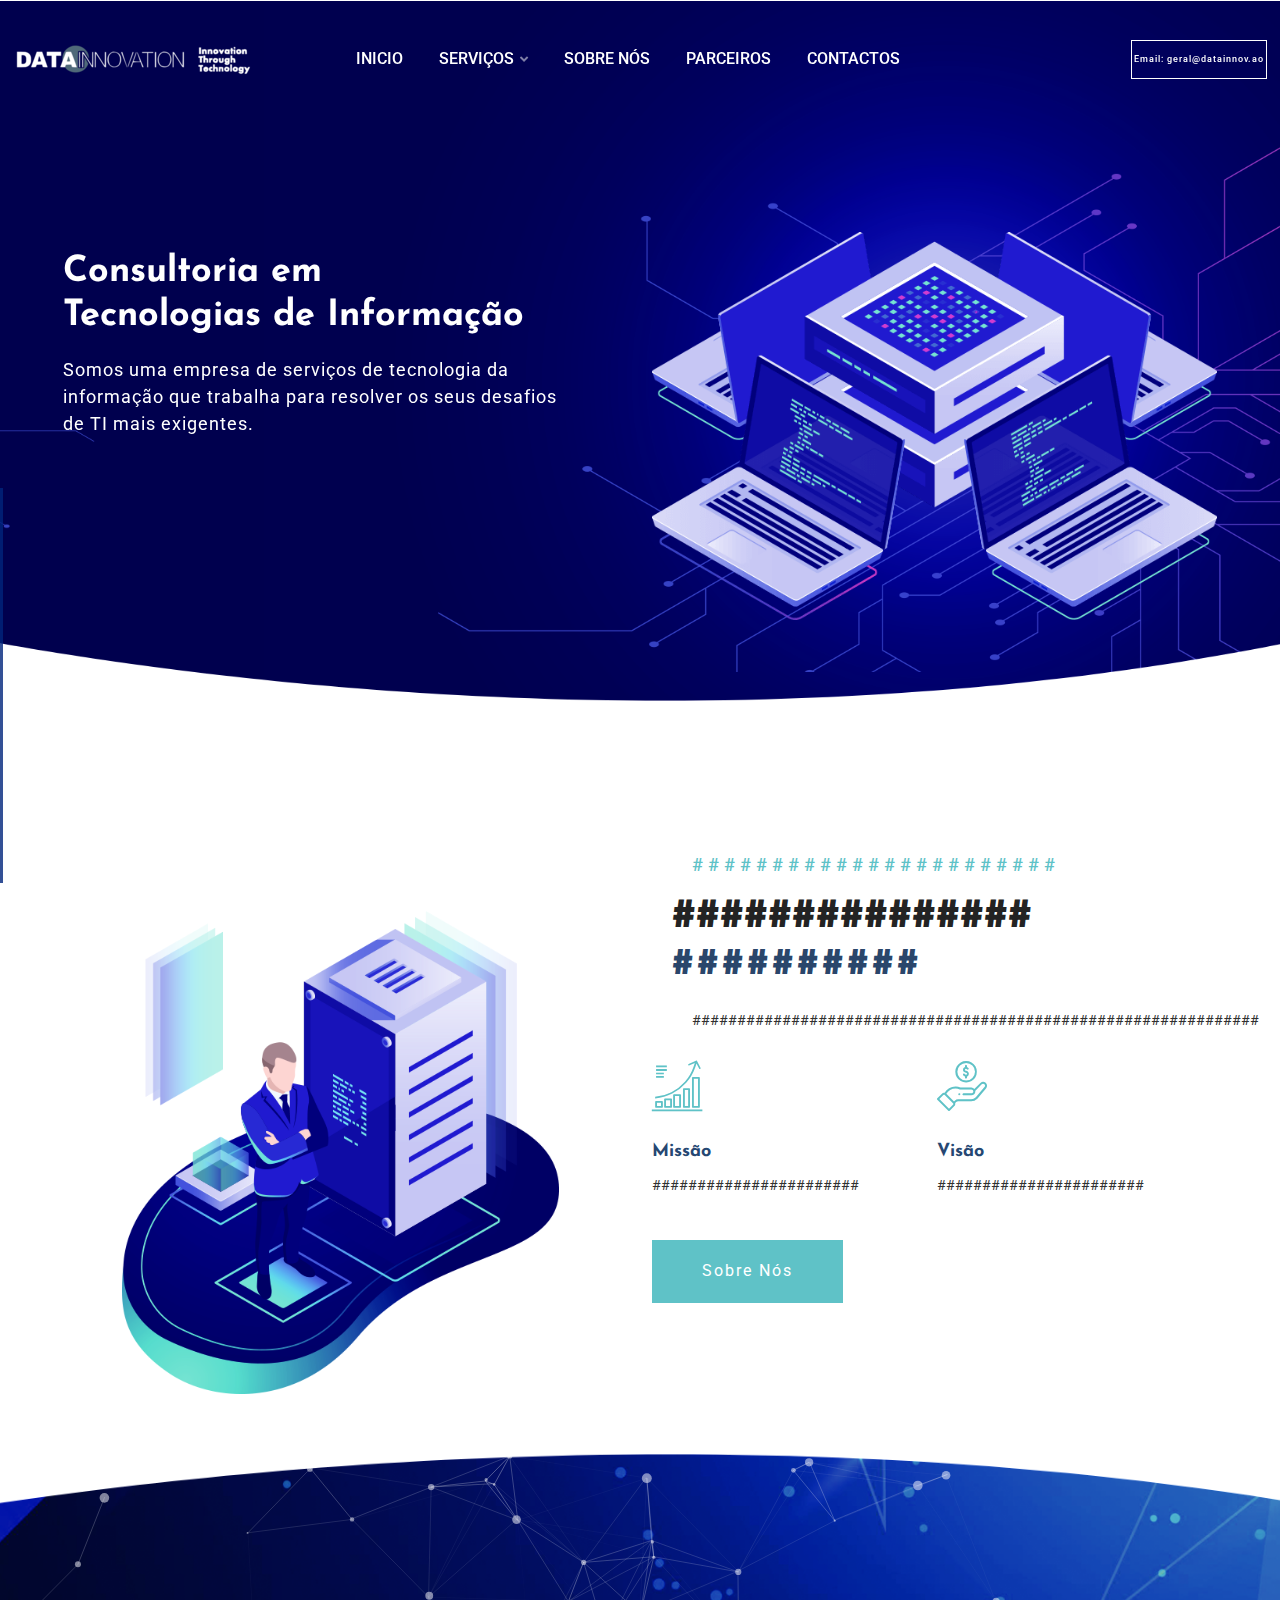
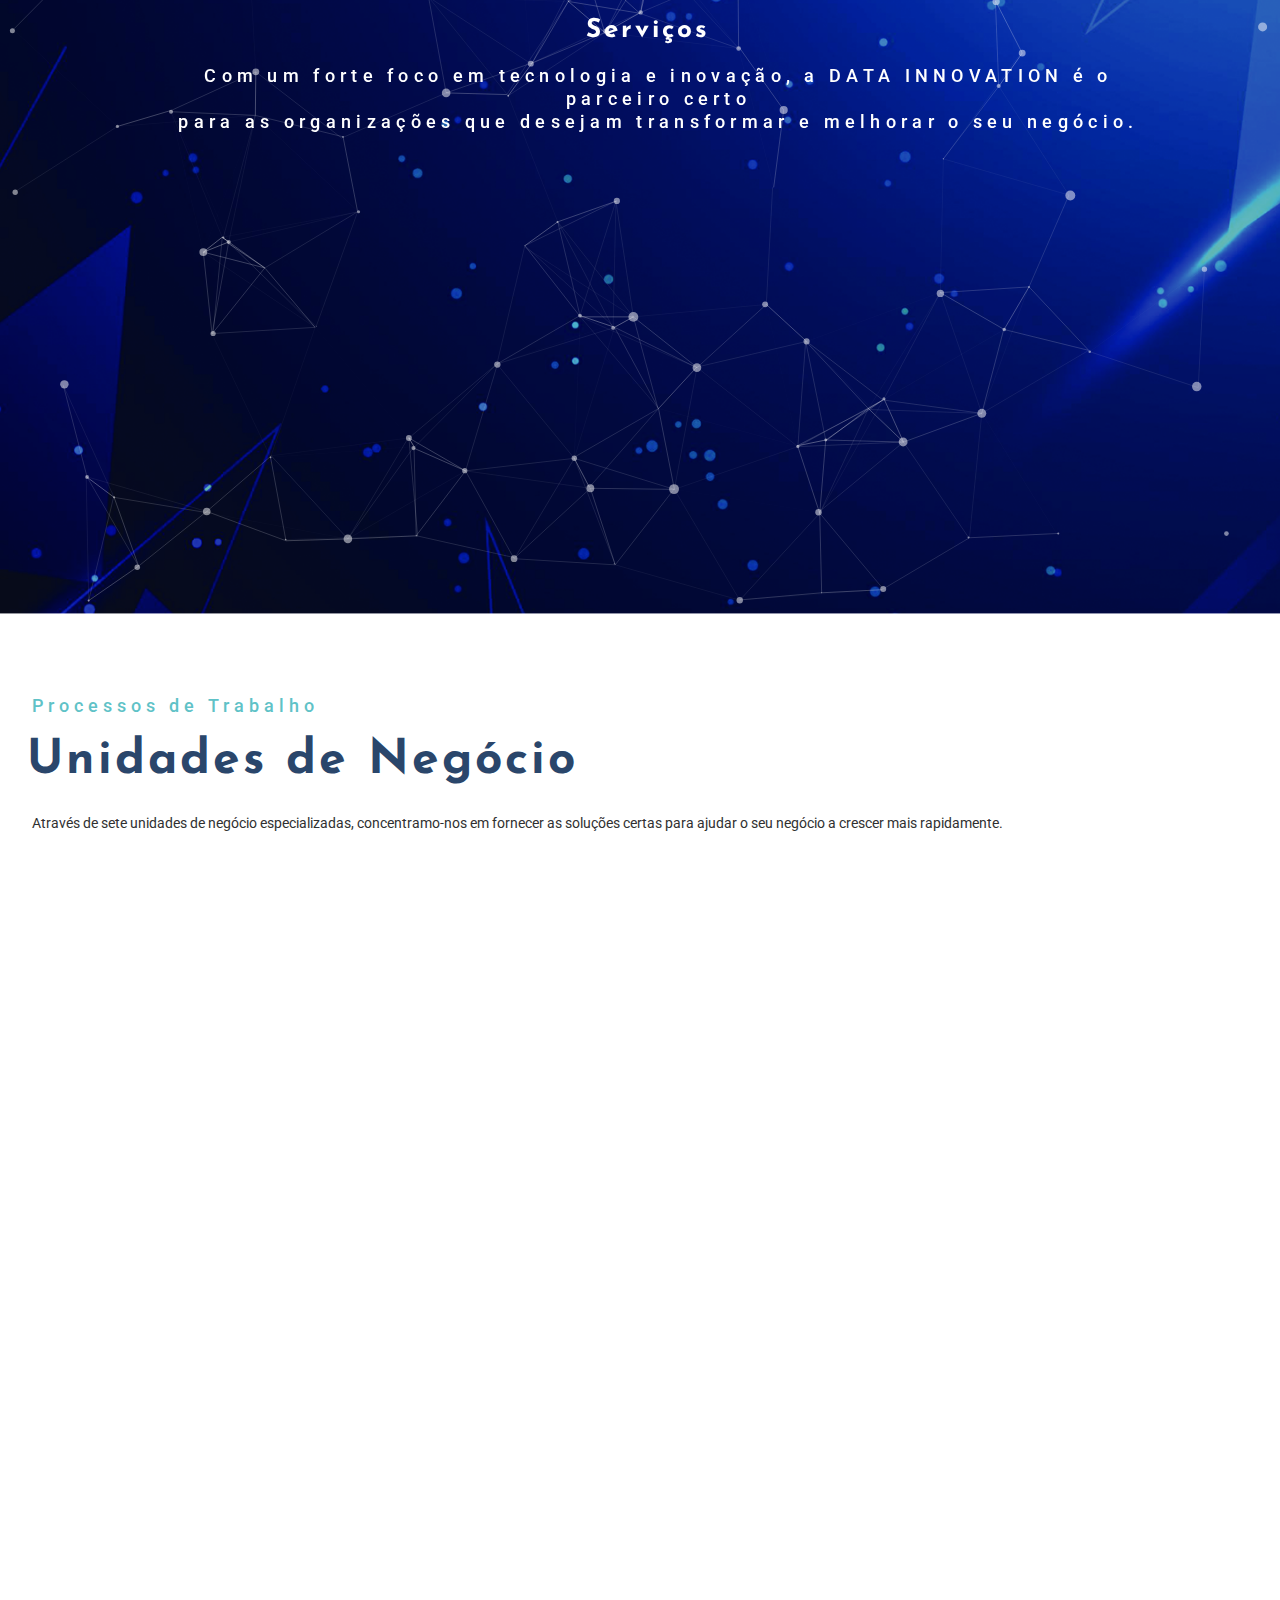
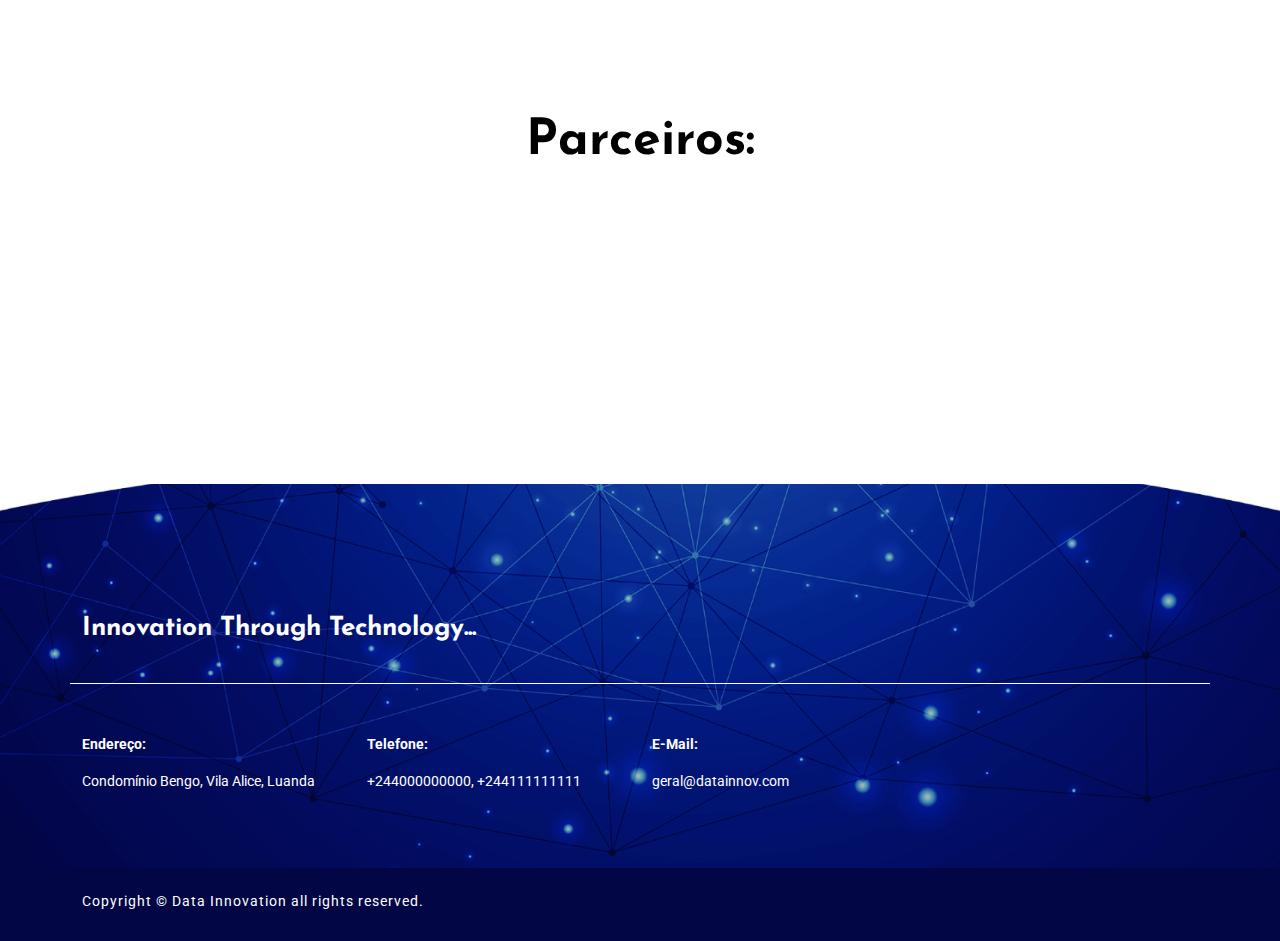
<file: index.html>
<!DOCTYPE HTML>
<html lang="en-US">
<head>
	<meta charset="UTF-8">
	<meta http-equiv="x-ua-compatible" content="ie=edge">
	<title>DATA INNOVATION</title>
	<meta name="description" content="">
	<meta name="viewport" content="width=device-width, initial-scale=1">
	<!-- Favicon -->
	<link rel="icon" type="image/png" sizes="56x56" href="assets/images/fav-icon/icon.png">
	<!-- bootstrap CSS -->
	<link rel="stylesheet" href="assets/css/bootstrap.min.css" type="text/css" media="all" />
	<!-- carousel CSS -->
	<link rel="stylesheet" href="assets/css/owl.carousel.min.css" type="text/css" media="all" />	
	<!-- nivo-slider CSS -->
	<link rel="stylesheet" href="assets/css/nivo-slider.css" type="text/css" media="all" />
	<!-- animate CSS -->
	<link rel="stylesheet" href="assets/css/animate.css" type="text/css" media="all" />	
	<!-- animated-text CSS -->
	<link rel="stylesheet" href="assets/css/animated-text.css" type="text/css" media="all" />	
	<!-- font-awesome CSS -->
	<link rel="stylesheet" href="assets/css/all.min.css" type="text/css" media="all" />	
	<!-- font-flaticon CSS -->
	<link rel="stylesheet" href="assets/css/flaticon.css" type="text/css" media="all" />	
	<link rel="stylesheet" href="assets/css/iconmoon.css" type="text/css" media="all" />	
	<!-- theme-default CSS -->
	<link rel="stylesheet" href="assets/css/theme-default.css" type="text/css" media="all" />	
	<!-- meanmenu CSS -->
	<link rel="stylesheet" href="assets/css/meanmenu.min.css" type="text/css" media="all" />
	<!-- Main Style CSS -->
	<link rel="stylesheet"  href="style.css" type="text/css" media="all" />
	<!-- transitions CSS -->
	<link rel="stylesheet" href="assets/css/owl.transitions.css" type="text/css" media="all" />
	<!-- venobox CSS -->
	<link rel="stylesheet" href="venobox/venobox.css" type="text/css" media="all" />
	<!-- widget CSS -->
	<link rel="stylesheet" href="assets/css/widget.css" type="text/css" media="all" />
	<!-- Jquery UI CSS -->	
	<link rel="stylesheet" href="assets/css/jquery-ui.min.css" type="text/css" media="all" />
	<!-- bundle  CSS -->	
	<link rel="stylesheet" href="assets/css/swiper-bundle.min.css" type="text/css" media="all" />
	<!-- responsive CSS -->
	<link rel="stylesheet" href="assets/css/responsive.css" type="text/css" media="all" />
	<link rel="stylesheet" href="assets/css/custom.css" type="text/css" media="all" />
	<!-- modernizr js -->	
	<script src="assets/js/vendor/modernizr-3.5.0.min.js"></script>
	<!-- bootstrap js -->	

	
</head>
<body>
	<!--==================================================-->
	<!--start ailata Header  Area -->
	<!--==================================================-->
	<div class="header-area" id="sticky-header">
		<div class="container-fluid">
			<div>
				<!-- <a href="#"><span class="logo-txt"></span></a> -->
				<a class="stiky-logo" href="index.html"><img class="active" src="assets/images/Old_Logo_clean.png" alt=""></a>
			</div>
			<div class="menu-toggle">
				<span class="open_bar"><i class="fas fa-bars"></i></span>
				<span class="close_bar"><i class="fas fa-times"></i></span>
			</div>
			<div class="menu-wrapper">
				<div class="row align-items-center d-flex">
					<!--start main logo-->
					<div class="col-lg-2">
						<div class="header-logo">
							<a class="main-logo" href="index.html"><img src="assets/images/Old_Logo.png" alt=""></a>
							<a class="stiky-logo" href="index.html"><img class="active" src="assets/images/Old_Logo_clean.png" alt=""></a>
						</div>
					</div>
					<div class="col-lg-8 p-0">
						<!--startheader menu-->
						<div class="header-menu ">
							<ul>
								<li><a href="index.html">Inicio<span class="mobile-menu-icon"><i class="fas fa-angle-right"></i></span></a>
								</li>
								<li><a href="#">Serviços <span><i class="fas fa-angle-down"></i></span><span class="mobile-menu-icon"><i class="fas fa-angle-right"></i></span></a>
									<div class="sub-menu">
										<ul>
											<li><a href="infra.html">Infraestruturas</a></li>
											<li><a href="Development.html">Desenvolvimento</a></li>
											<li><a href="Security.html">Segurança</a></li>
											<li><a href="Outsourcing.html">Outsourcing</a></li>
										</ul>
									</div>
								</li>
								<li><a href="About-us.html">Sobre Nós<span class="mobile-menu-icon"><i class="fas fa-angle-right"></i></span></a>
								</li>
								<li><a href="Partners.html">Parceiros<span class="mobile-menu-icon"><i class="fas fa-angle-right"></i></span></a>
								</li>
								<li><a href="contact.html">Contactos<span></a>
								</li>
							</ul>
						</div>
					</div>
					<div class="col-lg-2">
						<div class="header-right-menu">
							<!--<div class="header-src-btn">
								<div class="search-box-btn search-box-outer"><i class="fas fa-search"></i></div>
							</div>-->
							<div class="header-contact">
								<a href="contact.html">Email: geral@datainnov.ao</a>
							</div>
						</div>
					</div>
				</div>
			</div>
		</div>
	</div>
	<!--==================================================-->
	<!--Start ailata Slider swiper area-->
	<!--==================================================-->
	<div class="swiper-container mySwiper" >
		<div class="swiper-wrapper">
			<div class="swiper-slide">
				<div class="banner-area d-flex align-items-center" >
					<div class="container-fluid">
						<div class="row align-items-center">
							<div class="col-lg-6 col-md-6">
								<div class="banner-content">
									<div class="wow fadeInDown animated" data-wow-delay="0ms" data-wow-duration="1500ms">
										
									<h1>Consultoria em <span></span><br>Tecnologias de Informação <span></span> <br><span></span></h1>
								</div>
								<div class="wow fadeInDown animated" data-wow-delay="0ms" data-wow-duration="1500ms">
									<p>Somos uma empresa de serviços de tecnologia da informação que trabalha para resolver os seus desafios de TI mais exigentes.</p>
									
								</div>
								<div class="wow fadeInDown animated" data-wow-delay="0ms" data-wow-duration="1500ms">
									<div class="banner-button">
										<!--<a href="#">Learn More <i class="fas fa-angle-right"></i></a>-->
									</div>
									<!--<div class="banner-video">
										<div class="about-video-icon">
											<a class="video-vemo-icon venobox vbox-item" data-vbtype="youtube" data-autoplay="true" href="https://youtu.be/BS4TUd7FJSg"><i class="far fa-play-circle"></i></a>
										</div>
									</div>-->
								</div>
								</div>
							</div>
							<div class="col-lg-6 col-md-6 wow slideInRight animated" data-wow-delay="0ms" data-wow-duration="1500ms">
								<div class="banner-thumb bounce-animate3">
									<img src="assets/images/hero1.png" alt="">
								</div>
							</div>
						</div>
					</div>
				</div> 
			</div>
			<div class="swiper-slide">
				<div class="banner-area d-flex align-items-center">
					<div class="container-fluid">
						<div class="row align-items-center">
							<div class="col-lg-6 col-md-6">
								<div class="banner-content">
									<div class="wow fadeInDown animated" data-wow-delay="0ms" data-wow-duration="1500ms">
										
										<h1>Serviços Profissionais <span></span><br>de Qualidade <span></span> <br><span></span></h1>
									</div>
									<div class="wow fadeInDown animated" data-wow-delay="0ms" data-wow-duration="1500ms">
									<p>A nossa missão assenta na criação de valor para todos os nossos parceiros de negócio, através da oferta de soluções de tecnologias de informação, recorrendo às tecnologias mais inovadoras.</p>
								</div>
								</div>
							</div>
							<div class="col-lg-6 col-md-6">
								<div class="banner-thumb bounce-animate3">
									<img src="assets/images/two.png" alt="">
								</div>
							</div>
						</div>
					</div>
				</div>
			</div>
			<div class="swiper-slide">
				<div class="banner-area  d-flex align-items-center">
					<div class="container-fluid">
						<div class="row align-items-center">
							<div class="col-lg-6 col-md-6">
								<div class="banner-content">
									<h1>Pessoas <span></span> <br>Processos e Agilidade <span></span>  <br><span></span></h1>
									<p>Oferecemos uma abordagem altamente diferenciadora da metodologia
										agile. Recorrendo a ferramentas de desenvolvimento rápido para a criação
										de aplicações web e móveis, apoiamos os processos de transformação
										digital dos negócios.</p>
									
								</div>
							</div>
							<div class="col-lg-6 col-md-6">
								<div class="banner-thumb bounce-animate3">
									<img src="assets/images/about2.png" alt="">
								</div>
							</div>
						</div>
					</div>
				</div>
			</div>
		</div>
		<div class="swiper-pagination"></div>
	</div>
	<!--==================================================-->
	<!--Start ailata service Area-->
	<!--==================================================-->
<!--<div class="feature-area pt-80 pb-60">
		<div class="container">
			<div class="row">
				<div class="col-lg-3 col-md-6 wow slideInUp animated" data-wow-delay="100ms" data-wow-duration="1500ms">
					<div class="single-feature-box">
						<div class="feature-thumb">
							<img src="assets/images/f3.png" alt="">
						</div>
						<div class="feature-content">
							<div class="feature-title">
								<h3>Customers Support</h3>
							</div>
							<div class="feature-content-text">
								<p>It is a long established fact that a reader will distracted by the readable content of a page when looking at its layout.</p>
							</div>
						</div>
					</div>
				</div>
				<div class="col-lg-3 col-md-6 wow slideInUp animated" data-wow-delay="200ms" data-wow-duration="1500ms">
					<div class="single-feature-box">
						<div class="feature-thumb">
							<img src="assets/images/f2.png" alt="">
						</div>
						<div class="feature-content">
							<div class="feature-title">
								<h3>Global Experience</h3>
							</div>
							<div class="feature-content-text">
								<p>It is a long established fact that a reader will distracted by the readable content of a page when looking at its layout.</p>
							</div>
						</div>
					</div>
				</div>
				<div class="col-lg-3 col-md-6 wow slideInUp animated" data-wow-delay="300ms" data-wow-duration="1500ms">
					<div class="single-feature-box">
						<div class="feature-thumb">
							<img src="assets/images/f.png" alt="">
						</div>
						<div class="feature-content">
							<div class="feature-title">
								<h3>Machine Learning</h3>
							</div>
							<div class="feature-content-text">
								<p>It is a long established fact that a reader will distracted by the readable content of a page when looking at its layout.</p>
							</div>
						</div>
					</div>
				</div>
				<div class="col-lg-3 col-md-6 wow slideInUp animated" data-wow-delay="400ms" data-wow-duration="1500ms">
					<div class="single-feature-box">
						<div class="feature-thumb">
							<img src="assets/images/f4.png" alt="">
						</div>
						<div class="feature-content">
							<div class="feature-title">
								<h3>Data Science</h3>
							</div>
							<div class="feature-content-text">
								<p>It is a long established fact that a reader will distracted by the readable content of a page when looking at its layout.</p>
							</div>
						</div>
					</div>
				</div>
			</div>
		</div>
	</div> -->
	<!--==================================================-->
	<!--Start ailata about Area-->
	<!--==================================================-->
	<div class="about-area pt-60 pb-60">
		<div class="container">
			<div class="row align-items-center">
				<div class="col-lg-6 col-md-6 wow fadeInUp animated" data-wow-delay="0ms" data-wow-duration="1500ms" style="visibility: visible; animation-duration: 1500ms; animation-delay: 0ms; animation-name: fadeInUp;">
					<div class="about-thumb bounce-animate4">
						<img src="assets/images/about-img.png" alt="">
					</div>
				</div>
				<div class="col-lg-6 col-md-6  wow fadeInUp animated" data-wow-delay="0ms" data-wow-duration="1500ms" style="visibility: visible; animation-duration: 1500ms; animation-delay: 0ms; animation-name: fadeInUp;">
					<div class="dreamit-section-title">
						<div class="dreamit-section-sub-title">
							<h5>#######################</h5>
						</div>
						<div class="dreamit-section-main-title">
							<h3>###############</h3>
							<h2>##########</h2>
						</div>
						<div class="dreamit-section-content-text">
							<p>###############################################################</p>
						</div>
					</div>
					<div class="row">
						<div class="col-lg-6 col-md-6 col-sm-6">
							<div class="about-content">
								<div class="about-icon">
									<i class="flaticon-diagram"></i>
								</div>
								<div class="about-title">
									<h2>Missão</h2>
								</div>
								<div class="about-content-text">
									<p>#######################</p>
								</div>
								
							</div>
						</div>
						<div class="col-lg-6 col-md-6 col-sm-6">
							<div class="about-content">
								<div class="about-icon">
									<i class="flaticon-hand"></i>
								</div>
								<div class="about-title">
									<h2>Visão</h2>
								</div>
								<div class="about-content-text">
									<p>#######################</p>
								</div>
							</div>
						</div>
						<div class="about-button">
							<a href="#">Sobre Nós</a>
						</div>
					</div>
				</div>
			</div>
		</div>
	</div>
	<!--==================================================-->
	<!--Start ailata service Area-->
	<!--==================================================-->
	<div class="service-area" id="particles-js">
		<div class="container-fluid">
			<div class="row">
				<div class="col-lg-1"></div>
				<div class="col-lg-10">
					<div class="dreamit-section-title text-center">
						<div class="dreamit-section-main-title">
							<h2 class="text-white">Serviços</h2>
						</div>
						<div class="dreamit-section-sub-title">
							<h5 class="text-white">Com um forte foco em tecnologia e inovação, a DATA INNOVATION é o parceiro certo<br> para as organizações que
								desejam transformar e melhorar o seu negócio.</h5>
						</div>
					</div>
				</div>
				<div class="col-lg-3"></div>
			</div>
			<div class="row mt-25">
				<div class="service_list owl-carousel">
					<div class="col-lg-12 wow fadeInUp animated" data-wow-delay="0ms" data-wow-duration="1500ms" style="visibility: visible; animation-duration: 1500ms; animation-delay: 0ms; animation-name: fadeInUp;">
						<div class="single-service-box">
							<div class="service-icon">
								<i class="icon-servers"></i>
							</div>
							<div class="service-content">
								<div class="service-title">
									<h3>Infraestruturas</h3>
								</div>	
							</div>
						</div>
					</div>
					<div class="col-lg-12 wow fadeInUp animated" data-wow-delay="0ms" data-wow-duration="1500ms" style="visibility: visible; animation-duration: 1500ms; animation-delay: 0ms; animation-name: fadeInUp;">
						<div class="single-service-box">
							<div class="service-icon">
								<i class="icon-web-development"></i>
							</div>
							<div class="service-content">
								<div class="service-title">
									<h3>Desenvolvimento</h3>
								</div>
							</div>
						</div>
					</div>
					<div class="col-lg-12 wow fadeInUp animated" data-wow-delay="0ms" data-wow-duration="1500ms" style="visibility: visible; animation-duration: 1500ms; animation-delay: 0ms; animation-name: fadeInUp;">
						<div class="single-service-box">
							<div class="service-icon">
								<i class="icon-outsourcing"></i>
							</div>
							<div class="service-content">
								<div class="service-title">
									<h3>Outsourcing</h3>
								</div>
							</div>
						</div>
					</div>
					<div class="col-lg-12 wow fadeInUp animated" data-wow-delay="0ms" data-wow-duration="1500ms" style="visibility: visible; animation-duration: 1500ms; animation-delay: 0ms; animation-name: fadeInUp;">
						<div class="single-service-box">
							<div class="service-icon">
								<i class="icon-shield"></i>
							</div>
							<div class="service-content">
								<div class="service-title">
									<h3>Segurança</h3>
								</div>
							</div>
						</div>
					</div>
				</div>
			</div>
		</div>
	</div>
	<!--==================================================-->
	<!--Start ailata about Area-->
	<!--==================================================-->
	<div class="about-area style-two pt-80 pb-60">
		<div class="container-fluid">
			<div class="dreamit-section-sub-title">
				<h5>Processos de Trabalho</h5>
			</div>
			<div class="dreamit-section-main-title">
				<h2>Unidades de Negócio</h2>
			</div>
			<div class="dreamit-section-content-text">
				<p>Através de sete unidades de negócio especializadas,
					concentramo-nos em fornecer as soluções certas
					para ajudar o seu negócio a crescer mais
					rapidamente.</p>
			</div>
			<div class="row align-items-center">
				<div class="col-lg-6 wow slideInLeft animated" data-wow-delay="0ms" data-wow-duration="1500ms" style="visibility: visible; animation-duration: 1500ms; animation-delay: 0ms;">
					<div class="dreamit-section-title  pb-30">
						
						<div class="barfiller-box">
							<div class="barfillr-content">
								<div class="barfiller-title">
									<h3>Professional Services</h3>
								</div>
								<div class="barfillr-content-text">
									<p>Oferecemos serviços que garatem resultados.</p>
								</div>
							</div>
							<div id="bar1" class="barfiller">
								<div class="tipWrap">
									<span class="tip"></span>
								</div>
								<span class="fill" data-percentage="100"></span>
							</div>
						</div>
						<div class="barfiller-box pt-2">
							<div class="barfillr-content">
								<div class="barfiller-title">
									<h3>Quality Management</h3>
								</div>
								<div class="barfillr-content-text">
									<p>Acrescentamos qualidade aos seus Projetos.</p>
								</div>
							</div>
							<div id="bar2" class="barfiller">
								<div class="tipWrap">
									<span class="tip"></span>
								</div>
								<span class="fill" data-percentage="100"></span>
							</div>
						</div>
						<div class="barfiller-box pt-2">
							<div class="barfillr-content">
								<div class="barfiller-title">
									<h3>Business Intelligence</h3>
								</div>
								<div class="barfillr-content-text">
									<p>Transformamos os seus dados em decisões.</p>
								</div>
							</div>
							<div id="bar3" class="barfiller">
								<div class="tipWrap">
									<span class="tip"></span>
								</div>
								<span class="fill" data-percentage="100"></span>
							</div>
						</div>
						<div class="barfiller-box pt-2">
							<div class="barfillr-content">
								<div class="barfiller-title">
									<h3>Infrastructure Solutions</h3>
								</div>
								<div class="barfillr-content-text">
									<p>Suportamos as necessidades tecnológicas das organizações.</p>
								</div>
							</div>
							<div id="bar4" class="barfiller">
								<div class="tipWrap">
									<span class="tip"></span>
								</div>
								<span class="fill" data-percentage="100"></span>
							</div>
						</div>
						<div class="barfiller-box pt-2">
							<div class="barfillr-content">
								<div class="barfiller-title">
									<h3>Agile Solutions</h3>
								</div>
								<div class="barfillr-content-text">
									<p>Utilizamos as melhores práticas em metodologias <i>AGILE</i>.</p>
								</div>
							</div>
							<div id="bar5" class="barfiller">
								<div class="tipWrap">
									<span class="tip"></span>
								</div>
								<span class="fill" data-percentage="100"></span>
							</div>
						</div>
						<div class="barfiller-box pt-2">
							<div class="barfillr-content">
								<div class="barfiller-title">
									<h3>Enterprise Solutions</h3>
								</div>
								<div class="barfillr-content-text">
									<p>Temos a solução de conectividade para a sua empresa.</p>
								</div>
							</div>
							<div id="bar6" class="barfiller">
								<div class="tipWrap">
									<span class="tip"></span>
								</div>
								<span class="fill" data-percentage="100"></span>
							</div>
						</div>
						<div class="barfiller-box pt-2">
							<div class="barfillr-content">
								<div class="barfiller-title">
									<h3>Enterprise Resource Planning</h3>
								</div>
								<div class="barfillr-content-text">
									<p>Desenhamos e melhoramos o seu modelo de negócio ideal.</p>
								</div>
							</div>
							<div id="bar7" class="barfiller">
								<div class="tipWrap">
									<span class="tip"></span>
								</div>
								<span class="fill" data-percentage="100"></span>
							</div>
						</div>
						<div class="barfiller-box pt-2">
							<div class="barfillr-content">
								<div class="barfiller-title">
									<h3>Outsourcing Services</h3>
								</div>
								<div class="barfillr-content-text pb-2">
									<p>Disponibilizamos competências de excelência, em regime de Outsourcing.</p>
								</div>
							</div>
							<div id="bar8" class="barfiller">
								<div class="tipWrap">
									<span class="tip"></span>
								</div>
								<span class="fill" data-percentage="100"></span>
							</div>
						</div>
					</div>
				</div>
				
				<div class="col-lg-6  wow slideInRight animated" data-wow-delay="0ms" data-wow-duration="1500ms" style="visibility: visible; animation-duration: 1500ms; animation-delay: 0ms;">
					
					<div class="about-thumb ">
						<img src="assets/images/circle1.png" alt="">
						<img class="rotate rotateme" src="assets/images/circle.png " alt="">
						<div class="about-img shap1 bounce-animate4">
							<img src="assets/images/8.png" alt="">
						</div>
						<div class="about-img shap2 bounce-animate1">
							<img src="assets/images/3.png" alt="">
						</div>
						<div class="about-img shap3 bounce-animate5">
							<img src="assets/images/4.png" alt="">
						</div>
						<div class="about-img shap4 bounce-animate4">
							<img src="assets/images/3.png" alt="">
						</div>
						<div class="about-img shap5 bounce-animate3">
							<img src="assets/images/4.png" alt="">
						</div>
						<div class="about-img shap12 bounce-animate3">
							<img src="assets/images/4.png" alt="">
						</div>
						<div class="about-img shap6 bounce-animate3">
							<img src="assets/images/5.png" alt="">
						</div>
						<div class="about-img shap7 bounce-animate4">
							<img src="assets/images/6.png" alt="">
						</div>
						<div class="about-img shap8 bounce-animate2">
							<img src="assets/images/4.png" alt="">
						</div>
						<div class="about-img shap9 bounce-animate">
							<img src="assets/images/8.png" alt="">
						</div>
						<div class="about-img shap10 bounce-animate2">
							<img src="assets/images/9.png" alt="">
						</div>
					</div>
				</div>
			</div>
		</div>
	</div>
	
		<div class="container-fluid">
			<div class="brand-area_title">
				<h1>Parceiros:</h1>
			</div>
			<div class="row">
				<div class="service_list owl-carousel">
					<div class="col-lg-12 wow fadeInUp animated" data-wow-delay="0ms" data-wow-duration="1500ms" style="visibility: visible; animation-duration: 1500ms; animation-delay: 0ms; animation-name: fadeInUp;">
						<div class="single-service-box_1">
							<img src="assets/images/brand/vmware-logo.png" alt="">
						</div>
					</div>
					<div class="col-lg-12 wow fadeInUp animated" data-wow-delay="0ms" data-wow-duration="1500ms" style="visibility: visible; animation-duration: 1500ms; animation-delay: 0ms; animation-name: fadeInUp;">
						<div class="single-service-box_1">
							<img src="assets/images/brand/microsoft-logo.png" alt="">
						</div>
					</div>
					<div class="col-lg-12 wow fadeInUp animated" data-wow-delay="0ms" data-wow-duration="1500ms" style="visibility: visible; animation-duration: 1500ms; animation-delay: 0ms; animation-name: fadeInUp;">
						<div class="single-service-box_1">
							<img src="assets/images/brand/dell-logo.png" alt="">
						</div>
					</div>
					<div class="col-lg-12 wow fadeInUp animated" data-wow-delay="0ms" data-wow-duration="1500ms" style="visibility: visible; animation-duration: 1500ms; animation-delay: 0ms; animation-name: fadeInUp;">
						<div class="single-service-box_1">
							<img src="assets/images/brand/casr-logo.png" alt="">
						</div>
					</div>
				</div>
			</div>
		</div>
	<!--==================================================-->
	<!--Start ailata footer Area-->
	<!--==================================================-->
	<div class="ailata-footer-area">
		<div class="container">
			<div class="row align-items-center">
				<div class="col-lg-8 col-md-8">
					<div class="call-do-action-content">
						<div class="call-do-action-title">
							<h1 class="text-white">Innovation Through Technology...</h1>
						</div>
					</div>
				</div>
				<div class="col-lg-4 col-md-4">
				<!-- 	<div class="call-do-action-btn">
						<a href="#">Get Started</a>
					</div> -->
				</div>
			</div>
			<div class="row upper">
				<!-- <div class="col-lg-3 col-md-6">
					<div class="footer-title">
						<h2 class="text-white">Contactos:</h2>
					</div>
				</div> -->
				<div class="col-lg-3 col-md-6">
					<div class="ailata-footer-address">
						<p><b>Endereço:</b></p>
						<span>Condomínio Bengo, Vila Alice, Luanda</span>
					</div>
				</div>	
				<div class="col-lg-3 col-md-6">
					<div class="ailata-footer-address">
						<p><b>Telefone:</b></p>
						<span>+244000000000, +244111111111</span>
					</div>
					
				</div>
				<div class="col-lg-3 col-md-6">
					
						<div class="ailata-footer-address">
							<p><b>E-Mail:</b></p>
							<span>geral@datainnov.com</span>
						</div>

				</div>
			</div>
		</div>
	</div>
	<!--==================================================-->
	<!--Start ailata footer bottom Area-->
	<!--==================================================-->
	<div class="footer-bottom-area">
		<div class="container">
			<div class="row">
				<div class="col-md-6 col-md-6">
					<div class="footer-bottom-content">
						<p> Copyright © Data Innovation all rights reserved.</p>
					</div>
				</div>
				<div class="col-lg-6 col-md-6">
					<!-- <div class="footer-social-address">
						<ul>
							<li><a href="#">Facebook</a></li>
							<li><a href="#">Twitter</a></li>
							<li><a href="#"> Google</a></li>
							<li><a href="#">Pinterest</a></li>
						</ul>
					</div> -->
				</div>
			</div>
		</div>
	</div>
	<!--==================================================-->
	<!--Start colors option Area-->
	<!--==================================================-->
	<div class="wrapper active">
		<div class="color-option">
			<div class="colors">
				<div class="theme">
					<div class="resent-box">
						<div class="reset">Reset Color</div>
					</div>
					<h2 class="text-white">Background:Primary</h2>
					<ul class="themes-colors body-color">
						<li class=" one" data-color="#ff8303"></li>
						<li class=" two" data-color="#f7ea00"></li>
						<li class=" three" data-color="#81b214"></li>
						<li class=" four" data-color="#7a434b"></li>
						<li class=" five" data-color="#81b214"></li>
						<li class=" six" data-color="#FF522E"></li>
						<li class=" seven" data-color="#0C5ADB"></li>
						<li class=" eight" data-color=" #0DA21A"></li>
						<li class=" nine" data-color=" #9dd2b5"></li>
						<li class=" ten" data-color=" #bee4cF"></li>
						<li class=" eleven" data-color=" #F984Ff"></li>
						<li class=" twelve" data-color=" #B1F4EF"></li>
						<li class=" therteen" data-color=" #DAEcFE"></li>
						<li class=" fourteen" data-color=" #F8EEF6"></li>
						<li class=" fiveteen" data-color=" #F1E9FF"></li>
						<li class=" sixteen" data-color="  #E6F2BF"></li>
						<li class=" seventeen" data-color=" #FFADD7"></li>
						<li class=" eighteen" data-color="#F9E4bc"></li>
						<li class=" nineteen" data-color=" #F2c1bb"></li>
						<li class=" twenty" data-color=" #BcecAc"></li>
					</ul>
					<div class="title">
						<h2 class="text-white">Title color</h2>
					</div>
					<ul class="themes-colors h2-color">
						<li class="orange2 one" data-color="#ff8303"></li>
						<li class="orange2 two" data-color="#f7ea00"></li>
						<li class="orange2 three" data-color="#81b214"></li>
						<li class="orange2 four" data-color="#000"></li>
						<li class="orange2 five" data-color="#fff"></li>
						<li class="orange2 six" data-color="#FF522E"></li>
						<li class="orange2 seven" data-color=" #0C5ADB"></li>
						<li class="orange2 eight" data-color=" #0DA21A"></li>
						<li class="orange2 nine" data-color=" #F2c1bb"></li>
						<li class="orange2 ten" data-color=" #7a434b"></li>
					</ul>
					<div class="text-color">
						<h2 class="text-white">Text color</h2>
					</div>
					<ul class="themes-colors p-color">
						<li class="orange3 one" data-color="#ff8303"></li>
						<li class="orange3 two" data-color="#f7ea00"></li>
						<li class="orange3 three" data-color="#81b214"></li>
						<li class="orange3 four" data-color="#fff"></li>
						<li class="orange3 five" data-color="#FE6cD1"></li>
						<li class="orange3 six" data-color="#F853AF"></li>
						<li class="orange3 seven" data-color="#000"></li>
						<li class="orange3 eight" data-color="#FF522E"></li>
						<li class="orange3 nine" data-color=" #d9b5dF"></li>
						<li class="orange3 ten" data-color=" #7a434b"></li>
					</ul>
					<div class="title">
						<h2 class="text-white">Btn a color</h2>
					</div>
					<ul class="themes-colors a-color">
						<li class="orange4 one" data-color="#D10BDB"></li>
						<li class="orange4 two" data-color="#FF5BFF"></li>
						<li class="orange4 three" data-color=" #FF5C5C"></li>
						<li class="orange4 four" data-color="#fff"></li>
						<li class="orange4 five" data-color="#FF00FF"></li>
						<li class="orange4 six" data-color="#ADFF2F"></li>
						<li class="orange4 seven" data-color="#000"></li>
						<li class="orange4 eight" data-color=" #0C5ADB"></li>
						<li class="orange4 nine" data-color="#ff8303"></li>
						<li class="orange4 ten" data-color="#f7ea00"></li>
					</ul>
					<div class="title">
						<h2 class="text-white">Span color</h2>
					</div>
					<ul class="themes-colors span-color">
						<li class="orange5 one" data-color="#Fc9A98"></li>
						<li class="orange5 two" data-color="#FDA0F2"></li>
						<li class="orange5 three" data-color=" #FDc4E2"></li>
						<li class="orange5 four" data-color="#fff"></li>
						<li class="orange5 five" data-color="#BcecAc"></li>
						<li class="orange5 six" data-color="#000"></li>
						<li class="orange5 seven" data-color="#0C5ADB"></li>
						<li class="orange5 eight" data-color=" #0DA21A"></li>
						<li class="orange5 nine" data-color=" #9dd2b5"></li>
						<li class="orange5 ten" data-color="#f7ea00"></li>
					</ul>
				</div>
			</div>
			<!--<span class="themes-btn active" ><i class="fas fa-cog fa-lg fa-spin "></i> <span class="custom">Customize</span></span>-->
			<span></span>
		</div>
	</div>
	<!--==================================================-->
	<!-- Start Search Popup Area -->
	<!--==================================================-->
	<div class="search-popup">
		<button class="close-search style-two"><i class="fas fa-times"></i></button>
		<button class="close-search"><i class="fas fa-arrow-up"></i></button>
		<form method="post" action="#">
			<div class="form-group">
				<input type="search" name="search-field" value="" placeholder="Search Here" required="">
				<button type="submit"><i class="fas fa-search"></i></button>
			</div>
		</form>
	</div>
	<!-- scrollup section -->
	<div class="scroll-area">
		<div class="top-wrap">
			<div class="go-top-btn-wraper">
				<div class="go-top go-top-button">
					<i class="fas fa-arrow-up"></i>
					<i class="fas fa-arrow-up"></i>
				</div>
			</div>
		</div>
	</div>
<!-- jquery js -->	
<script  src="assets/js/vendor/jquery-3.2.1.min.js"></script>
<script  src="assets/js/bootstrap.min.js"></script>
<!-- carousel js -->
<script  src="assets/js/owl.carousel.min.js"></script>
<!-- counterup js -->
<script  src="assets/js/jquery.counterup.min.js"></script>
<!-- waypoints js -->
<script  src="assets/js/waypoints.min.js"></script>
<!-- wow js -->
<script  src="assets/js/wow.js"></script>
<!-- imagesloaded js -->
<script  src="assets/js/imagesloaded.pkgd.min.js"></script>
<!-- venobox js -->
<script  src="venobox/venobox.js"></script>
<!-- ajax mail js -->
<script  src="assets/js/ajax-mail.js"></script>
<!--  animated-text js -->	
<script  src="assets/js/animated-text.js"></script>
<script  src="assets/js/swiper-bundle.min.js"></script>
<!-- venobox min js -->
<script  src="venobox/venobox.min.js"></script>
<!-- isotope js -->
<script  src="assets/js/isotope.pkgd.min.js"></script>
<!-- jquery nivo slider pack js -->
<script  src="assets/js/jquery.nivo.slider.pack.js"></script>
<!-- jquery meanmenu js -->	
<script  src="assets/js/jquery.meanmenu.js"></script>
<script  src="assets/js/popper.min.js"></script>
<!-- jquery scrollup js -->	
<script  src="assets/js/jquery.scrollUp.js"></script>
<!-- theme js -->	
<script  src="assets/js/jquery.scrollUp.js"></script>
<!-- Jquery UI js -->
<script src="assets/js/jquery-ui.min.js"></script>
<!-- jquery js -->	
<script src="assets/js/theme.js"></script>
<script src="assets/js/particles.min.js"></script>
<script src="assets/js/app.js"></script>
<script src="assets/js/jquery.barfiller.js"></script>
<script>
	$(document).ready(function(){

		$('#bar1').barfiller({duration: 1400 });
		$('#bar2').barfiller({duration: 1500 });
		$('#bar3').barfiller({duration: 1600 });
		$('#bar4').barfiller({duration: 1700 });
		$('#bar5').barfiller({duration: 1800 });
		$('#bar6').barfiller({duration: 1900 });
		$('#bar7').barfiller({duration: 2000 });
		$('#bar8').barfiller({ barColor: '#900', duration: 2100 });

	});
</script>
<script>
    var swiper = new Swiper(".mySwiper",{
    	loop: true,
    	speed: 3000,
    	autoplay: {
            delay: 10000,
        },
        effect: "coverflow",
        grabCursor: true,
        
        centeredSlides: true,
        slidesPerView: "auto",
	    coverflowEffect: {
	        rotate: 30,
	        stretch: 80,
	        depth: 200,
	        modifier: 3,
	        slideShadows: false,
	    }, 
    });

</script>
<script>
	$(window).on('scroll', function () {
        var scrolled = $(window).scrollTop();
        if (scrolled > 300) $('.go-top').addClass('active');
        if (scrolled < 300) $('.go-top').removeClass('active');
    });

    $('.go-top').on('click', function () {
        $("html, body").animate({
            scrollTop: "0"
        }, 1200);
    });
	</script>
</body>
</html>
</file>
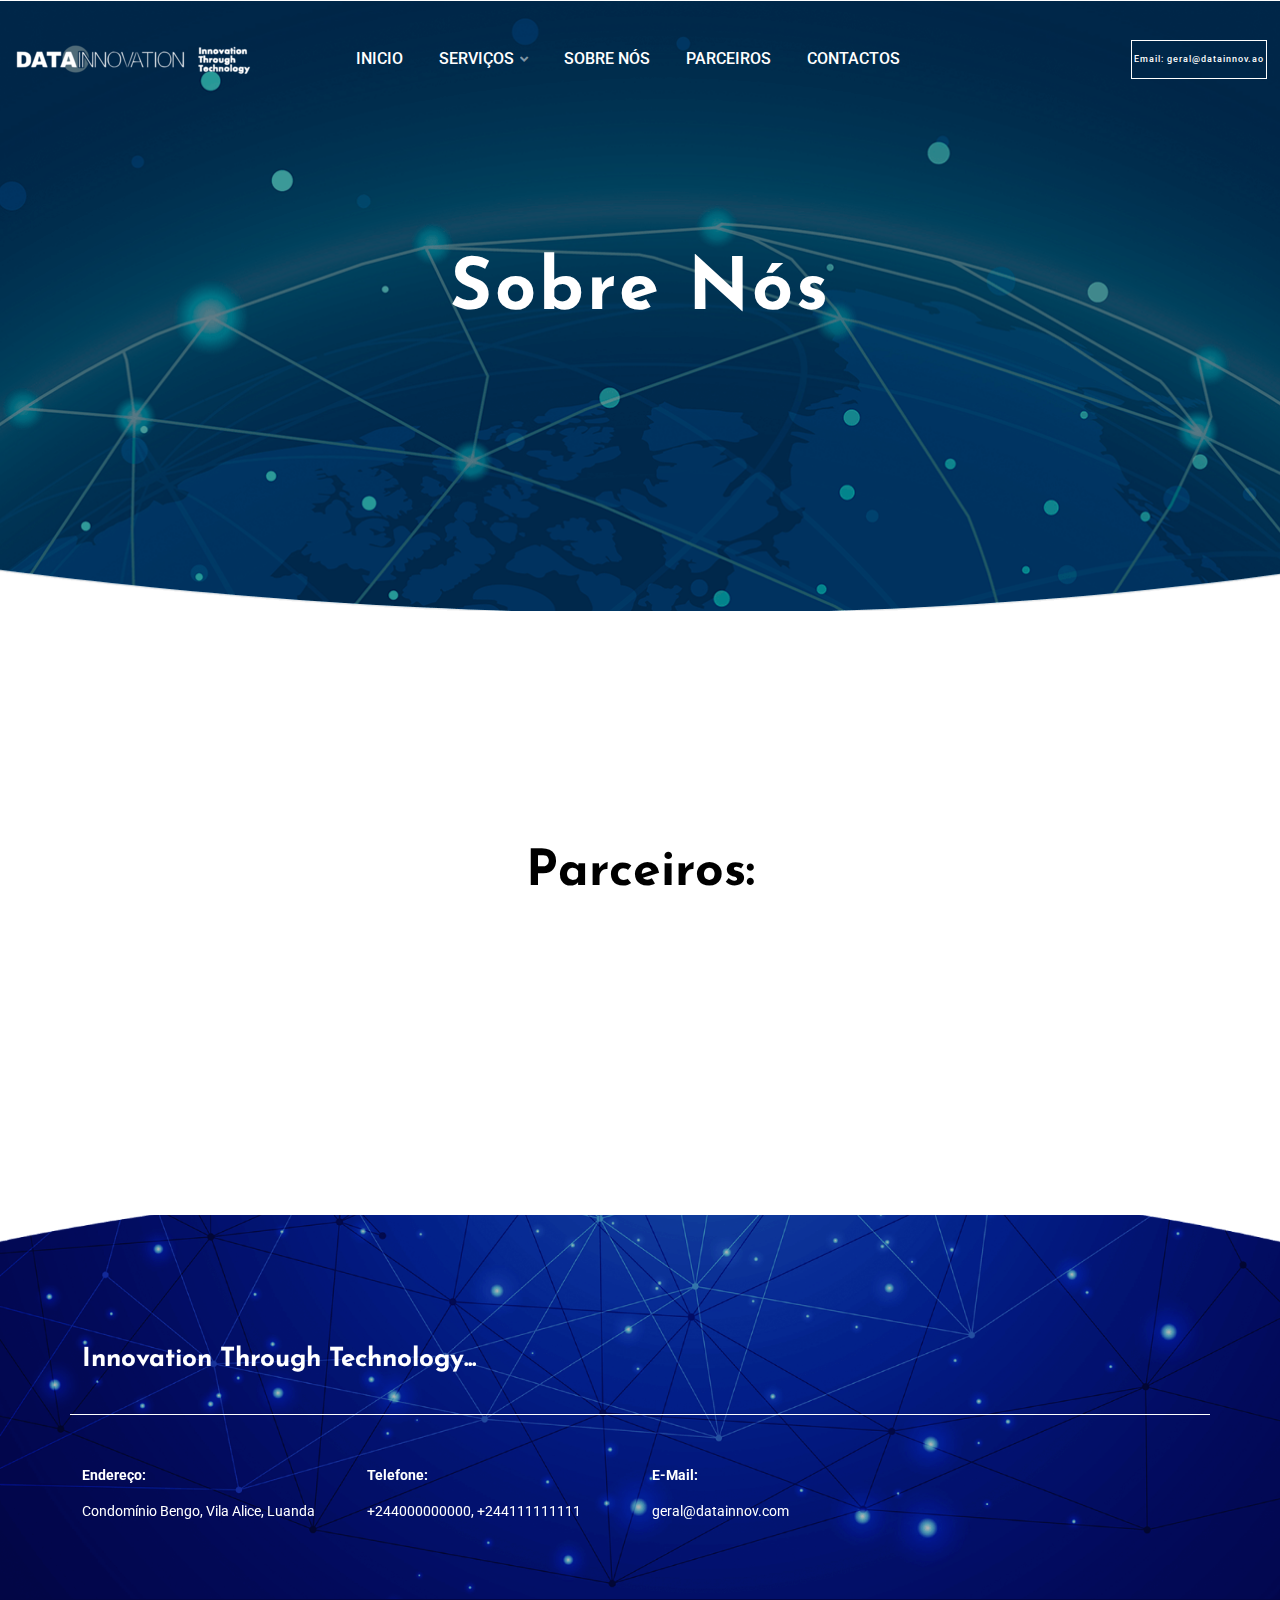
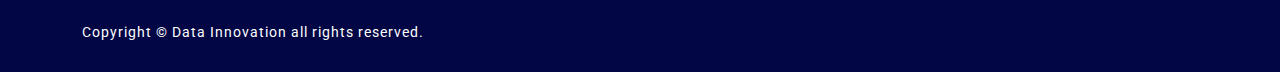
<file: About-us.html>
<!DOCTYPE HTML>
<html lang="en-US">
<head>
	<meta charset="UTF-8">
	<meta http-equiv="x-ua-compatible" content="ie=edge">
	<title>Sobre Nós</title>
	<meta name="description" content="">
	<meta name="viewport" content="width=device-width, initial-scale=1">
	<!-- Favicon -->
	<link rel="icon" type="image/png" sizes="56x56" href="assets/images/fav-icon/icon.png">
	<!-- bootstrap CSS -->
	<link rel="stylesheet" href="assets/css/bootstrap.min.css" type="text/css" media="all" />
	<!-- carousel CSS -->
	<link rel="stylesheet" href="assets/css/owl.carousel.min.css" type="text/css" media="all" />	
	<!-- nivo-slider CSS -->
	<link rel="stylesheet" href="assets/css/nivo-slider.css" type="text/css" media="all" />
	<!-- animate CSS -->
	<link rel="stylesheet" href="assets/css/animate.css" type="text/css" media="all" />	
	<!-- animated-text CSS -->
	<link rel="stylesheet" href="assets/css/animated-text.css" type="text/css" media="all" />	
	<!-- font-awesome CSS -->
	<link rel="stylesheet" href="assets/css/all.min.css" type="text/css" media="all" />	
	<!-- font-flaticon CSS -->
	<link rel="stylesheet" href="assets/css/flaticon.css" type="text/css" media="all" />	
	<!-- theme-default CSS -->
	<link rel="stylesheet" href="assets/css/theme-default.css" type="text/css" media="all" />	
	<!-- meanmenu CSS -->
	<link rel="stylesheet" href="assets/css/meanmenu.min.css" type="text/css" media="all" />
	<!-- Main Style CSS -->
	<link rel="stylesheet"  href="style.css" type="text/css" media="all" />
	<!-- transitions CSS -->
	<link rel="stylesheet" href="assets/css/owl.transitions.css" type="text/css" media="all" />
	<!-- venobox CSS -->
	<link rel="stylesheet" href="venobox/venobox.css" type="text/css" media="all" />
	<!-- widget CSS -->
	<link rel="stylesheet" href="assets/css/widget.css" type="text/css" media="all" />
	<!-- Jquery UI CSS -->	
	<link rel="stylesheet" href="assets/css/jquery-ui.min.css" type="text/css" media="all" />
	<!-- Jquery UI CSS -->	
	<link rel="stylesheet" href="assets/css/swiper-bundle.min.css" type="text/css" media="all" />
	<!-- responsive CSS -->
	<link rel="stylesheet" href="assets/css/responsive.css" type="text/css" media="all" />
	<link rel="stylesheet" href="assets/css/custom.css" type="text/css" media="all" />
	<!-- modernizr js -->	
	<script src="assets/js/vendor/modernizr-3.5.0.min.js"></script>
	
</head>
<body>
	<!--==================================================-->
	<!--start ailata Header  Area -->
	<!--==================================================-->
	<div class="header-area" id="sticky-header">
		<div class="container-fluid">
			<div class="m-logo">
				<a href="#"><span class="logo-txt"></span></a>
			</div>
			<div class="menu-toggle">
				<span class="open_bar"><i class="fas fa-bars"></i></span>
				<span class="close_bar"><i class="fas fa-times"></i></span>
			</div>
			<div class="menu-wrapper">
				<div class="row align-items-center d-flex">
					<!-- main logo-->
					<div class="col-lg-2">
						<div class="header-logo">
							<a class="main-logo" href="index.html"><img src="assets/images/Old_Logo.png" alt=""></a>
							<a class="stiky-logo" href="index.html"><img class="active" src="assets/images/Old_Logo_clean.png" alt=""></a>
						</div>
					</div>
					<div class="col-lg-8 p-0">
						<!--startheader menu-->
						<div class="header-menu ">
							<ul>
								<li><a href="index.html">Inicio<span class="mobile-menu-icon"><i class="fas fa-angle-right"></i></span></a>
								</li>
								<li><a href="#">Serviços <span><i class="fas fa-angle-down"></i></span><span class="mobile-menu-icon"><i class="fas fa-angle-right"></i></span></a>
									<div class="sub-menu">
										<ul>
											<li><a href="infra.html">Infraestruturas</a></li>
											<li><a href="Development.html">Desenvolvimento</a></li>
											<li><a href="Security.html">Segurança</a></li>
											<li><a href="Outsourcing.html">Outsourcing</a></li>
										</ul>
									</div>
								</li>
								<li><a href="About-us.html">Sobre Nós<span class="mobile-menu-icon"><i class="fas fa-angle-right"></i></span></a>
								</li>
								<li><a href="Partners.html">Parceiros<span class="mobile-menu-icon"><i class="fas fa-angle-right"></i></span></a>
								</li>
								<li><a href="contact.html">Contactos<span></a>
								</li>
							</ul>
						</div>
					</div>
					<div class="col-lg-2">
						<div class="header-right-menu">
							<!--<div class="header-src-btn">
								<div class="search-box-btn search-box-outer"><i class="fas fa-search"></i></div>
							</div>-->
							<div class="header-contact">
								<a href="contact.html">Email: geral@datainnov.ao</a>
							</div>
						</div>
					</div>
				</div>
			</div>
		</div>
	</div>
	<!--==================================================-->
	<!--Start ailata breatcome Area-->
	<!--==================================================-->
	<div class="breatcome-area d-flex align-items-center">
		<div class="container">
			<div class="row">
				<div class="col-lg-12">
					<div class="breatcome-content text-center">
						<div class="breatcome-content-title">
							<h1 class="text-white">Sobre Nós</h1>
						</div>
						<!-- <div class="breatcome-content-text">
							<ul>
								<li><a href="index.html">Home </a> <i class="fas fa-chevron-right"></i> <span>Service</span></li>
							</ul>
						</div> -->
					</div>
				</div>
			</div>
		</div>
	</div>
	<br/>
	<br/>
	<br/>
	<br/>
	<br/>
	<br/>
	<br/>
	<br/>
	<br/>
	<br/>
	<br/>
	<!--==================================================-->
	<!--Start ailata service Area-->
	<!--==================================================-->
	<div class="container-fluid">
		<div class="brand-area_title">
			<h1>Parceiros:</h1>
		</div>
		<div class="row">
			<div class="service_list owl-carousel">
				<div class="col-lg-12 wow fadeInUp animated" data-wow-delay="0ms" data-wow-duration="1500ms" style="visibility: visible; animation-duration: 1500ms; animation-delay: 0ms; animation-name: fadeInUp;">
					<div class="single-service-box_1">
						<img src="assets/images/brand/vmware-logo.png" alt="">
					</div>
				</div>
				<div class="col-lg-12 wow fadeInUp animated" data-wow-delay="0ms" data-wow-duration="1500ms" style="visibility: visible; animation-duration: 1500ms; animation-delay: 0ms; animation-name: fadeInUp;">
					<div class="single-service-box_1">
						<img src="assets/images/brand/microsoft-logo.png" alt="">
					</div>
				</div>
				<div class="col-lg-12 wow fadeInUp animated" data-wow-delay="0ms" data-wow-duration="1500ms" style="visibility: visible; animation-duration: 1500ms; animation-delay: 0ms; animation-name: fadeInUp;">
					<div class="single-service-box_1">
						<img src="assets/images/brand/dell-logo.png" alt="">
					</div>
				</div>
				<div class="col-lg-12 wow fadeInUp animated" data-wow-delay="0ms" data-wow-duration="1500ms" style="visibility: visible; animation-duration: 1500ms; animation-delay: 0ms; animation-name: fadeInUp;">
					<div class="single-service-box_1">
						<img src="assets/images/brand/casr-logo.png" alt="">
					</div>
				</div>
			</div>
		</div>
	</div>
<!--==================================================-->
<!--Start ailata footer Area-->
<!--==================================================-->
<div class="ailata-footer-area">
	<div class="container">
		<div class="row align-items-center">
			<div class="col-lg-8 col-md-8">
				<div class="call-do-action-content">
					<div class="call-do-action-title">
						<h1 class="text-white">Innovation Through Technology...</h1>
					</div>
				</div>
			</div>
			<div class="col-lg-4 col-md-4">
			<!-- 	<div class="call-do-action-btn">
					<a href="#">Get Started</a>
				</div> -->
			</div>
		</div>
		<div class="row upper">
			<!-- <div class="col-lg-3 col-md-6">
				<div class="footer-title">
					<h2 class="text-white">Contactos:</h2>
				</div>
			</div> -->
			<div class="col-lg-3 col-md-6">
				<div class="ailata-footer-address">
					<p><b>Endereço:</b></p>
					<span>Condomínio Bengo, Vila Alice, Luanda</span>
				</div>
			</div>	
			<div class="col-lg-3 col-md-6">
				<div class="ailata-footer-address">
					<p><b>Telefone:</b></p>
					<span>+244000000000, +244111111111</span>
				</div>
				
			</div>
			<div class="col-lg-3 col-md-6">
				
					<div class="ailata-footer-address">
						<p><b>E-Mail:</b></p>
						<span>geral@datainnov.com</span>
					</div>

			</div>
		</div>
	</div>
</div>
<!--==================================================-->
<!--Start ailata footer bottom Area-->
<!--==================================================-->
<div class="footer-bottom-area">
	<div class="container">
		<div class="row">
			<div class="col-md-6 col-md-6">
				<div class="footer-bottom-content">
					<p> Copyright © Data Innovation all rights reserved.</p>
				</div>
			</div>
			<div class="col-lg-6 col-md-6">
				<!-- <div class="footer-social-address">
					<ul>
						<li><a href="#">Facebook</a></li>
						<li><a href="#">Twitter</a></li>
						<li><a href="#"> Google</a></li>
						<li><a href="#">Pinterest</a></li>
					</ul>
				</div> -->
			</div>
		</div>
	</div>
</div>

	<!--==================================================-->
	<!-- Start Search Popup Area -->
	<!--==================================================-->
	<div class="search-popup">
		<button class="close-search style-two"><i class="fas fa-times"></i></button>
		<button class="close-search"><i class="fas fa-arrow-up"></i></button>
		<form method="post" action="#">
			<div class="form-group">
				<input type="search" name="search-field" value="" placeholder="Search Here" required="">
				<button type="submit"><i class="fas fa-search"></i></button>
			</div>
		</form>
	</div>
	<!-- scrollup section -->
	<div class="scroll-area">
		<div class="top-wrap">
			<div class="go-top-btn-wraper">
				<div class="go-top go-top-button">
					<i class="fas fa-arrow-up"></i>
					<i class="fas fa-arrow-up"></i>
				</div>
			</div>
		</div>
	</div>
<!-- jquery js -->	
<script  src="assets/js/vendor/jquery-3.2.1.min.js"></script>
<!-- bootstrap js -->	
<script  src="assets/js/bootstrap.min.js"></script>
<!-- carousel js -->
<script  src="assets/js/owl.carousel.min.js"></script>
<!-- counterup js -->
<script  src="assets/js/jquery.counterup.min.js"></script>
<!-- waypoints js -->
<script  src="assets/js/waypoints.min.js"></script>
<!-- wow js -->
<script  src="assets/js/wow.js"></script>
<!-- imagesloaded js -->
<script  src="assets/js/imagesloaded.pkgd.min.js"></script>
<!-- venobox js -->
<script  src="venobox/venobox.js"></script>
<!-- ajax mail js -->
<script  src="assets/js/ajax-mail.js"></script>
<!--  animated-text js -->	
<script  src="assets/js/animated-text.js"></script>

<script  src="assets/js/swiper-bundle.min.js"></script>
<!-- venobox min js -->
<script  src="venobox/venobox.min.js"></script>
<!-- isotope js -->
<script  src="assets/js/isotope.pkgd.min.js"></script>
<!-- jquery nivo slider pack js -->
<script  src="assets/js/jquery.nivo.slider.pack.js"></script>
<!-- jquery meanmenu js -->	
<script  src="assets/js/jquery.meanmenu.js"></script>
<script  src="assets/js/popper.min.js"></script>
<!-- jquery scrollup js -->	
<script  src="assets/js/jquery.scrollUp.js"></script>
<!-- theme js -->	
<script  src="assets/js/jquery.scrollUp.js"></script>
<!-- Jquery UI js -->
<script src="assets/js/jquery-ui.min.js"></script>
<!-- jquery js -->	
<script src="assets/js/theme.js"></script>
<script src="assets/js/particles.min.js"></script>
<script src="assets/js/app.js"></script>
<script>
	$(window).on('scroll', function () {
        var scrolled = $(window).scrollTop();
        if (scrolled > 300) $('.go-top').addClass('active');
        if (scrolled < 300) $('.go-top').removeClass('active');
    });

    $('.go-top').on('click', function () {
        $("html, body").animate({
            scrollTop: "0"
        }, 1200);
    });
	</script>
</body>
</html>
</file>
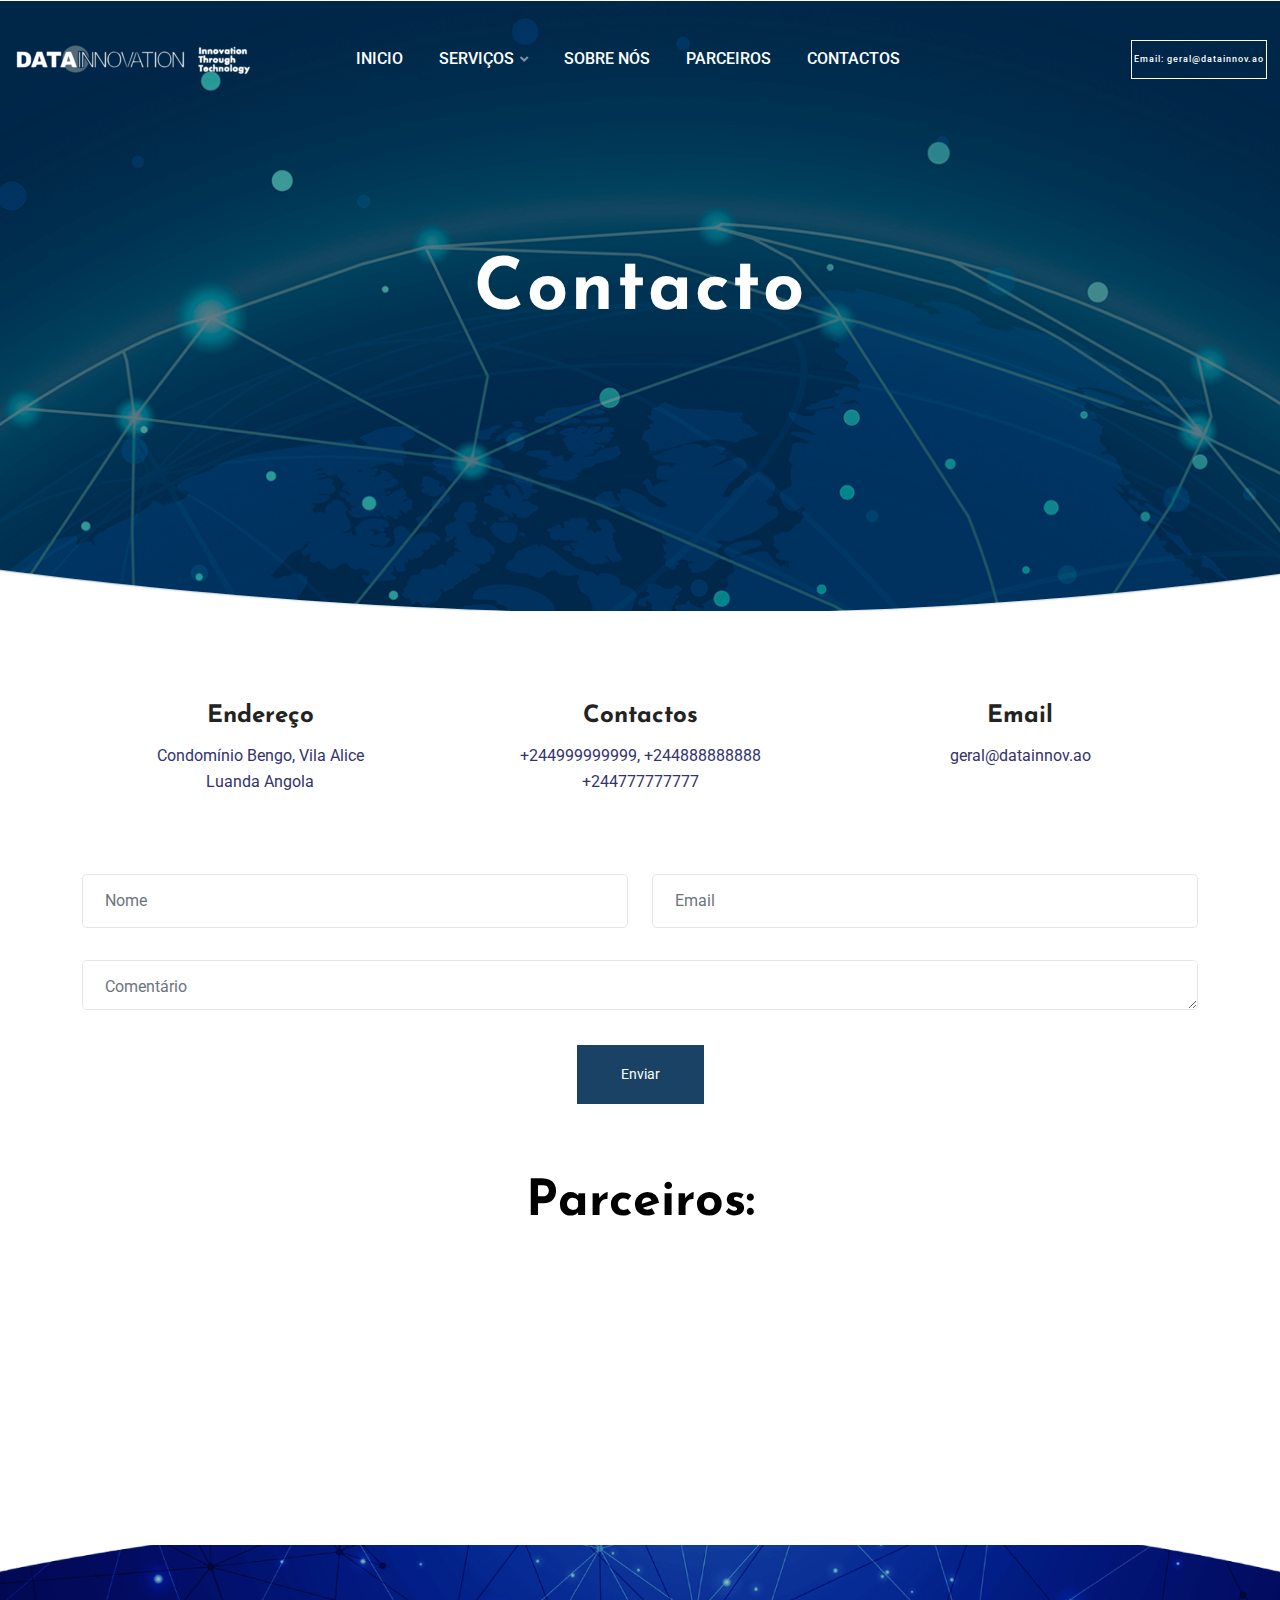
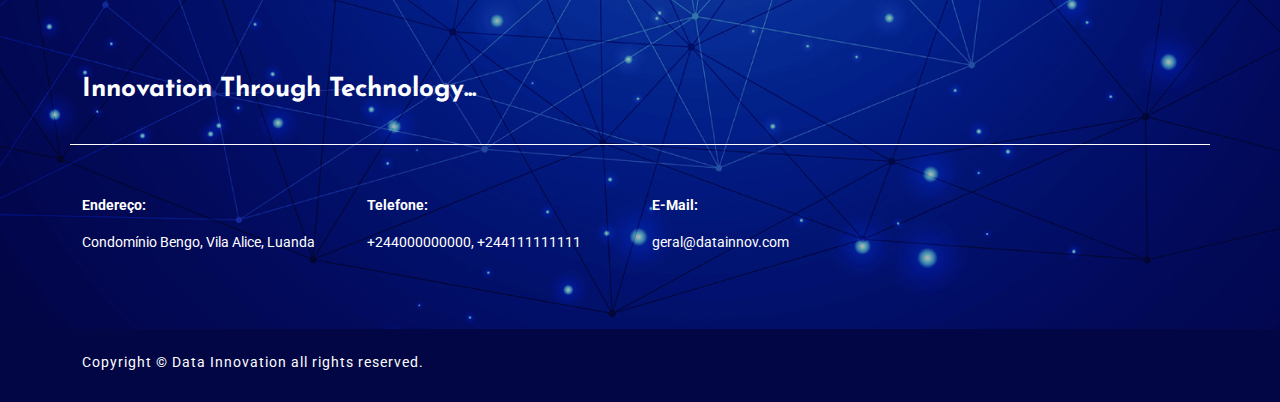
<file: contact.html>
<!DOCTYPE HTML>
<html lang="en-US">
<head>
	<meta charset="UTF-8">
	<meta http-equiv="x-ua-compatible" content="ie=edge">
	<title>Ailata Technology & Multipurpose HTML5 Template</title>
	<meta name="description" content="">
	<meta name="viewport" content="width=device-width, initial-scale=1">
	<!-- Favicon -->
	<link rel="icon" type="image/png" sizes="56x56" href="assets/images/fav-icon/icon.png">
	<!-- bootstrap CSS -->
	<link rel="stylesheet" href="assets/css/bootstrap.min.css" type="text/css" media="all" />
	<!-- carousel CSS -->
	<link rel="stylesheet" href="assets/css/owl.carousel.min.css" type="text/css" media="all" />	
	<!-- nivo-slider CSS -->
	<link rel="stylesheet" href="assets/css/nivo-slider.css" type="text/css" media="all" />
	<!-- animate CSS -->
	<link rel="stylesheet" href="assets/css/animate.css" type="text/css" media="all" />	
	<!-- animated-text CSS -->
	<link rel="stylesheet" href="assets/css/animated-text.css" type="text/css" media="all" />	
	<!-- font-awesome CSS -->
	<link rel="stylesheet" href="assets/css/all.min.css" type="text/css" media="all" />	
	<!-- font-flaticon CSS -->
	<link rel="stylesheet" href="assets/css/flaticon.css" type="text/css" media="all" />	
	<!-- theme-default CSS -->
	<link rel="stylesheet" href="assets/css/theme-default.css" type="text/css" media="all" />	
	<!-- meanmenu CSS -->
	<link rel="stylesheet" href="assets/css/meanmenu.min.css" type="text/css" media="all" />
	<!-- Main Style CSS -->
	<link rel="stylesheet"  href="style.css" type="text/css" media="all" />
	<!-- transitions CSS -->
	<link rel="stylesheet" href="assets/css/owl.transitions.css" type="text/css" media="all" />
	<!-- venobox CSS -->
	<link rel="stylesheet" href="venobox/venobox.css" type="text/css" media="all" />
	<!-- widget CSS -->
	<link rel="stylesheet" href="assets/css/widget.css" type="text/css" media="all" />
	<!-- Jquery UI CSS -->	
	<link rel="stylesheet" href="assets/css/jquery-ui.min.css" type="text/css" media="all" />
	<!-- Jquery UI CSS -->	
	<link rel="stylesheet" href="assets/css/swiper-bundle.min.css" type="text/css" media="all" />
	<!-- responsive CSS -->
	<link rel="stylesheet" href="assets/css/responsive.css" type="text/css" media="all" />
	<link rel="stylesheet" href="assets/css/custom.css" type="text/css" media="all" />
	<!-- modernizr js -->	
	<script src="assets/js/vendor/modernizr-3.5.0.min.js"></script>
	
</head>
<body>
	<!--==================================================-->
	<!--start ailata Header  Area -->
	<!--==================================================-->
	<div class="header-area style-four" id="sticky-header">
		<div class="container-fluid">
			<div class="m-logo">
				<a href="#"><span class="logo-txt"></span></a>
			</div>
			<div class="menu-toggle">
				<span class="open_bar"><i class="fas fa-bars"></i></span>
				<span class="close_bar"><i class="fas fa-times"></i></span>
			</div>
			<div class="menu-wrapper">
				<div class="row align-items-center d-flex">
					<div class="col-lg-2">
						<div class="header-logo">
							<a class="main-logo" href="index.html"><img src="assets/images/Old_Logo.png" alt=""></a>
							<a class="stiky-logo" href="index.html"><img class="active" src="assets/images/Old_Logo_clean.png" alt=""></a>
						</div>
					</div>
					<div class="col-lg-8 p-0">
						<!--startheader menu-->
						<div class="header-menu ">
							<ul>
								<li><a href="index.html">Inicio<span class="mobile-menu-icon"><i class="fas fa-angle-right"></i></span></a>
								</li>
								<li><a href="#">Serviços <span><i class="fas fa-angle-down"></i></span><span class="mobile-menu-icon"><i class="fas fa-angle-right"></i></span></a>
									<div class="sub-menu">
										<ul>
											<li><a href="infra.html">Infraestruturas</a></li>
											<li><a href="Development.html">Desenvolvimento</a></li>
											<li><a href="Security.html">Segurança</a></li>
											<li><a href="Outsourcing.html">Outsourcing</a></li>
										</ul>
									</div>
								</li>
								<li><a href="About-us.html">Sobre Nós<span class="mobile-menu-icon"><i class="fas fa-angle-right"></i></span></a>
								</li>
								<li><a href="Partners.html">Parceiros<span class="mobile-menu-icon"><i class="fas fa-angle-right"></i></span></a>
								</li>
								<li><a href="contact.html">Contactos<span></a>
								</li>
							</ul>
						</div>
					</div>
					<div class="col-lg-2">
						<div class="header-right-menu">
							<!--<div class="header-src-btn">
								<div class="search-box-btn search-box-outer"><i class="fas fa-search"></i></div>
							</div>-->
							<div class="header-contact">
								<a href="contact.html">Email: geral@datainnov.ao</a>
							</div>
						</div>
					</div>
				</div>
			</div>
		</div>
	</div>
	<!--==================================================-->
	<!--Start ailata breatcome Area-->
	<!--==================================================-->
	<div class="breatcome-area d-flex align-items-center">
		<div class="container">
			<div class="row">
				<div class="col-lg-12">
					<div class="breatcome-content text-center">
						<div class="breatcome-content-title">
							<h1 class="text-white">contacto</h1>
						</div>
						<!-- <div class="breatcome-content-text">
							<ul>
								<li><a href="index.html">Home </a> <i class="fas fa-chevron-right"></i> <span>contacto</span></li>
							</ul>
						</div> -->
					</div>
				</div>
			</div>
		</div>
	</div>
	<!--==================================================-->
	<!--Start ailata contact Area-->
	<!--==================================================-->
	<div class="contact-area pt-90 pb-70">
		<div class="container">
			<div class="row">
				<div class="col-lg-4 col-md-4">
					<div class="single-contact-box">
						<div class="contact-content">
							<div class="contact-title">
							<h2>Endereço</h2>
						</div>
						<div class="contact-content-text">
							<p>Condomínio Bengo, Vila Alice<br>Luanda Angola</p>
						</div>
						</div>
					</div>
				</div>
				<div class="col-lg-4 col-md-4">
					<div class="single-contact-box">
						<div class="contact-content">
							<div class="contact-title">
							<h2>Contactos</h2>
						</div>
						<div class="contact-content-text">
							<p>+244999999999, +244888888888 <br>+244777777777</p>
						</div>
						</div>
					</div>
				</div>
				<div class="col-lg-4 col-md-4">
					<div class="single-contact-box">
						<div class="contact-content">
							<div class="contact-title">
							<h2>Email</h2>
						</div>
						<div class="contact-content-text">
							<p>geral@datainnov.ao</p>
						</div>
						</div>
					</div>
				</div>
			</div>
			<!--start contact area-->
			<div class="row">
				<div class="contact_from pt-50">
					<form id="contact_form" action="mail.php" method="POST" >
						<div class="row">
							<div class="col-lg-6">
								<div class="form_box mb-3">
									<input class="form-control" type="text" name="name" placeholder="Nome">
								</div>
							</div>
							<div class="col-lg-6">
								<div class="form_box mb-3">
									<input  class="form-control" type="email" name="email" placeholder="Email">
								</div>
							</div>
							<div class="col-lg-12">
								<div class="form_box pt-3">
									<textarea  class="form-control" name="message" id="message" cols="30" rows="5" placeholder="Comentário"></textarea>
								</div>
							</div>
							<div class="quote_btn text_center">
								<button class="btn" type="submit">Enviar</button>
							</div>
						</div>
					</form>
					<p class="form-message"></p>
				</div>
			</div>
		</div>
	</div>
	<!--==================================================-->
	<!--Start ailata service Area-->
	<!--==================================================-->
	<div class="container-fluid">
		<div class="brand-area_title">
			<h1>Parceiros:</h1>
		</div>
		<div class="row">
			<div class="service_list owl-carousel">
				<div class="col-lg-12 wow fadeInUp animated" data-wow-delay="0ms" data-wow-duration="1500ms" style="visibility: visible; animation-duration: 1500ms; animation-delay: 0ms; animation-name: fadeInUp;">
					<div class="single-service-box_1">
						<img src="assets/images/brand/vmware-logo.png" alt="">
					</div>
				</div>
				<div class="col-lg-12 wow fadeInUp animated" data-wow-delay="0ms" data-wow-duration="1500ms" style="visibility: visible; animation-duration: 1500ms; animation-delay: 0ms; animation-name: fadeInUp;">
					<div class="single-service-box_1">
						<img src="assets/images/brand/microsoft-logo.png" alt="">
					</div>
				</div>
				<div class="col-lg-12 wow fadeInUp animated" data-wow-delay="0ms" data-wow-duration="1500ms" style="visibility: visible; animation-duration: 1500ms; animation-delay: 0ms; animation-name: fadeInUp;">
					<div class="single-service-box_1">
						<img src="assets/images/brand/dell-logo.png" alt="">
					</div>
				</div>
				<div class="col-lg-12 wow fadeInUp animated" data-wow-delay="0ms" data-wow-duration="1500ms" style="visibility: visible; animation-duration: 1500ms; animation-delay: 0ms; animation-name: fadeInUp;">
					<div class="single-service-box_1">
						<img src="assets/images/brand/casr-logo.png" alt="">
					</div>
				</div>
			</div>
		</div>
	</div>
	<!--==================================================-->
	<!--Start ailata footer Area-->
	<!--==================================================-->
	<div class="ailata-footer-area">
		<div class="container">
			<div class="row align-items-center">
				<div class="col-lg-8 col-md-8">
					<div class="call-do-action-content">
						<div class="call-do-action-title">
							<h1 class="text-white">Innovation Through Technology...</h1>
						</div>
					</div>
				</div>
				<div class="col-lg-4 col-md-4">
				<!-- 	<div class="call-do-action-btn">
						<a href="#">Get Started</a>
					</div> -->
				</div>
			</div>
			<div class="row upper">
				<!-- <div class="col-lg-3 col-md-6">
					<div class="footer-title">
						<h2 class="text-white">Contactos:</h2>
					</div>
				</div> -->
				<div class="col-lg-3 col-md-6">
					<div class="ailata-footer-address">
						<p><b>Endereço:</b></p>
						<span>Condomínio Bengo, Vila Alice, Luanda</span>
					</div>
				</div>	
				<div class="col-lg-3 col-md-6">
					<div class="ailata-footer-address">
						<p><b>Telefone:</b></p>
						<span>+244000000000, +244111111111</span>
					</div>
					
				</div>
				<div class="col-lg-3 col-md-6">
					
						<div class="ailata-footer-address">
							<p><b>E-Mail:</b></p>
							<span>geral@datainnov.com</span>
						</div>

				</div>
			</div>
		</div>
	</div>
	<!--==================================================-->
	<!--Start ailata footer bottom Area-->
	<!--==================================================-->
	<div class="footer-bottom-area">
		<div class="container">
			<div class="row">
				<div class="col-md-6 col-md-6">
					<div class="footer-bottom-content">
						<p> Copyright © Data Innovation all rights reserved.</p>
					</div>
				</div>
				<div class="col-lg-6 col-md-6">
					<!-- <div class="footer-social-address">
						<ul>
							<li><a href="#">Facebook</a></li>
							<li><a href="#">Twitter</a></li>
							<li><a href="#"> Google</a></li>
							<li><a href="#">Pinterest</a></li>
						</ul>
					</div> -->
				</div>
			</div>
		</div>
	</div>
	<!--==================================================-->
	<!--Start colors option Area-->
	<!--==================================================-->
	
	<!--==================================================-->
	<!-- Start Search Popup Area -->
	<!--==================================================-->
	<div class="search-popup">
		<button class="close-search style-two"><i class="fas fa-times"></i></button>
		<button class="close-search"><i class="fas fa-arrow-up"></i></button>
		<form method="post" action="#">
			<div class="form-group">
				<input type="search" name="search-field" value="" placeholder="Search Here" required="">
				<button type="submit"><i class="fas fa-search"></i></button>
			</div>
		</form>
	</div>
	<!-- scrollup section -->
	<div class="scroll-area">
		<div class="top-wrap">
			<div class="go-top-btn-wraper">
				<div class="go-top go-top-button">
					<i class="fas fa-arrow-up"></i>
					<i class="fas fa-arrow-up"></i>
				</div>
			</div>
		</div>
	</div>
<!-- jquery js -->	
<script  src="assets/js/vendor/jquery-3.2.1.min.js"></script>
<!-- bootstrap js -->	
<script  src="assets/js/bootstrap.min.js"></script>
<!-- carousel js -->
<script  src="assets/js/owl.carousel.min.js"></script>
<!-- counterup js -->
<script  src="assets/js/jquery.counterup.min.js"></script>
<!-- waypoints js -->
<script  src="assets/js/waypoints.min.js"></script>
<!-- wow js -->
<script  src="assets/js/wow.js"></script>
<!-- imagesloaded js -->
<script  src="assets/js/imagesloaded.pkgd.min.js"></script>
<!-- venobox js -->
<script  src="venobox/venobox.js"></script>
<!-- ajax mail js -->
<script  src="assets/js/ajax-mail.js"></script>
<!--  animated-text js -->	
<script  src="assets/js/animated-text.js"></script>

<script  src="assets/js/swiper-bundle.min.js"></script>
<!-- venobox min js -->
<script  src="venobox/venobox.min.js"></script>
<!-- isotope js -->
<script  src="assets/js/isotope.pkgd.min.js"></script>
<!-- jquery nivo slider pack js -->
<script  src="assets/js/jquery.nivo.slider.pack.js"></script>
<!-- jquery meanmenu js -->	
<script  src="assets/js/jquery.meanmenu.js"></script>
<script  src="assets/js/popper.min.js"></script>
<!-- jquery scrollup js -->	
<script  src="assets/js/jquery.scrollUp.js"></script>
<!-- theme js -->	
<!-- Jquery UI js -->
<script src="assets/js/jquery-ui.min.js"></script>
<!-- jquery js -->	
<script src="assets/js/theme.js"></script>
<script>
	$(window).on('scroll', function () {
        var scrolled = $(window).scrollTop();
        if (scrolled > 300) $('.go-top').addClass('active');
        if (scrolled < 300) $('.go-top').removeClass('active');
    });

    $('.go-top').on('click', function () {
        $("html, body").animate({
            scrollTop: "0"
        }, 1200);
    });
	</script>
</body>
</html>
</file>
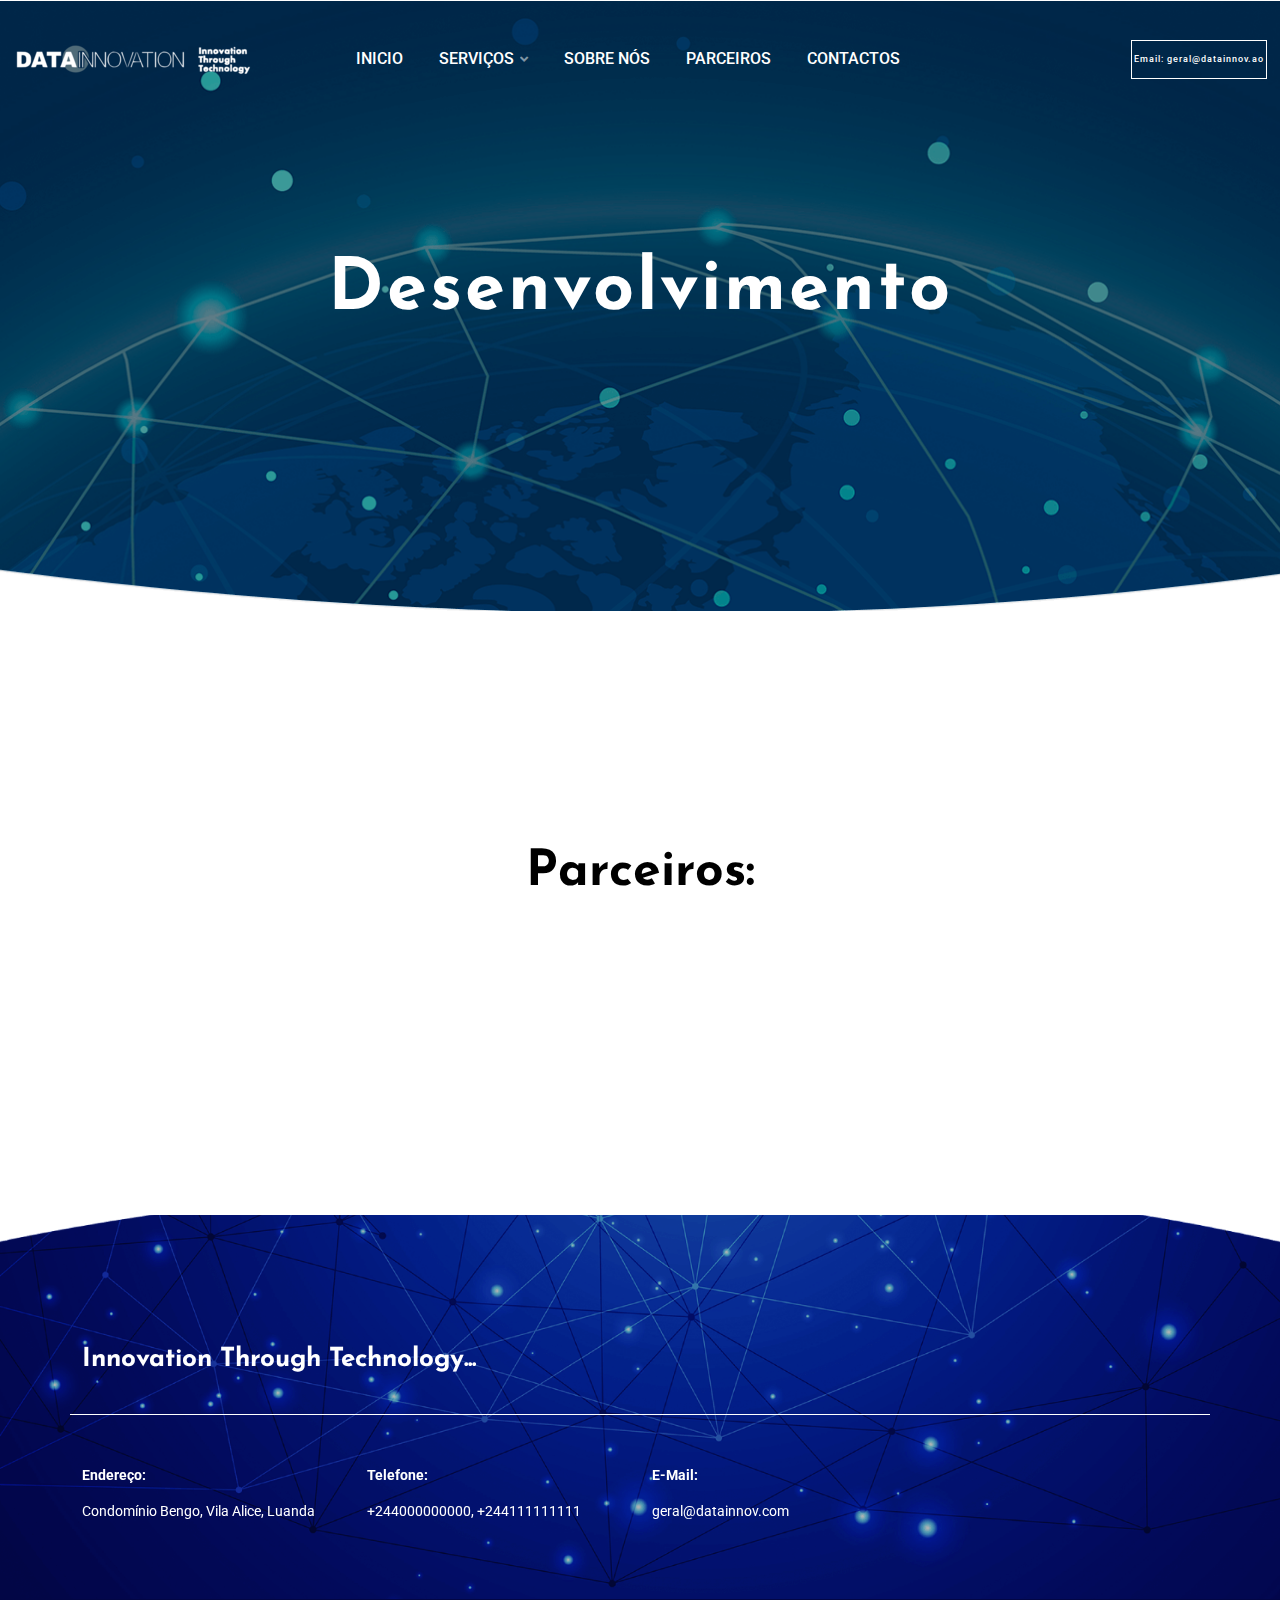
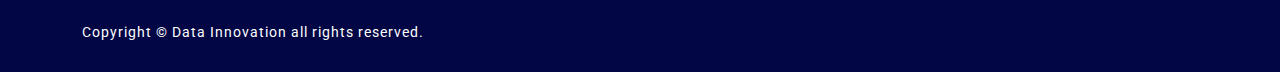
<file: Development.html>
<!DOCTYPE HTML>
<html lang="en-US">
<head>
	<meta charset="UTF-8">
	<meta http-equiv="x-ua-compatible" content="ie=edge">
	<title>Desenvolvimento</title>
	<meta name="description" content="">
	<meta name="viewport" content="width=device-width, initial-scale=1">
	<!-- Favicon -->
	<link rel="icon" type="image/png" sizes="56x56" href="assets/images/fav-icon/icon.png">
	<!-- bootstrap CSS -->
	<link rel="stylesheet" href="assets/css/bootstrap.min.css" type="text/css" media="all" />
	<!-- carousel CSS -->
	<link rel="stylesheet" href="assets/css/owl.carousel.min.css" type="text/css" media="all" />	
	<!-- nivo-slider CSS -->
	<link rel="stylesheet" href="assets/css/nivo-slider.css" type="text/css" media="all" />
	<!-- animate CSS -->
	<link rel="stylesheet" href="assets/css/animate.css" type="text/css" media="all" />	
	<!-- animated-text CSS -->
	<link rel="stylesheet" href="assets/css/animated-text.css" type="text/css" media="all" />	
	<!-- font-awesome CSS -->
	<link rel="stylesheet" href="assets/css/all.min.css" type="text/css" media="all" />	
	<!-- font-flaticon CSS -->
	<link rel="stylesheet" href="assets/css/flaticon.css" type="text/css" media="all" />	
	<!-- theme-default CSS -->
	<link rel="stylesheet" href="assets/css/theme-default.css" type="text/css" media="all" />	
	<!-- meanmenu CSS -->
	<link rel="stylesheet" href="assets/css/meanmenu.min.css" type="text/css" media="all" />
	<!-- Main Style CSS -->
	<link rel="stylesheet"  href="style.css" type="text/css" media="all" />
	<!-- transitions CSS -->
	<link rel="stylesheet" href="assets/css/owl.transitions.css" type="text/css" media="all" />
	<!-- venobox CSS -->
	<link rel="stylesheet" href="venobox/venobox.css" type="text/css" media="all" />
	<!-- widget CSS -->
	<link rel="stylesheet" href="assets/css/widget.css" type="text/css" media="all" />
	<!-- Jquery UI CSS -->	
	<link rel="stylesheet" href="assets/css/jquery-ui.min.css" type="text/css" media="all" />
	<!-- Jquery UI CSS -->	
	<link rel="stylesheet" href="assets/css/swiper-bundle.min.css" type="text/css" media="all" />
	<!-- responsive CSS -->
	<link rel="stylesheet" href="assets/css/responsive.css" type="text/css" media="all" />
	<link rel="stylesheet" href="assets/css/custom.css" type="text/css" media="all" />
	<!-- modernizr js -->	
	<script src="assets/js/vendor/modernizr-3.5.0.min.js"></script>
	
</head>
<body>
	<!--==================================================-->
	<!--start ailata Header  Area -->
	<!--==================================================-->
	<div class="header-area" id="sticky-header">
		<div class="container-fluid">
			<div class="m-logo">
				<a href="#"><span class="logo-txt"></span></a>
			</div>
			<div class="menu-toggle">
				<span class="open_bar"><i class="fas fa-bars"></i></span>
				<span class="close_bar"><i class="fas fa-times"></i></span>
			</div>
			<div class="menu-wrapper">
				<div class="row align-items-center d-flex">
					<!-- main logo-->
					<div class="col-lg-2">
						<div class="header-logo">
							<a class="main-logo" href="index.html"><img src="assets/images/Old_Logo.png" alt=""></a>
							<a class="stiky-logo" href="index.html"><img class="active" src="assets/images/Old_Logo_clean.png" alt=""></a>
						</div>
					</div>
					<div class="col-lg-8 p-0">
						<!--startheader menu-->
						<div class="header-menu ">
							<ul>
								<li><a href="index.html">Inicio<span class="mobile-menu-icon"><i class="fas fa-angle-right"></i></span></a>
								</li>
								<li><a href="#">Serviços <span><i class="fas fa-angle-down"></i></span><span class="mobile-menu-icon"><i class="fas fa-angle-right"></i></span></a>
									<div class="sub-menu">
										<ul>
											<li><a href="infra.html">Infraestruturas</a></li>
											<li><a href="Development.html">Desenvolvimento</a></li>
											<li><a href="Security.html">Segurança</a></li>
											<li><a href="Outsourcing.html">Outsourcing</a></li>
										</ul>
									</div>
								</li>
								<li><a href="About-us.html">Sobre Nós<span class="mobile-menu-icon"><i class="fas fa-angle-right"></i></span></a>
								</li>
								<li><a href="Partners.html">Parceiros<span class="mobile-menu-icon"><i class="fas fa-angle-right"></i></span></a>
								</li>
								<li><a href="contact.html">Contactos<span></a>
								</li>
							</ul>
						</div>
					</div>
					<div class="col-lg-2">
						<div class="header-right-menu">
							<!--<div class="header-src-btn">
								<div class="search-box-btn search-box-outer"><i class="fas fa-search"></i></div>
							</div>-->
							<div class="header-contact">
								<a href="contact.html">Email: geral@datainnov.ao</a>
							</div>
						</div>
					</div>
				</div>
			</div>
		</div>
	</div>
	<!--==================================================-->
	<!--Start ailata breatcome Area-->
	<!--==================================================-->
	<div class="breatcome-area d-flex align-items-center">
		<div class="container">
			<div class="row">
				<div class="col-lg-12">
					<div class="breatcome-content text-center">
						<div class="breatcome-content-title">
							<h1 class="text-white">Desenvolvimento</h1>
						</div>
						<!-- <div class="breatcome-content-text">
							<ul>
								<li><a href="index.html">Home </a> <i class="fas fa-chevron-right"></i> <span>Service</span></li>
							</ul>
						</div> -->
					</div>
				</div>
			</div>
		</div>
	</div>
	<br/>
	<br/>
	<br/>
	<br/>
	<br/>
	<br/>
	<br/>
	<br/>
	<br/>
	<br/>
	<br/>
	<!--==================================================-->
	<!--Start ailata service Area-->
	<!--==================================================-->
	<div class="container-fluid">
		<div class="brand-area_title">
			<h1>Parceiros:</h1>
		</div>
		<div class="row">
			<div class="service_list owl-carousel">
				<div class="col-lg-12 wow fadeInUp animated" data-wow-delay="0ms" data-wow-duration="1500ms" style="visibility: visible; animation-duration: 1500ms; animation-delay: 0ms; animation-name: fadeInUp;">
					<div class="single-service-box_1">
						<img src="assets/images/brand/vmware-logo.png" alt="">
					</div>
				</div>
				<div class="col-lg-12 wow fadeInUp animated" data-wow-delay="0ms" data-wow-duration="1500ms" style="visibility: visible; animation-duration: 1500ms; animation-delay: 0ms; animation-name: fadeInUp;">
					<div class="single-service-box_1">
						<img src="assets/images/brand/microsoft-logo.png" alt="">
					</div>
				</div>
				<div class="col-lg-12 wow fadeInUp animated" data-wow-delay="0ms" data-wow-duration="1500ms" style="visibility: visible; animation-duration: 1500ms; animation-delay: 0ms; animation-name: fadeInUp;">
					<div class="single-service-box_1">
						<img src="assets/images/brand/dell-logo.png" alt="">
					</div>
				</div>
				<div class="col-lg-12 wow fadeInUp animated" data-wow-delay="0ms" data-wow-duration="1500ms" style="visibility: visible; animation-duration: 1500ms; animation-delay: 0ms; animation-name: fadeInUp;">
					<div class="single-service-box_1">
						<img src="assets/images/brand/casr-logo.png" alt="">
					</div>
				</div>
			</div>
		</div>
	</div>
<!--==================================================-->
<!--Start ailata footer Area-->
<!--==================================================-->
<div class="ailata-footer-area">
	<div class="container">
		<div class="row align-items-center">
			<div class="col-lg-8 col-md-8">
				<div class="call-do-action-content">
					<div class="call-do-action-title">
						<h1 class="text-white">Innovation Through Technology...</h1>
					</div>
				</div>
			</div>
			<div class="col-lg-4 col-md-4">
			<!-- 	<div class="call-do-action-btn">
					<a href="#">Get Started</a>
				</div> -->
			</div>
		</div>
		<div class="row upper">
			<!-- <div class="col-lg-3 col-md-6">
				<div class="footer-title">
					<h2 class="text-white">Contactos:</h2>
				</div>
			</div> -->
			<div class="col-lg-3 col-md-6">
				<div class="ailata-footer-address">
					<p><b>Endereço:</b></p>
					<span>Condomínio Bengo, Vila Alice, Luanda</span>
				</div>
			</div>	
			<div class="col-lg-3 col-md-6">
				<div class="ailata-footer-address">
					<p><b>Telefone:</b></p>
					<span>+244000000000, +244111111111</span>
				</div>
				
			</div>
			<div class="col-lg-3 col-md-6">
				
					<div class="ailata-footer-address">
						<p><b>E-Mail:</b></p>
						<span>geral@datainnov.com</span>
					</div>

			</div>
		</div>
	</div>
</div>
<!--==================================================-->
<!--Start ailata footer bottom Area-->
<!--==================================================-->
<div class="footer-bottom-area">
	<div class="container">
		<div class="row">
			<div class="col-md-6 col-md-6">
				<div class="footer-bottom-content">
					<p> Copyright © Data Innovation all rights reserved.</p>
				</div>
			</div>
			<div class="col-lg-6 col-md-6">
				<!-- <div class="footer-social-address">
					<ul>
						<li><a href="#">Facebook</a></li>
						<li><a href="#">Twitter</a></li>
						<li><a href="#"> Google</a></li>
						<li><a href="#">Pinterest</a></li>
					</ul>
				</div> -->
			</div>
		</div>
	</div>
</div>

	<!--==================================================-->
	<!-- Start Search Popup Area -->
	<!--==================================================-->
	<div class="search-popup">
		<button class="close-search style-two"><i class="fas fa-times"></i></button>
		<button class="close-search"><i class="fas fa-arrow-up"></i></button>
		<form method="post" action="#">
			<div class="form-group">
				<input type="search" name="search-field" value="" placeholder="Search Here" required="">
				<button type="submit"><i class="fas fa-search"></i></button>
			</div>
		</form>
	</div>
	<!-- scrollup section -->
	<div class="scroll-area">
		<div class="top-wrap">
			<div class="go-top-btn-wraper">
				<div class="go-top go-top-button">
					<i class="fas fa-arrow-up"></i>
					<i class="fas fa-arrow-up"></i>
				</div>
			</div>
		</div>
	</div>
<!-- jquery js -->	
<script  src="assets/js/vendor/jquery-3.2.1.min.js"></script>
<!-- bootstrap js -->	
<script  src="assets/js/bootstrap.min.js"></script>
<!-- carousel js -->
<script  src="assets/js/owl.carousel.min.js"></script>
<!-- counterup js -->
<script  src="assets/js/jquery.counterup.min.js"></script>
<!-- waypoints js -->
<script  src="assets/js/waypoints.min.js"></script>
<!-- wow js -->
<script  src="assets/js/wow.js"></script>
<!-- imagesloaded js -->
<script  src="assets/js/imagesloaded.pkgd.min.js"></script>
<!-- venobox js -->
<script  src="venobox/venobox.js"></script>
<!-- ajax mail js -->
<script  src="assets/js/ajax-mail.js"></script>
<!--  animated-text js -->	
<script  src="assets/js/animated-text.js"></script>

<script  src="assets/js/swiper-bundle.min.js"></script>
<!-- venobox min js -->
<script  src="venobox/venobox.min.js"></script>
<!-- isotope js -->
<script  src="assets/js/isotope.pkgd.min.js"></script>
<!-- jquery nivo slider pack js -->
<script  src="assets/js/jquery.nivo.slider.pack.js"></script>
<!-- jquery meanmenu js -->	
<script  src="assets/js/jquery.meanmenu.js"></script>
<script  src="assets/js/popper.min.js"></script>
<!-- jquery scrollup js -->	
<script  src="assets/js/jquery.scrollUp.js"></script>
<!-- theme js -->	
<script  src="assets/js/jquery.scrollUp.js"></script>
<!-- Jquery UI js -->
<script src="assets/js/jquery-ui.min.js"></script>
<!-- jquery js -->	
<script src="assets/js/theme.js"></script>
<script src="assets/js/particles.min.js"></script>
<script src="assets/js/app.js"></script>
<script>
	$(window).on('scroll', function () {
        var scrolled = $(window).scrollTop();
        if (scrolled > 300) $('.go-top').addClass('active');
        if (scrolled < 300) $('.go-top').removeClass('active');
    });

    $('.go-top').on('click', function () {
        $("html, body").animate({
            scrollTop: "0"
        }, 1200);
    });
	</script>
</body>
</html>
</file>
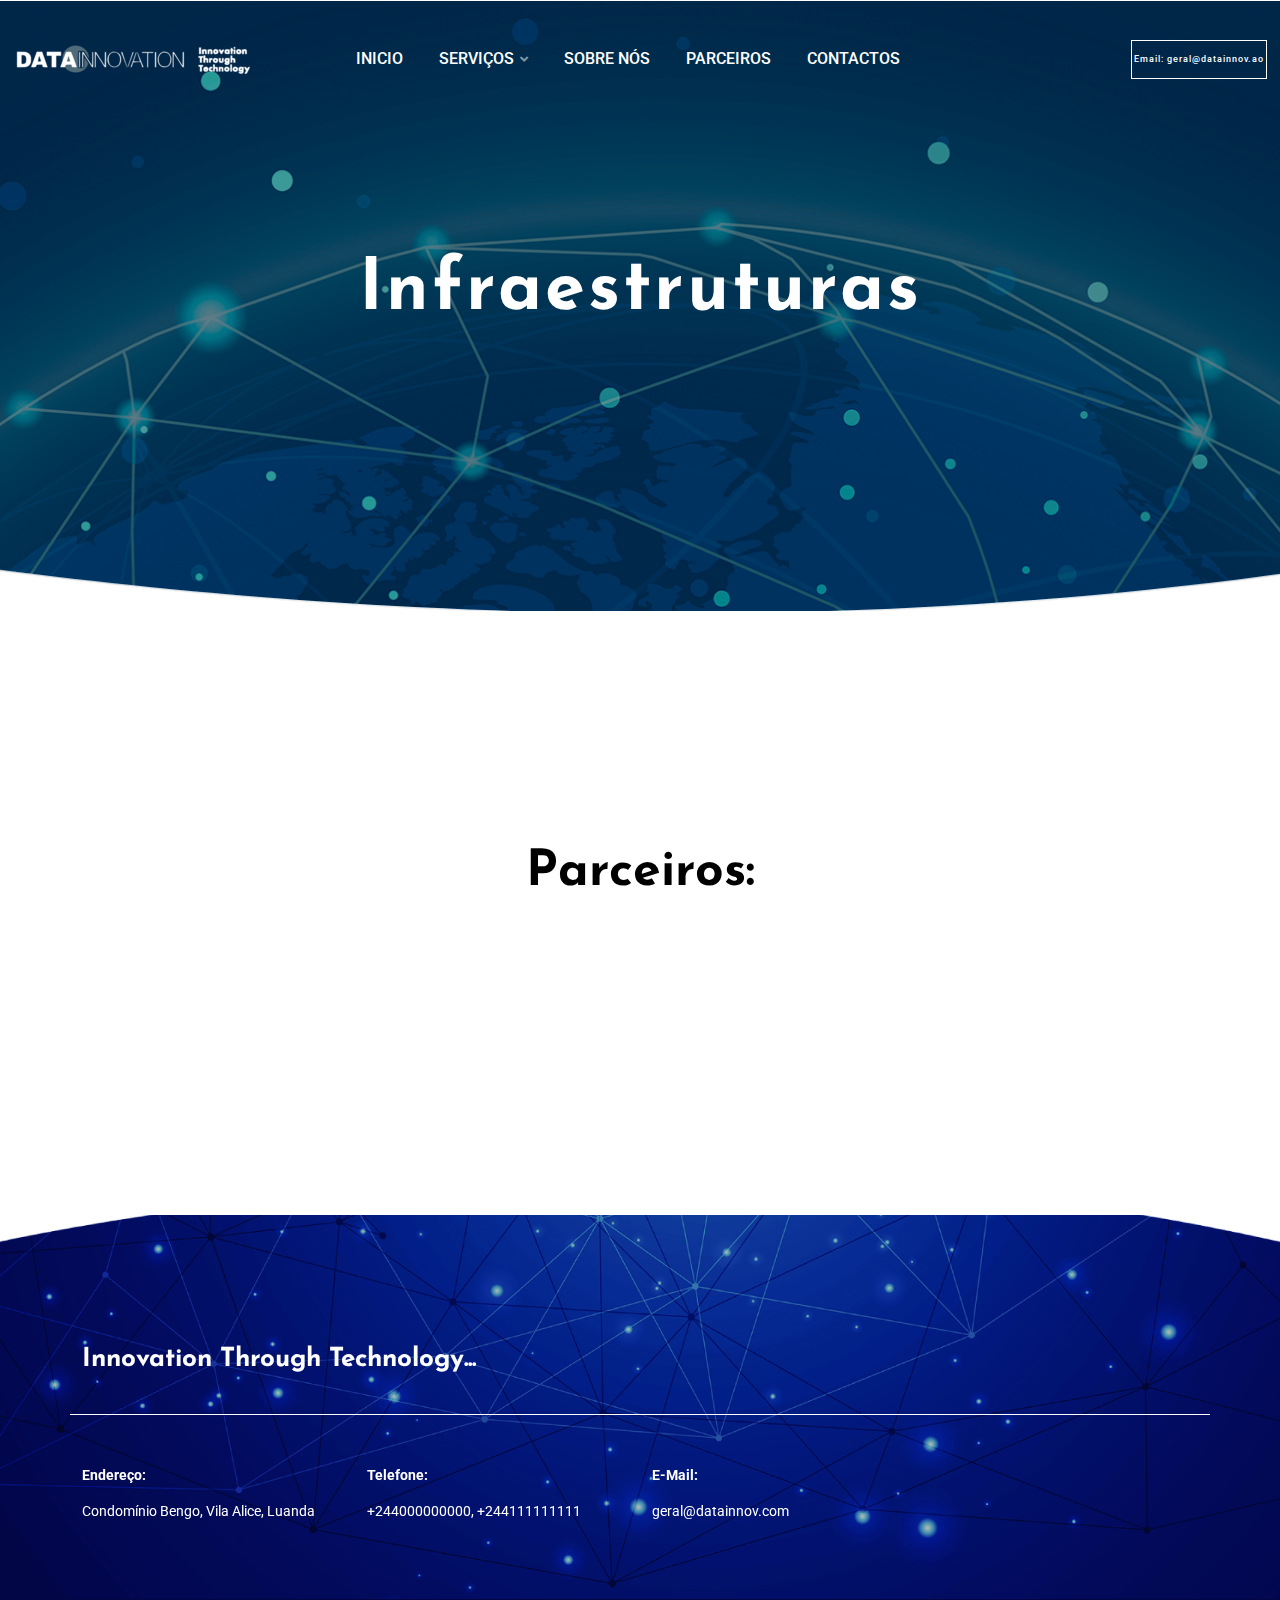
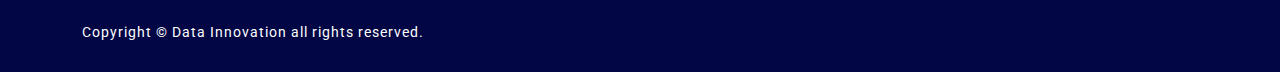
<file: Infra.html>
<!DOCTYPE HTML>
<html lang="en-US">
<head>
	<meta charset="UTF-8">
	<meta http-equiv="x-ua-compatible" content="ie=edge">
	<title>Infraestruturas</title>
	<meta name="description" content="">
	<meta name="viewport" content="width=device-width, initial-scale=1">
	<!-- Favicon -->
	<link rel="icon" type="image/png" sizes="56x56" href="assets/images/fav-icon/icon.png">
	<!-- bootstrap CSS -->
	<link rel="stylesheet" href="assets/css/bootstrap.min.css" type="text/css" media="all" />
	<!-- carousel CSS -->
	<link rel="stylesheet" href="assets/css/owl.carousel.min.css" type="text/css" media="all" />	
	<!-- nivo-slider CSS -->
	<link rel="stylesheet" href="assets/css/nivo-slider.css" type="text/css" media="all" />
	<!-- animate CSS -->
	<link rel="stylesheet" href="assets/css/animate.css" type="text/css" media="all" />	
	<!-- animated-text CSS -->
	<link rel="stylesheet" href="assets/css/animated-text.css" type="text/css" media="all" />	
	<!-- font-awesome CSS -->
	<link rel="stylesheet" href="assets/css/all.min.css" type="text/css" media="all" />	
	<!-- font-flaticon CSS -->
	<link rel="stylesheet" href="assets/css/flaticon.css" type="text/css" media="all" />	
	<!-- theme-default CSS -->
	<link rel="stylesheet" href="assets/css/theme-default.css" type="text/css" media="all" />	
	<!-- meanmenu CSS -->
	<link rel="stylesheet" href="assets/css/meanmenu.min.css" type="text/css" media="all" />
	<!-- Main Style CSS -->
	<link rel="stylesheet"  href="style.css" type="text/css" media="all" />
	<!-- transitions CSS -->
	<link rel="stylesheet" href="assets/css/owl.transitions.css" type="text/css" media="all" />
	<!-- venobox CSS -->
	<link rel="stylesheet" href="venobox/venobox.css" type="text/css" media="all" />
	<!-- widget CSS -->
	<link rel="stylesheet" href="assets/css/widget.css" type="text/css" media="all" />
	<!-- Jquery UI CSS -->	
	<link rel="stylesheet" href="assets/css/jquery-ui.min.css" type="text/css" media="all" />
	<!-- Jquery UI CSS -->	
	<link rel="stylesheet" href="assets/css/swiper-bundle.min.css" type="text/css" media="all" />
	<!-- responsive CSS -->
	<link rel="stylesheet" href="assets/css/responsive.css" type="text/css" media="all" />
	<link rel="stylesheet" href="assets/css/custom.css" type="text/css" media="all" />
	<!-- modernizr js -->	
	<script src="assets/js/vendor/modernizr-3.5.0.min.js"></script>
	
</head>
<body>
	<!--==================================================-->
	<!--start ailata Header  Area -->
	<!--==================================================-->
	<div class="header-area" id="sticky-header">
		<div class="container-fluid">
			<div class="m-logo">
				<a href="#"><span class="logo-txt"></span></a>
			</div>
			<div class="menu-toggle">
				<span class="open_bar"><i class="fas fa-bars"></i></span>
				<span class="close_bar"><i class="fas fa-times"></i></span>
			</div>
			<div class="menu-wrapper">
				<div class="row align-items-center d-flex">
					<!-- main logo-->
					<div class="col-lg-2">
						<div class="header-logo">
							<a class="main-logo" href="index.html"><img src="assets/images/Old_Logo.png" alt=""></a>
							<a class="stiky-logo" href="index.html"><img class="active" src="assets/images/Old_Logo_clean.png" alt=""></a>
						</div>
					</div>
					<div class="col-lg-8 p-0">
						<!--startheader menu-->
						<div class="header-menu ">
							<ul>
								<li><a href="index.html">Inicio<span class="mobile-menu-icon"><i class="fas fa-angle-right"></i></span></a>
								</li>
								<li><a href="#">Serviços <span><i class="fas fa-angle-down"></i></span><span class="mobile-menu-icon"><i class="fas fa-angle-right"></i></span></a>
									<div class="sub-menu">
										<ul>
											<li><a href="infra.html">Infraestruturas</a></li>
											<li><a href="Development.html">Desenvolvimento</a></li>
											<li><a href="Security.html">Segurança</a></li>
											<li><a href="Outsourcing.html">Outsourcing</a></li>
										</ul>
									</div>
								</li>
								<li><a href="About-us.html">Sobre Nós<span class="mobile-menu-icon"><i class="fas fa-angle-right"></i></span></a>
								</li>
								<li><a href="Partners.html">Parceiros<span class="mobile-menu-icon"><i class="fas fa-angle-right"></i></span></a>
								</li>
								<li><a href="contact.html">Contactos<span></a>
								</li>
							</ul>
						</div>
					</div>
					<div class="col-lg-2">
						<div class="header-right-menu">
							<!--<div class="header-src-btn">
								<div class="search-box-btn search-box-outer"><i class="fas fa-search"></i></div>
							</div>-->
							<div class="header-contact">
								<a href="contact.html">Email: geral@datainnov.ao</a>
							</div>
						</div>
					</div>
				</div>
			</div>
		</div>
	</div>
	<!--==================================================-->
	<!--Start ailata breatcome Area-->
	<!--==================================================-->
	<div class="breatcome-area d-flex align-items-center">
		<div class="container">
			<div class="row">
				<div class="col-lg-12">
					<div class="breatcome-content text-center">
						<div class="breatcome-content-title">
							<h1 class="text-white">Infraestruturas</h1>
						</div>
						<!-- <div class="breatcome-content-text">
							<ul>
								<li><a href="index.html">Home </a> <i class="fas fa-chevron-right"></i> <span>Service</span></li>
							</ul>
						</div> -->
					</div>
				</div>
			</div>
		</div>
	</div>
	<br/>
	<br/>
	<br/>
	<br/>
	<br/>
	<br/>
	<br/>
	<br/>
	<br/>
	<br/>
	<br/>
	<!--==================================================-->
	<!--Start ailata service Area-->
	<!--==================================================-->
	<div class="container-fluid">
		<div class="brand-area_title">
			<h1>Parceiros:</h1>
		</div>
		<div class="row">
			<div class="service_list owl-carousel">
				<div class="col-lg-12 wow fadeInUp animated" data-wow-delay="0ms" data-wow-duration="1500ms" style="visibility: visible; animation-duration: 1500ms; animation-delay: 0ms; animation-name: fadeInUp;">
					<div class="single-service-box_1">
						<img src="assets/images/brand/vmware-logo.png" alt="">
					</div>
				</div>
				<div class="col-lg-12 wow fadeInUp animated" data-wow-delay="0ms" data-wow-duration="1500ms" style="visibility: visible; animation-duration: 1500ms; animation-delay: 0ms; animation-name: fadeInUp;">
					<div class="single-service-box_1">
						<img src="assets/images/brand/microsoft-logo.png" alt="">
					</div>
				</div>
				<div class="col-lg-12 wow fadeInUp animated" data-wow-delay="0ms" data-wow-duration="1500ms" style="visibility: visible; animation-duration: 1500ms; animation-delay: 0ms; animation-name: fadeInUp;">
					<div class="single-service-box_1">
						<img src="assets/images/brand/dell-logo.png" alt="">
					</div>
				</div>
				<div class="col-lg-12 wow fadeInUp animated" data-wow-delay="0ms" data-wow-duration="1500ms" style="visibility: visible; animation-duration: 1500ms; animation-delay: 0ms; animation-name: fadeInUp;">
					<div class="single-service-box_1">
						<img src="assets/images/brand/casr-logo.png" alt="">
					</div>
				</div>
			</div>
		</div>
	</div>
<!--==================================================-->
<!--Start ailata footer Area-->
<!--==================================================-->
<div class="ailata-footer-area">
	<div class="container">
		<div class="row align-items-center">
			<div class="col-lg-8 col-md-8">
				<div class="call-do-action-content">
					<div class="call-do-action-title">
						<h1 class="text-white">Innovation Through Technology...</h1>
					</div>
				</div>
			</div>
			<div class="col-lg-4 col-md-4">
			<!-- 	<div class="call-do-action-btn">
					<a href="#">Get Started</a>
				</div> -->
			</div>
		</div>
		<div class="row upper">
			<!-- <div class="col-lg-3 col-md-6">
				<div class="footer-title">
					<h2 class="text-white">Contactos:</h2>
				</div>
			</div> -->
			<div class="col-lg-3 col-md-6">
				<div class="ailata-footer-address">
					<p><b>Endereço:</b></p>
					<span>Condomínio Bengo, Vila Alice, Luanda</span>
				</div>
			</div>	
			<div class="col-lg-3 col-md-6">
				<div class="ailata-footer-address">
					<p><b>Telefone:</b></p>
					<span>+244000000000, +244111111111</span>
				</div>
				
			</div>
			<div class="col-lg-3 col-md-6">
				
					<div class="ailata-footer-address">
						<p><b>E-Mail:</b></p>
						<span>geral@datainnov.com</span>
					</div>

			</div>
		</div>
	</div>
</div>
<!--==================================================-->
<!--Start ailata footer bottom Area-->
<!--==================================================-->
<div class="footer-bottom-area">
	<div class="container">
		<div class="row">
			<div class="col-md-6 col-md-6">
				<div class="footer-bottom-content">
					<p> Copyright © Data Innovation all rights reserved.</p>
				</div>
			</div>
			<div class="col-lg-6 col-md-6">
				<!-- <div class="footer-social-address">
					<ul>
						<li><a href="#">Facebook</a></li>
						<li><a href="#">Twitter</a></li>
						<li><a href="#"> Google</a></li>
						<li><a href="#">Pinterest</a></li>
					</ul>
				</div> -->
			</div>
		</div>
	</div>
</div>

	<!--==================================================-->
	<!-- Start Search Popup Area -->
	<!--==================================================-->
	<div class="search-popup">
		<button class="close-search style-two"><i class="fas fa-times"></i></button>
		<button class="close-search"><i class="fas fa-arrow-up"></i></button>
		<form method="post" action="#">
			<div class="form-group">
				<input type="search" name="search-field" value="" placeholder="Search Here" required="">
				<button type="submit"><i class="fas fa-search"></i></button>
			</div>
		</form>
	</div>
	<!-- scrollup section -->
	<div class="scroll-area">
		<div class="top-wrap">
			<div class="go-top-btn-wraper">
				<div class="go-top go-top-button">
					<i class="fas fa-arrow-up"></i>
					<i class="fas fa-arrow-up"></i>
				</div>
			</div>
		</div>
	</div>
<!-- jquery js -->	
<script  src="assets/js/vendor/jquery-3.2.1.min.js"></script>
<!-- bootstrap js -->	
<script  src="assets/js/bootstrap.min.js"></script>
<!-- carousel js -->
<script  src="assets/js/owl.carousel.min.js"></script>
<!-- counterup js -->
<script  src="assets/js/jquery.counterup.min.js"></script>
<!-- waypoints js -->
<script  src="assets/js/waypoints.min.js"></script>
<!-- wow js -->
<script  src="assets/js/wow.js"></script>
<!-- imagesloaded js -->
<script  src="assets/js/imagesloaded.pkgd.min.js"></script>
<!-- venobox js -->
<script  src="venobox/venobox.js"></script>
<!-- ajax mail js -->
<script  src="assets/js/ajax-mail.js"></script>
<!--  animated-text js -->	
<script  src="assets/js/animated-text.js"></script>

<script  src="assets/js/swiper-bundle.min.js"></script>
<!-- venobox min js -->
<script  src="venobox/venobox.min.js"></script>
<!-- isotope js -->
<script  src="assets/js/isotope.pkgd.min.js"></script>
<!-- jquery nivo slider pack js -->
<script  src="assets/js/jquery.nivo.slider.pack.js"></script>
<!-- jquery meanmenu js -->	
<script  src="assets/js/jquery.meanmenu.js"></script>
<script  src="assets/js/popper.min.js"></script>
<!-- jquery scrollup js -->	
<script  src="assets/js/jquery.scrollUp.js"></script>
<!-- theme js -->	
<script  src="assets/js/jquery.scrollUp.js"></script>
<!-- Jquery UI js -->
<script src="assets/js/jquery-ui.min.js"></script>
<!-- jquery js -->	
<script src="assets/js/theme.js"></script>
<script src="assets/js/particles.min.js"></script>
<script src="assets/js/app.js"></script>
<script>
	$(window).on('scroll', function () {
        var scrolled = $(window).scrollTop();
        if (scrolled > 300) $('.go-top').addClass('active');
        if (scrolled < 300) $('.go-top').removeClass('active');
    });

    $('.go-top').on('click', function () {
        $("html, body").animate({
            scrollTop: "0"
        }, 1200);
    });
	</script>
</body>
</html>
</file>
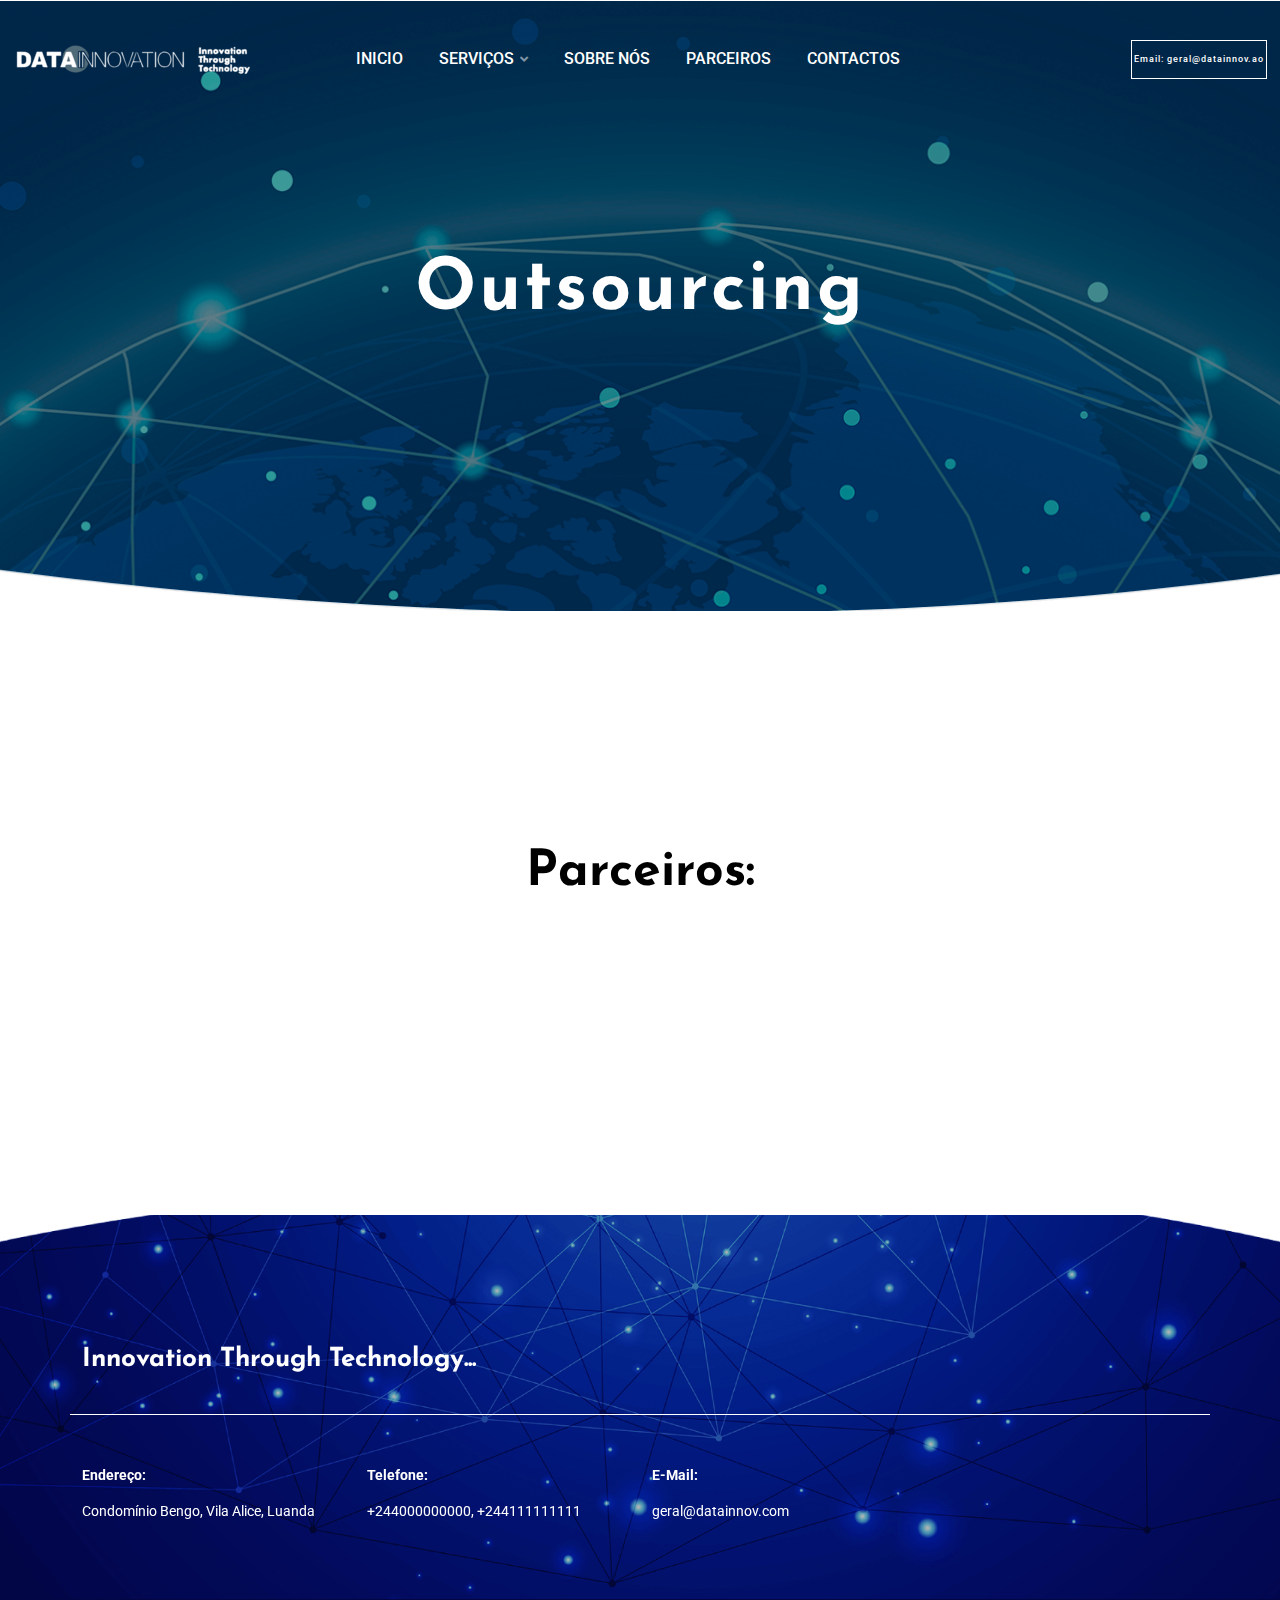
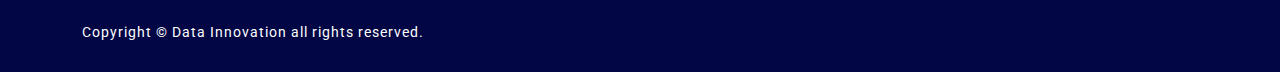
<file: Outsourcing.html>
<!DOCTYPE HTML>
<html lang="en-US">
<head>
	<meta charset="UTF-8">
	<meta http-equiv="x-ua-compatible" content="ie=edge">
	<title>Outsourcing</title>
	<meta name="description" content="">
	<meta name="viewport" content="width=device-width, initial-scale=1">
	<!-- Favicon -->
	<link rel="icon" type="image/png" sizes="56x56" href="assets/images/fav-icon/icon.png">
	<!-- bootstrap CSS -->
	<link rel="stylesheet" href="assets/css/bootstrap.min.css" type="text/css" media="all" />
	<!-- carousel CSS -->
	<link rel="stylesheet" href="assets/css/owl.carousel.min.css" type="text/css" media="all" />	
	<!-- nivo-slider CSS -->
	<link rel="stylesheet" href="assets/css/nivo-slider.css" type="text/css" media="all" />
	<!-- animate CSS -->
	<link rel="stylesheet" href="assets/css/animate.css" type="text/css" media="all" />	
	<!-- animated-text CSS -->
	<link rel="stylesheet" href="assets/css/animated-text.css" type="text/css" media="all" />	
	<!-- font-awesome CSS -->
	<link rel="stylesheet" href="assets/css/all.min.css" type="text/css" media="all" />	
	<!-- font-flaticon CSS -->
	<link rel="stylesheet" href="assets/css/flaticon.css" type="text/css" media="all" />	
	<!-- theme-default CSS -->
	<link rel="stylesheet" href="assets/css/theme-default.css" type="text/css" media="all" />	
	<!-- meanmenu CSS -->
	<link rel="stylesheet" href="assets/css/meanmenu.min.css" type="text/css" media="all" />
	<!-- Main Style CSS -->
	<link rel="stylesheet"  href="style.css" type="text/css" media="all" />
	<!-- transitions CSS -->
	<link rel="stylesheet" href="assets/css/owl.transitions.css" type="text/css" media="all" />
	<!-- venobox CSS -->
	<link rel="stylesheet" href="venobox/venobox.css" type="text/css" media="all" />
	<!-- widget CSS -->
	<link rel="stylesheet" href="assets/css/widget.css" type="text/css" media="all" />
	<!-- Jquery UI CSS -->	
	<link rel="stylesheet" href="assets/css/jquery-ui.min.css" type="text/css" media="all" />
	<!-- Jquery UI CSS -->	
	<link rel="stylesheet" href="assets/css/swiper-bundle.min.css" type="text/css" media="all" />
	<!-- responsive CSS -->
	<link rel="stylesheet" href="assets/css/responsive.css" type="text/css" media="all" />
	<link rel="stylesheet" href="assets/css/custom.css" type="text/css" media="all" />
	<!-- modernizr js -->	
	<script src="assets/js/vendor/modernizr-3.5.0.min.js"></script>
	
</head>
<body>
	<!--==================================================-->
	<!--start ailata Header  Area -->
	<!--==================================================-->
	<div class="header-area" id="sticky-header">
		<div class="container-fluid">
			<div class="m-logo">
				<a href="#"><span class="logo-txt"></span></a>
			</div>
			<div class="menu-toggle">
				<span class="open_bar"><i class="fas fa-bars"></i></span>
				<span class="close_bar"><i class="fas fa-times"></i></span>
			</div>
			<div class="menu-wrapper">
				<div class="row align-items-center d-flex">
					<!-- main logo-->
					<div class="col-lg-2">
						<div class="header-logo">
							<a class="main-logo" href="index.html"><img src="assets/images/Old_Logo.png" alt=""></a>
							<a class="stiky-logo" href="index.html"><img class="active" src="assets/images/Old_Logo_clean.png" alt=""></a>
						</div>
					</div>
					<div class="col-lg-8 p-0">
						<!--startheader menu-->
						<div class="header-menu ">
							<ul>
								<li><a href="index.html">Inicio<span class="mobile-menu-icon"><i class="fas fa-angle-right"></i></span></a>
								</li>
								<li><a href="#">Serviços <span><i class="fas fa-angle-down"></i></span><span class="mobile-menu-icon"><i class="fas fa-angle-right"></i></span></a>
									<div class="sub-menu">
										<ul>
											<li><a href="infra.html">Infraestruturas</a></li>
											<li><a href="Development.html">Desenvolvimento</a></li>
											<li><a href="Security.html">Segurança</a></li>
											<li><a href="Outsourcing.html">Outsourcing</a></li>
										</ul>
									</div>
								</li>
								<li><a href="About-us.html">Sobre Nós<span class="mobile-menu-icon"><i class="fas fa-angle-right"></i></span></a>
								</li>
								<li><a href="Partners.html">Parceiros<span class="mobile-menu-icon"><i class="fas fa-angle-right"></i></span></a>
								</li>
								<li><a href="contact.html">Contactos<span></a>
								</li>
							</ul>
						</div>
					</div>
					<div class="col-lg-2">
						<div class="header-right-menu">
							<!--<div class="header-src-btn">
								<div class="search-box-btn search-box-outer"><i class="fas fa-search"></i></div>
							</div>-->
							<div class="header-contact">
								<a href="contact.html">Email: geral@datainnov.ao</a>
							</div>
						</div>
					</div>
				</div>
			</div>
		</div>
	</div>
	<!--==================================================-->
	<!--Start ailata breatcome Area-->
	<!--==================================================-->
	<div class="breatcome-area d-flex align-items-center">
		<div class="container">
			<div class="row">
				<div class="col-lg-12">
					<div class="breatcome-content text-center">
						<div class="breatcome-content-title">
							<h1 class="text-white">Outsourcing</h1>
						</div>
						<!-- <div class="breatcome-content-text">
							<ul>
								<li><a href="index.html">Home </a> <i class="fas fa-chevron-right"></i> <span>Service</span></li>
							</ul>
						</div> -->
					</div>
				</div>
			</div>
		</div>
	</div>
	<br/>
	<br/>
	<br/>
	<br/>
	<br/>
	<br/>
	<br/>
	<br/>
	<br/>
	<br/>
	<br/>
	<!--==================================================-->
	<!--Start ailata service Area-->
	<!--==================================================-->
	<div class="container-fluid">
		<div class="brand-area_title">
			<h1>Parceiros:</h1>
		</div>
		<div class="row">
			<div class="service_list owl-carousel">
				<div class="col-lg-12 wow fadeInUp animated" data-wow-delay="0ms" data-wow-duration="1500ms" style="visibility: visible; animation-duration: 1500ms; animation-delay: 0ms; animation-name: fadeInUp;">
					<div class="single-service-box_1">
						<img src="assets/images/brand/vmware-logo.png" alt="">
					</div>
				</div>
				<div class="col-lg-12 wow fadeInUp animated" data-wow-delay="0ms" data-wow-duration="1500ms" style="visibility: visible; animation-duration: 1500ms; animation-delay: 0ms; animation-name: fadeInUp;">
					<div class="single-service-box_1">
						<img src="assets/images/brand/microsoft-logo.png" alt="">
					</div>
				</div>
				<div class="col-lg-12 wow fadeInUp animated" data-wow-delay="0ms" data-wow-duration="1500ms" style="visibility: visible; animation-duration: 1500ms; animation-delay: 0ms; animation-name: fadeInUp;">
					<div class="single-service-box_1">
						<img src="assets/images/brand/dell-logo.png" alt="">
					</div>
				</div>
				<div class="col-lg-12 wow fadeInUp animated" data-wow-delay="0ms" data-wow-duration="1500ms" style="visibility: visible; animation-duration: 1500ms; animation-delay: 0ms; animation-name: fadeInUp;">
					<div class="single-service-box_1">
						<img src="assets/images/brand/casr-logo.png" alt="">
					</div>
				</div>
			</div>
		</div>
	</div>
<!--==================================================-->
<!--Start ailata footer Area-->
<!--==================================================-->
<div class="ailata-footer-area">
	<div class="container">
		<div class="row align-items-center">
			<div class="col-lg-8 col-md-8">
				<div class="call-do-action-content">
					<div class="call-do-action-title">
						<h1 class="text-white">Innovation Through Technology...</h1>
					</div>
				</div>
			</div>
			<div class="col-lg-4 col-md-4">
			<!-- 	<div class="call-do-action-btn">
					<a href="#">Get Started</a>
				</div> -->
			</div>
		</div>
		<div class="row upper">
			<!-- <div class="col-lg-3 col-md-6">
				<div class="footer-title">
					<h2 class="text-white">Contactos:</h2>
				</div>
			</div> -->
			<div class="col-lg-3 col-md-6">
				<div class="ailata-footer-address">
					<p><b>Endereço:</b></p>
					<span>Condomínio Bengo, Vila Alice, Luanda</span>
				</div>
			</div>	
			<div class="col-lg-3 col-md-6">
				<div class="ailata-footer-address">
					<p><b>Telefone:</b></p>
					<span>+244000000000, +244111111111</span>
				</div>
				
			</div>
			<div class="col-lg-3 col-md-6">
				
					<div class="ailata-footer-address">
						<p><b>E-Mail:</b></p>
						<span>geral@datainnov.com</span>
					</div>

			</div>
		</div>
	</div>
</div>
<!--==================================================-->
<!--Start ailata footer bottom Area-->
<!--==================================================-->
<div class="footer-bottom-area">
	<div class="container">
		<div class="row">
			<div class="col-md-6 col-md-6">
				<div class="footer-bottom-content">
					<p> Copyright © Data Innovation all rights reserved.</p>
				</div>
			</div>
			<div class="col-lg-6 col-md-6">
				<!-- <div class="footer-social-address">
					<ul>
						<li><a href="#">Facebook</a></li>
						<li><a href="#">Twitter</a></li>
						<li><a href="#"> Google</a></li>
						<li><a href="#">Pinterest</a></li>
					</ul>
				</div> -->
			</div>
		</div>
	</div>
</div>

	<!--==================================================-->
	<!-- Start Search Popup Area -->
	<!--==================================================-->
	<div class="search-popup">
		<button class="close-search style-two"><i class="fas fa-times"></i></button>
		<button class="close-search"><i class="fas fa-arrow-up"></i></button>
		<form method="post" action="#">
			<div class="form-group">
				<input type="search" name="search-field" value="" placeholder="Search Here" required="">
				<button type="submit"><i class="fas fa-search"></i></button>
			</div>
		</form>
	</div>
	<!-- scrollup section -->
	<div class="scroll-area">
		<div class="top-wrap">
			<div class="go-top-btn-wraper">
				<div class="go-top go-top-button">
					<i class="fas fa-arrow-up"></i>
					<i class="fas fa-arrow-up"></i>
				</div>
			</div>
		</div>
	</div>
<!-- jquery js -->	
<script  src="assets/js/vendor/jquery-3.2.1.min.js"></script>
<!-- bootstrap js -->	
<script  src="assets/js/bootstrap.min.js"></script>
<!-- carousel js -->
<script  src="assets/js/owl.carousel.min.js"></script>
<!-- counterup js -->
<script  src="assets/js/jquery.counterup.min.js"></script>
<!-- waypoints js -->
<script  src="assets/js/waypoints.min.js"></script>
<!-- wow js -->
<script  src="assets/js/wow.js"></script>
<!-- imagesloaded js -->
<script  src="assets/js/imagesloaded.pkgd.min.js"></script>
<!-- venobox js -->
<script  src="venobox/venobox.js"></script>
<!-- ajax mail js -->
<script  src="assets/js/ajax-mail.js"></script>
<!--  animated-text js -->	
<script  src="assets/js/animated-text.js"></script>

<script  src="assets/js/swiper-bundle.min.js"></script>
<!-- venobox min js -->
<script  src="venobox/venobox.min.js"></script>
<!-- isotope js -->
<script  src="assets/js/isotope.pkgd.min.js"></script>
<!-- jquery nivo slider pack js -->
<script  src="assets/js/jquery.nivo.slider.pack.js"></script>
<!-- jquery meanmenu js -->	
<script  src="assets/js/jquery.meanmenu.js"></script>
<script  src="assets/js/popper.min.js"></script>
<!-- jquery scrollup js -->	
<script  src="assets/js/jquery.scrollUp.js"></script>
<!-- theme js -->	
<script  src="assets/js/jquery.scrollUp.js"></script>
<!-- Jquery UI js -->
<script src="assets/js/jquery-ui.min.js"></script>
<!-- jquery js -->	
<script src="assets/js/theme.js"></script>
<script src="assets/js/particles.min.js"></script>
<script src="assets/js/app.js"></script>
<script>
	$(window).on('scroll', function () {
        var scrolled = $(window).scrollTop();
        if (scrolled > 300) $('.go-top').addClass('active');
        if (scrolled < 300) $('.go-top').removeClass('active');
    });

    $('.go-top').on('click', function () {
        $("html, body").animate({
            scrollTop: "0"
        }, 1200);
    });
	</script>
</body>
</html>
</file>
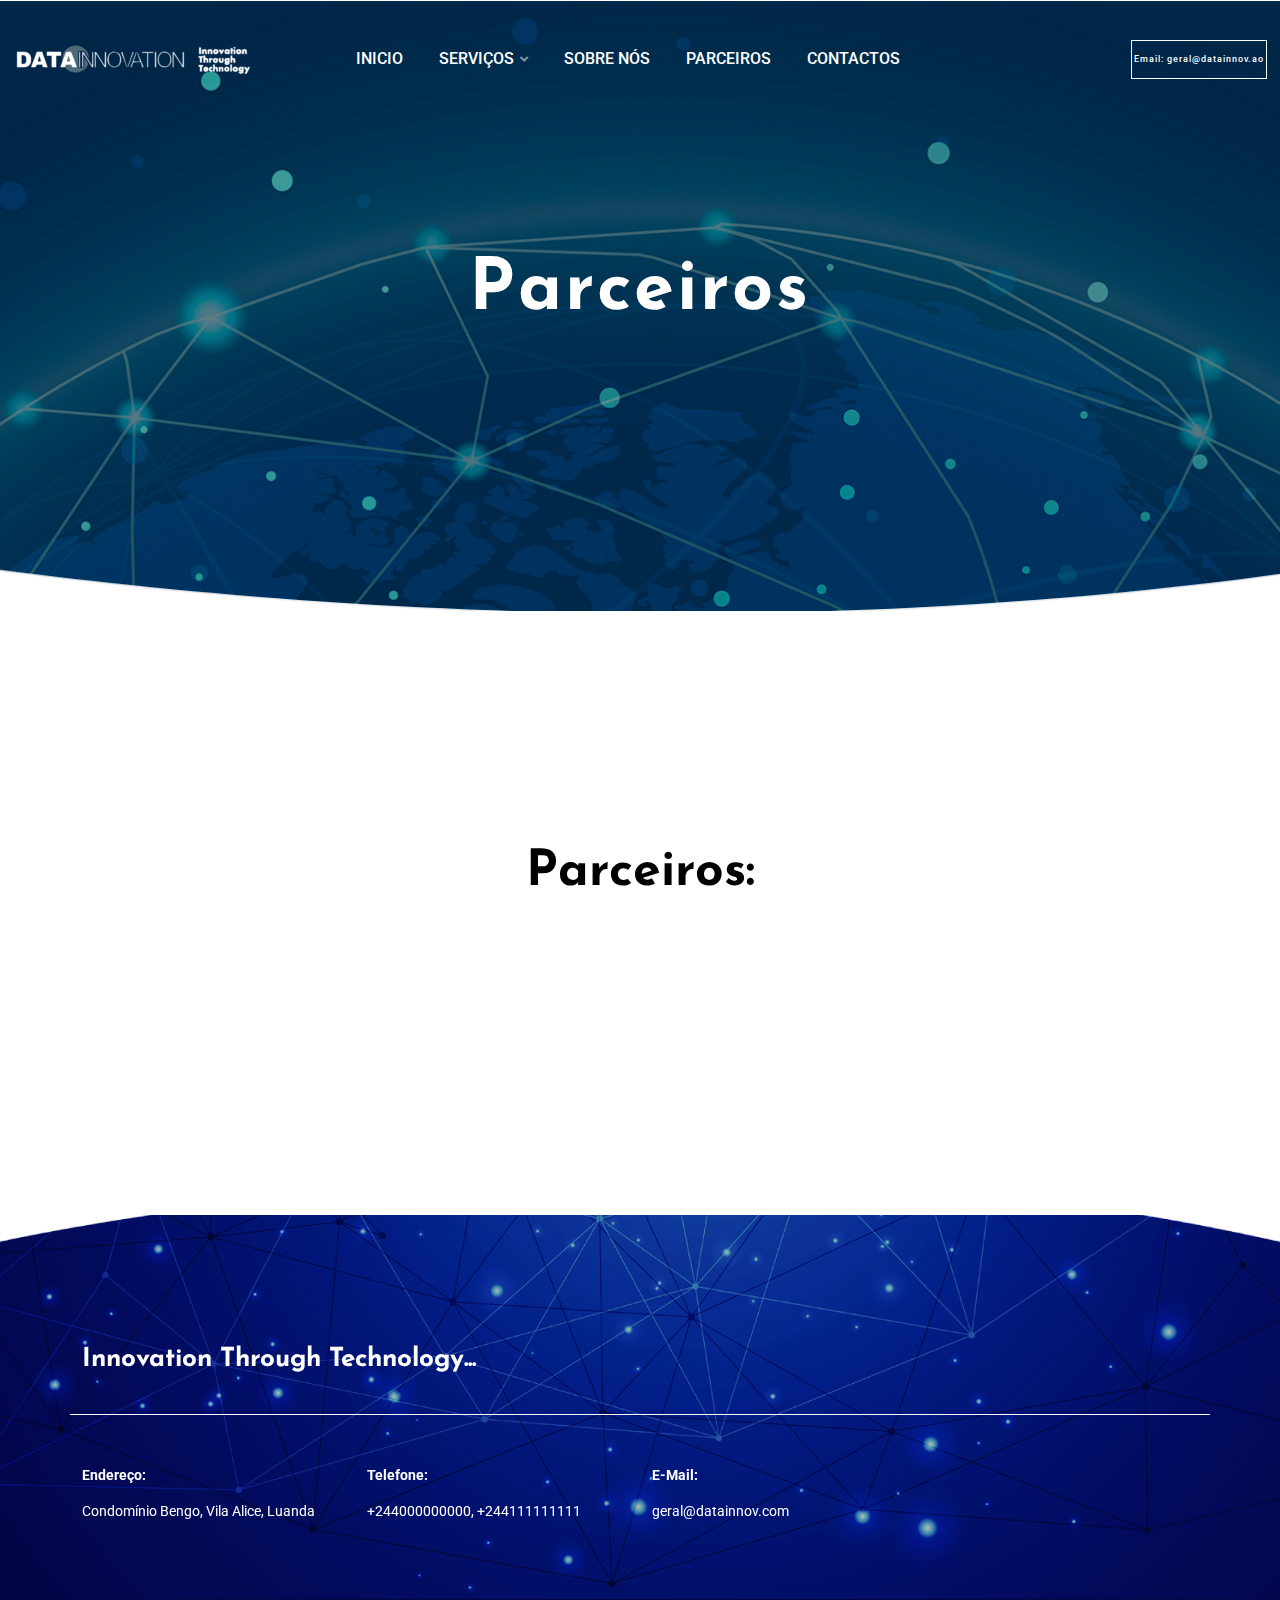
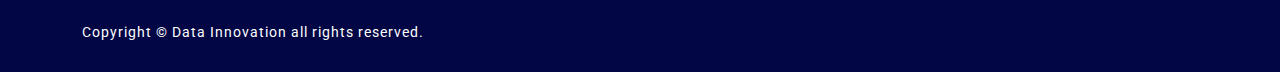
<file: Partners.html>
<!DOCTYPE HTML>
<html lang="en-US">
<head>
	<meta charset="UTF-8">
	<meta http-equiv="x-ua-compatible" content="ie=edge">
	<title>Desenvolvimento</title>
	<meta name="description" content="">
	<meta name="viewport" content="width=device-width, initial-scale=1">
	<!-- Favicon -->
	<link rel="icon" type="image/png" sizes="56x56" href="assets/images/fav-icon/icon.png">
	<!-- bootstrap CSS -->
	<link rel="stylesheet" href="assets/css/bootstrap.min.css" type="text/css" media="all" />
	<!-- carousel CSS -->
	<link rel="stylesheet" href="assets/css/owl.carousel.min.css" type="text/css" media="all" />	
	<!-- nivo-slider CSS -->
	<link rel="stylesheet" href="assets/css/nivo-slider.css" type="text/css" media="all" />
	<!-- animate CSS -->
	<link rel="stylesheet" href="assets/css/animate.css" type="text/css" media="all" />	
	<!-- animated-text CSS -->
	<link rel="stylesheet" href="assets/css/animated-text.css" type="text/css" media="all" />	
	<!-- font-awesome CSS -->
	<link rel="stylesheet" href="assets/css/all.min.css" type="text/css" media="all" />	
	<!-- font-flaticon CSS -->
	<link rel="stylesheet" href="assets/css/flaticon.css" type="text/css" media="all" />	
	<!-- theme-default CSS -->
	<link rel="stylesheet" href="assets/css/theme-default.css" type="text/css" media="all" />	
	<!-- meanmenu CSS -->
	<link rel="stylesheet" href="assets/css/meanmenu.min.css" type="text/css" media="all" />
	<!-- Main Style CSS -->
	<link rel="stylesheet"  href="style.css" type="text/css" media="all" />
	<!-- transitions CSS -->
	<link rel="stylesheet" href="assets/css/owl.transitions.css" type="text/css" media="all" />
	<!-- venobox CSS -->
	<link rel="stylesheet" href="venobox/venobox.css" type="text/css" media="all" />
	<!-- widget CSS -->
	<link rel="stylesheet" href="assets/css/widget.css" type="text/css" media="all" />
	<!-- Jquery UI CSS -->	
	<link rel="stylesheet" href="assets/css/jquery-ui.min.css" type="text/css" media="all" />
	<!-- Jquery UI CSS -->	
	<link rel="stylesheet" href="assets/css/swiper-bundle.min.css" type="text/css" media="all" />
	<!-- responsive CSS -->
	<link rel="stylesheet" href="assets/css/responsive.css" type="text/css" media="all" />
	<link rel="stylesheet" href="assets/css/custom.css" type="text/css" media="all" />
	<!-- modernizr js -->	
	<script src="assets/js/vendor/modernizr-3.5.0.min.js"></script>
	
</head>
<body>
	<!--==================================================-->
	<!--start ailata Header  Area -->
	<!--==================================================-->
	<div class="header-area" id="sticky-header">
		<div class="container-fluid">
			<div class="m-logo">
				<a href="#"><span class="logo-txt"></span></a>
			</div>
			<div class="menu-toggle">
				<span class="open_bar"><i class="fas fa-bars"></i></span>
				<span class="close_bar"><i class="fas fa-times"></i></span>
			</div>
			<div class="menu-wrapper">
				<div class="row align-items-center d-flex">
					<!-- main logo-->
					<div class="col-lg-2">
						<div class="header-logo">
							<a class="main-logo" href="index.html"><img src="assets/images/Old_Logo.png" alt=""></a>
							<a class="stiky-logo" href="index.html"><img class="active" src="assets/images/Old_Logo_clean.png" alt=""></a>
						</div>
					</div>
					<div class="col-lg-8 p-0">
						<!--startheader menu-->
						<div class="header-menu ">
							<ul>
								<li><a href="index.html">Inicio<span class="mobile-menu-icon"><i class="fas fa-angle-right"></i></span></a>
								</li>
								<li><a href="#">Serviços <span><i class="fas fa-angle-down"></i></span><span class="mobile-menu-icon"><i class="fas fa-angle-right"></i></span></a>
									<div class="sub-menu">
										<ul>
											<li><a href="infra.html">Infraestruturas</a></li>
											<li><a href="Development.html">Desenvolvimento</a></li>
											<li><a href="Security.html">Segurança</a></li>
											<li><a href="Outsourcing.html">Outsourcing</a></li>
										</ul>
									</div>
								</li>
								<li><a href="About-us.html">Sobre Nós<span class="mobile-menu-icon"><i class="fas fa-angle-right"></i></span></a>
								</li>
								<li><a href="Partners.html">Parceiros<span class="mobile-menu-icon"><i class="fas fa-angle-right"></i></span></a>
								</li>
								<li><a href="contact.html">Contactos<span></a>
								</li>
							</ul>
						</div>
					</div>
					<div class="col-lg-2">
						<div class="header-right-menu">
							<!--<div class="header-src-btn">
								<div class="search-box-btn search-box-outer"><i class="fas fa-search"></i></div>
							</div>-->
							<div class="header-contact">
								<a href="contact.html">Email: geral@datainnov.ao</a>
							</div>
						</div>
					</div>
				</div>
			</div>
		</div>
	</div>
	<!--==================================================-->
	<!--Start ailata breatcome Area-->
	<!--==================================================-->
	<div class="breatcome-area d-flex align-items-center">
		<div class="container">
			<div class="row">
				<div class="col-lg-12">
					<div class="breatcome-content text-center">
						<div class="breatcome-content-title">
							<h1 class="text-white">Parceiros</h1>
						</div>
						<!-- <div class="breatcome-content-text">
							<ul>
								<li><a href="index.html">Home </a> <i class="fas fa-chevron-right"></i> <span>Service</span></li>
							</ul>
						</div> -->
					</div>
				</div>
			</div>
		</div>
	</div>
	<br/>
	<br/>
	<br/>
	<br/>
	<br/>
	<br/>
	<br/>
	<br/>
	<br/>
	<br/>
	<br/>
	<!--==================================================-->
	<!--Start ailata service Area-->
	<!--==================================================-->
	<div class="container-fluid">
		<div class="brand-area_title">
			<h1>Parceiros:</h1>
		</div>
		<div class="row">
			<div class="service_list owl-carousel">
				<div class="col-lg-12 wow fadeInUp animated" data-wow-delay="0ms" data-wow-duration="1500ms" style="visibility: visible; animation-duration: 1500ms; animation-delay: 0ms; animation-name: fadeInUp;">
					<div class="single-service-box_1">
						<img src="assets/images/brand/vmware-logo.png" alt="">
					</div>
				</div>
				<div class="col-lg-12 wow fadeInUp animated" data-wow-delay="0ms" data-wow-duration="1500ms" style="visibility: visible; animation-duration: 1500ms; animation-delay: 0ms; animation-name: fadeInUp;">
					<div class="single-service-box_1">
						<img src="assets/images/brand/microsoft-logo.png" alt="">
					</div>
				</div>
				<div class="col-lg-12 wow fadeInUp animated" data-wow-delay="0ms" data-wow-duration="1500ms" style="visibility: visible; animation-duration: 1500ms; animation-delay: 0ms; animation-name: fadeInUp;">
					<div class="single-service-box_1">
						<img src="assets/images/brand/dell-logo.png" alt="">
					</div>
				</div>
				<div class="col-lg-12 wow fadeInUp animated" data-wow-delay="0ms" data-wow-duration="1500ms" style="visibility: visible; animation-duration: 1500ms; animation-delay: 0ms; animation-name: fadeInUp;">
					<div class="single-service-box_1">
						<img src="assets/images/brand/casr-logo.png" alt="">
					</div>
				</div>
			</div>
		</div>
	</div>
<!--==================================================-->
<!--Start ailata footer Area-->
<!--==================================================-->
<div class="ailata-footer-area">
	<div class="container">
		<div class="row align-items-center">
			<div class="col-lg-8 col-md-8">
				<div class="call-do-action-content">
					<div class="call-do-action-title">
						<h1 class="text-white">Innovation Through Technology...</h1>
					</div>
				</div>
			</div>
			<div class="col-lg-4 col-md-4">
			<!-- 	<div class="call-do-action-btn">
					<a href="#">Get Started</a>
				</div> -->
			</div>
		</div>
		<div class="row upper">
			<!-- <div class="col-lg-3 col-md-6">
				<div class="footer-title">
					<h2 class="text-white">Contactos:</h2>
				</div>
			</div> -->
			<div class="col-lg-3 col-md-6">
				<div class="ailata-footer-address">
					<p><b>Endereço:</b></p>
					<span>Condomínio Bengo, Vila Alice, Luanda</span>
				</div>
			</div>	
			<div class="col-lg-3 col-md-6">
				<div class="ailata-footer-address">
					<p><b>Telefone:</b></p>
					<span>+244000000000, +244111111111</span>
				</div>
				
			</div>
			<div class="col-lg-3 col-md-6">
				
					<div class="ailata-footer-address">
						<p><b>E-Mail:</b></p>
						<span>geral@datainnov.com</span>
					</div>

			</div>
		</div>
	</div>
</div>
<!--==================================================-->
<!--Start ailata footer bottom Area-->
<!--==================================================-->
<div class="footer-bottom-area">
	<div class="container">
		<div class="row">
			<div class="col-md-6 col-md-6">
				<div class="footer-bottom-content">
					<p> Copyright © Data Innovation all rights reserved.</p>
				</div>
			</div>
			<div class="col-lg-6 col-md-6">
				<!-- <div class="footer-social-address">
					<ul>
						<li><a href="#">Facebook</a></li>
						<li><a href="#">Twitter</a></li>
						<li><a href="#"> Google</a></li>
						<li><a href="#">Pinterest</a></li>
					</ul>
				</div> -->
			</div>
		</div>
	</div>
</div>

	<!--==================================================-->
	<!-- Start Search Popup Area -->
	<!--==================================================-->
	<div class="search-popup">
		<button class="close-search style-two"><i class="fas fa-times"></i></button>
		<button class="close-search"><i class="fas fa-arrow-up"></i></button>
		<form method="post" action="#">
			<div class="form-group">
				<input type="search" name="search-field" value="" placeholder="Search Here" required="">
				<button type="submit"><i class="fas fa-search"></i></button>
			</div>
		</form>
	</div>
	<!-- scrollup section -->
	<div class="scroll-area">
		<div class="top-wrap">
			<div class="go-top-btn-wraper">
				<div class="go-top go-top-button">
					<i class="fas fa-arrow-up"></i>
					<i class="fas fa-arrow-up"></i>
				</div>
			</div>
		</div>
	</div>
<!-- jquery js -->	
<script  src="assets/js/vendor/jquery-3.2.1.min.js"></script>
<!-- bootstrap js -->	
<script  src="assets/js/bootstrap.min.js"></script>
<!-- carousel js -->
<script  src="assets/js/owl.carousel.min.js"></script>
<!-- counterup js -->
<script  src="assets/js/jquery.counterup.min.js"></script>
<!-- waypoints js -->
<script  src="assets/js/waypoints.min.js"></script>
<!-- wow js -->
<script  src="assets/js/wow.js"></script>
<!-- imagesloaded js -->
<script  src="assets/js/imagesloaded.pkgd.min.js"></script>
<!-- venobox js -->
<script  src="venobox/venobox.js"></script>
<!-- ajax mail js -->
<script  src="assets/js/ajax-mail.js"></script>
<!--  animated-text js -->	
<script  src="assets/js/animated-text.js"></script>

<script  src="assets/js/swiper-bundle.min.js"></script>
<!-- venobox min js -->
<script  src="venobox/venobox.min.js"></script>
<!-- isotope js -->
<script  src="assets/js/isotope.pkgd.min.js"></script>
<!-- jquery nivo slider pack js -->
<script  src="assets/js/jquery.nivo.slider.pack.js"></script>
<!-- jquery meanmenu js -->	
<script  src="assets/js/jquery.meanmenu.js"></script>
<script  src="assets/js/popper.min.js"></script>
<!-- jquery scrollup js -->	
<script  src="assets/js/jquery.scrollUp.js"></script>
<!-- theme js -->	
<script  src="assets/js/jquery.scrollUp.js"></script>
<!-- Jquery UI js -->
<script src="assets/js/jquery-ui.min.js"></script>
<!-- jquery js -->	
<script src="assets/js/theme.js"></script>
<script src="assets/js/particles.min.js"></script>
<script src="assets/js/app.js"></script>
<script>
	$(window).on('scroll', function () {
        var scrolled = $(window).scrollTop();
        if (scrolled > 300) $('.go-top').addClass('active');
        if (scrolled < 300) $('.go-top').removeClass('active');
    });

    $('.go-top').on('click', function () {
        $("html, body").animate({
            scrollTop: "0"
        }, 1200);
    });
	</script>
</body>
</html>
</file>
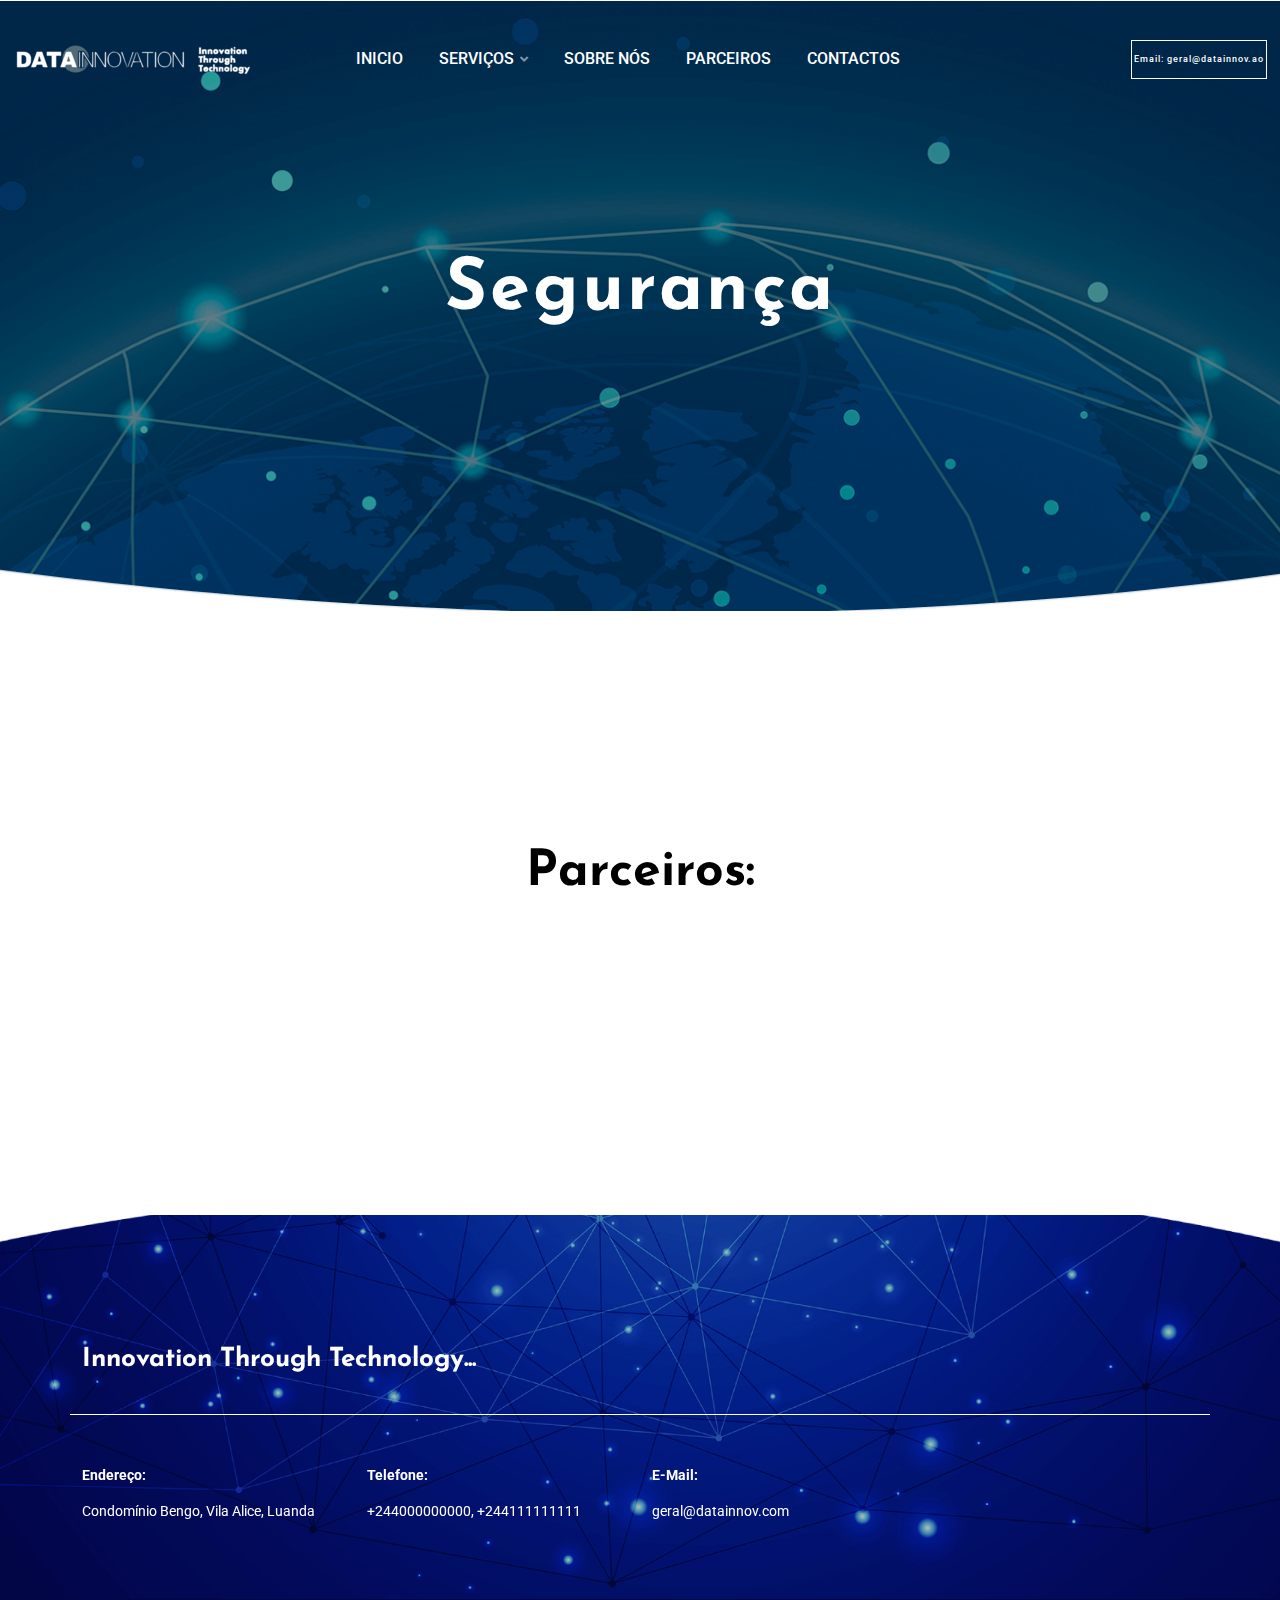
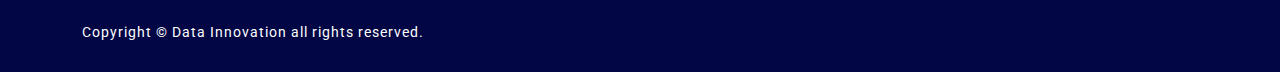
<file: Security.html>
<!DOCTYPE HTML>
<html lang="en-US">
<head>
	<meta charset="UTF-8">
	<meta http-equiv="x-ua-compatible" content="ie=edge">
	<title>Ailata Technology & Multipurpose HTML5 Template</title>
	<meta name="description" content="">
	<meta name="viewport" content="width=device-width, initial-scale=1">
	<!-- Favicon -->
	<link rel="icon" type="image/png" sizes="56x56" href="assets/images/fav-icon/icon.png">
	<!-- bootstrap CSS -->
	<link rel="stylesheet" href="assets/css/bootstrap.min.css" type="text/css" media="all" />
	<!-- carousel CSS -->
	<link rel="stylesheet" href="assets/css/owl.carousel.min.css" type="text/css" media="all" />	
	<!-- nivo-slider CSS -->
	<link rel="stylesheet" href="assets/css/nivo-slider.css" type="text/css" media="all" />
	<!-- animate CSS -->
	<link rel="stylesheet" href="assets/css/animate.css" type="text/css" media="all" />	
	<!-- animated-text CSS -->
	<link rel="stylesheet" href="assets/css/animated-text.css" type="text/css" media="all" />	
	<!-- font-awesome CSS -->
	<link rel="stylesheet" href="assets/css/all.min.css" type="text/css" media="all" />	
	<!-- font-flaticon CSS -->
	<link rel="stylesheet" href="assets/css/flaticon.css" type="text/css" media="all" />	
	<!-- theme-default CSS -->
	<link rel="stylesheet" href="assets/css/theme-default.css" type="text/css" media="all" />	
	<!-- meanmenu CSS -->
	<link rel="stylesheet" href="assets/css/meanmenu.min.css" type="text/css" media="all" />
	<!-- Main Style CSS -->
	<link rel="stylesheet"  href="style.css" type="text/css" media="all" />
	<!-- transitions CSS -->
	<link rel="stylesheet" href="assets/css/owl.transitions.css" type="text/css" media="all" />
	<!-- venobox CSS -->
	<link rel="stylesheet" href="venobox/venobox.css" type="text/css" media="all" />
	<!-- widget CSS -->
	<link rel="stylesheet" href="assets/css/widget.css" type="text/css" media="all" />
	<!-- Jquery UI CSS -->	
	<link rel="stylesheet" href="assets/css/jquery-ui.min.css" type="text/css" media="all" />
	<!-- Jquery UI CSS -->	
	<link rel="stylesheet" href="assets/css/swiper-bundle.min.css" type="text/css" media="all" />
	<!-- responsive CSS -->
	<link rel="stylesheet" href="assets/css/responsive.css" type="text/css" media="all" />
	<link rel="stylesheet" href="assets/css/custom.css" type="text/css" media="all" />
	<!-- modernizr js -->	
	<script src="assets/js/vendor/modernizr-3.5.0.min.js"></script>
	
</head>
<body>
	<!--==================================================-->
	<!--start ailata Header  Area -->
	<!--==================================================-->
	<div class="header-area" id="sticky-header">
		<div class="container-fluid">
			<div class="m-logo">
				<a href="#"><span class="logo-txt"></span></a>
			</div>
			<div class="menu-toggle">
				<span class="open_bar"><i class="fas fa-bars"></i></span>
				<span class="close_bar"><i class="fas fa-times"></i></span>
			</div>
			<div class="menu-wrapper">
				<div class="row align-items-center d-flex">
					<!-- main logo-->
					<div class="col-lg-2">
						<div class="header-logo">
							<a class="main-logo" href="index.html"><img src="assets/images/Old_Logo.png" alt=""></a>
							<a class="stiky-logo" href="index.html"><img class="active" src="assets/images/Old_Logo_clean.png" alt=""></a>
						</div>
					</div>
					<div class="col-lg-8 p-0">
						<!--startheader menu-->
						<div class="header-menu ">
							<ul>
								<li><a href="index.html">Inicio<span class="mobile-menu-icon"><i class="fas fa-angle-right"></i></span></a>
								</li>
								<li><a href="#">Serviços <span><i class="fas fa-angle-down"></i></span><span class="mobile-menu-icon"><i class="fas fa-angle-right"></i></span></a>
									<div class="sub-menu">
										<ul>
											<li><a href="infra.html">Infraestruturas</a></li>
											<li><a href="Development.html">Desenvolvimento</a></li>
											<li><a href="Security.html">Segurança</a></li>
											<li><a href="Outsourcing.html">Outsourcing</a></li>
										</ul>
									</div>
								</li>
								<li><a href="About-us.html">Sobre Nós<span class="mobile-menu-icon"><i class="fas fa-angle-right"></i></span></a>
								</li>
								<li><a href="Partners.html">Parceiros<span class="mobile-menu-icon"><i class="fas fa-angle-right"></i></span></a>
								</li>
								<li><a href="contact.html">Contactos<span></a>
								</li>
							</ul>
						</div>
					</div>
					<div class="col-lg-2">
						<div class="header-right-menu">
							<!--<div class="header-src-btn">
								<div class="search-box-btn search-box-outer"><i class="fas fa-search"></i></div>
							</div>-->
							<div class="header-contact">
								<a href="contact.html">Email: geral@datainnov.ao</a>
							</div>
						</div>
					</div>
				</div>
			</div>
		</div>
	</div>
	<!--==================================================-->
	<!--Start ailata breatcome Area-->
	<!--==================================================-->
	<div class="breatcome-area d-flex align-items-center">
		<div class="container">
			<div class="row">
				<div class="col-lg-12">
					<div class="breatcome-content text-center">
						<div class="breatcome-content-title">
							<h1 class="text-white">Segurança</h1>
						</div>
						<!-- <div class="breatcome-content-text">
							<ul>
								<li><a href="index.html">Home </a> <i class="fas fa-chevron-right"></i> <span>Service</span></li>
							</ul>
						</div> -->
					</div>
				</div>
			</div>
		</div>
	</div>
	<br/>
	<br/>
	<br/>
	<br/>
	<br/>
	<br/>
	<br/>
	<br/>
	<br/>
	<br/>
	<br/>
	<!--==================================================-->
	<!--Start ailata service Area-->
	<!--==================================================-->
	<div class="container-fluid">
		<div class="brand-area_title">
			<h1>Parceiros:</h1>
		</div>
		<div class="row">
			<div class="service_list owl-carousel">
				<div class="col-lg-12 wow fadeInUp animated" data-wow-delay="0ms" data-wow-duration="1500ms" style="visibility: visible; animation-duration: 1500ms; animation-delay: 0ms; animation-name: fadeInUp;">
					<div class="single-service-box_1">
						<img src="assets/images/brand/vmware-logo.png" alt="">
					</div>
				</div>
				<div class="col-lg-12 wow fadeInUp animated" data-wow-delay="0ms" data-wow-duration="1500ms" style="visibility: visible; animation-duration: 1500ms; animation-delay: 0ms; animation-name: fadeInUp;">
					<div class="single-service-box_1">
						<img src="assets/images/brand/microsoft-logo.png" alt="">
					</div>
				</div>
				<div class="col-lg-12 wow fadeInUp animated" data-wow-delay="0ms" data-wow-duration="1500ms" style="visibility: visible; animation-duration: 1500ms; animation-delay: 0ms; animation-name: fadeInUp;">
					<div class="single-service-box_1">
						<img src="assets/images/brand/dell-logo.png" alt="">
					</div>
				</div>
				<div class="col-lg-12 wow fadeInUp animated" data-wow-delay="0ms" data-wow-duration="1500ms" style="visibility: visible; animation-duration: 1500ms; animation-delay: 0ms; animation-name: fadeInUp;">
					<div class="single-service-box_1">
						<img src="assets/images/brand/casr-logo.png" alt="">
					</div>
				</div>
			</div>
		</div>
	</div>
<!--==================================================-->
<!--Start ailata footer Area-->
<!--==================================================-->
<div class="ailata-footer-area">
	<div class="container">
		<div class="row align-items-center">
			<div class="col-lg-8 col-md-8">
				<div class="call-do-action-content">
					<div class="call-do-action-title">
						<h1 class="text-white">Innovation Through Technology...</h1>
					</div>
				</div>
			</div>
			<div class="col-lg-4 col-md-4">
			<!-- 	<div class="call-do-action-btn">
					<a href="#">Get Started</a>
				</div> -->
			</div>
		</div>
		<div class="row upper">
			<!-- <div class="col-lg-3 col-md-6">
				<div class="footer-title">
					<h2 class="text-white">Contactos:</h2>
				</div>
			</div> -->
			<div class="col-lg-3 col-md-6">
				<div class="ailata-footer-address">
					<p><b>Endereço:</b></p>
					<span>Condomínio Bengo, Vila Alice, Luanda</span>
				</div>
			</div>	
			<div class="col-lg-3 col-md-6">
				<div class="ailata-footer-address">
					<p><b>Telefone:</b></p>
					<span>+244000000000, +244111111111</span>
				</div>
				
			</div>
			<div class="col-lg-3 col-md-6">
				
					<div class="ailata-footer-address">
						<p><b>E-Mail:</b></p>
						<span>geral@datainnov.com</span>
					</div>

			</div>
		</div>
	</div>
</div>
<!--==================================================-->
<!--Start ailata footer bottom Area-->
<!--==================================================-->
<div class="footer-bottom-area">
	<div class="container">
		<div class="row">
			<div class="col-md-6 col-md-6">
				<div class="footer-bottom-content">
					<p> Copyright © Data Innovation all rights reserved.</p>
				</div>
			</div>
			<div class="col-lg-6 col-md-6">
				<!-- <div class="footer-social-address">
					<ul>
						<li><a href="#">Facebook</a></li>
						<li><a href="#">Twitter</a></li>
						<li><a href="#"> Google</a></li>
						<li><a href="#">Pinterest</a></li>
					</ul>
				</div> -->
			</div>
		</div>
	</div>
</div>

	<!--==================================================-->
	<!-- Start Search Popup Area -->
	<!--==================================================-->
	<div class="search-popup">
		<button class="close-search style-two"><i class="fas fa-times"></i></button>
		<button class="close-search"><i class="fas fa-arrow-up"></i></button>
		<form method="post" action="#">
			<div class="form-group">
				<input type="search" name="search-field" value="" placeholder="Search Here" required="">
				<button type="submit"><i class="fas fa-search"></i></button>
			</div>
		</form>
	</div>
	<!-- scrollup section -->
	<div class="scroll-area">
		<div class="top-wrap">
			<div class="go-top-btn-wraper">
				<div class="go-top go-top-button">
					<i class="fas fa-arrow-up"></i>
					<i class="fas fa-arrow-up"></i>
				</div>
			</div>
		</div>
	</div>
<!-- jquery js -->	
<script  src="assets/js/vendor/jquery-3.2.1.min.js"></script>
<!-- bootstrap js -->	
<script  src="assets/js/bootstrap.min.js"></script>
<!-- carousel js -->
<script  src="assets/js/owl.carousel.min.js"></script>
<!-- counterup js -->
<script  src="assets/js/jquery.counterup.min.js"></script>
<!-- waypoints js -->
<script  src="assets/js/waypoints.min.js"></script>
<!-- wow js -->
<script  src="assets/js/wow.js"></script>
<!-- imagesloaded js -->
<script  src="assets/js/imagesloaded.pkgd.min.js"></script>
<!-- venobox js -->
<script  src="venobox/venobox.js"></script>
<!-- ajax mail js -->
<script  src="assets/js/ajax-mail.js"></script>
<!--  animated-text js -->	
<script  src="assets/js/animated-text.js"></script>

<script  src="assets/js/swiper-bundle.min.js"></script>
<!-- venobox min js -->
<script  src="venobox/venobox.min.js"></script>
<!-- isotope js -->
<script  src="assets/js/isotope.pkgd.min.js"></script>
<!-- jquery nivo slider pack js -->
<script  src="assets/js/jquery.nivo.slider.pack.js"></script>
<!-- jquery meanmenu js -->	
<script  src="assets/js/jquery.meanmenu.js"></script>
<script  src="assets/js/popper.min.js"></script>
<!-- jquery scrollup js -->	
<script  src="assets/js/jquery.scrollUp.js"></script>
<!-- theme js -->	
<script  src="assets/js/jquery.scrollUp.js"></script>
<!-- Jquery UI js -->
<script src="assets/js/jquery-ui.min.js"></script>
<!-- jquery js -->	
<script src="assets/js/theme.js"></script>
<script src="assets/js/particles.min.js"></script>
<script src="assets/js/app.js"></script>
<script>
	$(window).on('scroll', function () {
        var scrolled = $(window).scrollTop();
        if (scrolled > 300) $('.go-top').addClass('active');
        if (scrolled < 300) $('.go-top').removeClass('active');
    });

    $('.go-top').on('click', function () {
        $("html, body").animate({
            scrollTop: "0"
        }, 1200);
    });
	</script>
</body>
</html>
</file>
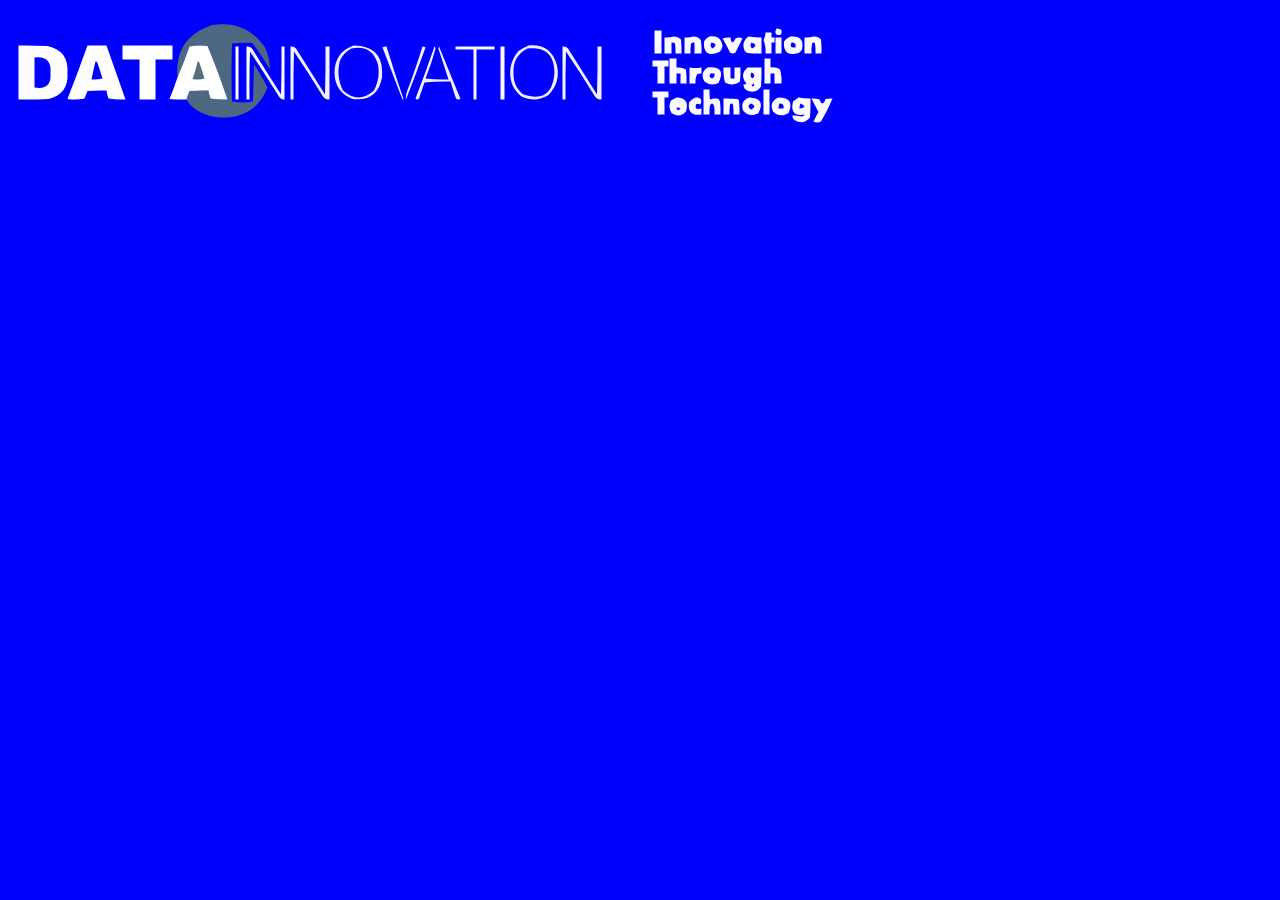
<file: teste.html>
<!DOCTYPE HTML>
<html lang="en-US">
<head>
	<meta charset="UTF-8">
	<meta http-equiv="x-ua-compatible" content="ie=edge">
	<title>DATA INNOVATION</title>
	

	
</head>
<body style="background-color: blue;">
    <svg xmlns="http://www.w3.org/2000/svg" version="1.1" width="842px" height="129px" style="shape-rendering:geometricPrecision; text-rendering:geometricPrecision; image-rendering:optimizeQuality; fill-rule:evenodd; clip-rule:evenodd" xmlns:xlink="http://www.w3.org/1999/xlink">
        <g><path style="opacity:0.946" fill="#546E7A" d="M 178.5,91.5 C 179.202,88.5602 180.202,85.7269 181.5,83C 187.825,82.5005 194.158,82.3338 200.5,82.5C 200.851,85.2377 201.518,87.9044 202.5,90.5C 208.128,91.4954 213.794,91.8288 219.5,91.5C 213.527,73.4144 206.86,55.5811 199.5,38C 193.472,37.1697 187.472,37.3364 181.5,38.5C 177.722,49.0329 173.722,59.3662 169.5,69.5C 167.267,42.8134 178.934,25.3134 204.5,17C 226.864,13.4383 244.364,20.9383 257,39.5C 260.256,46.5198 261.923,53.8531 262,61.5C 256.559,52.3956 250.726,43.5622 244.5,35C 237.704,34.4364 230.871,34.6031 224,35.5C 223.333,54.8333 223.333,74.1667 224,93.5C 231,94.8333 238,94.8333 245,93.5C 245.333,81.1667 245.667,68.8333 246,56.5C 251.02,63.8755 255.52,71.5422 259.5,79.5C 253.144,96.1831 241.144,106.016 223.5,109C 209.598,110.955 196.931,107.955 185.5,100C 182.577,97.5838 180.243,94.7504 178.5,91.5 Z"/></g>
        <g><path style="opacity:0.971" fill="#ffffff" d="M 768.5,20.5 C 773.651,20.6536 774.984,22.8202 772.5,27C 767.57,27.427 766.237,25.2604 768.5,20.5 Z"/></g>
        <g><path style="opacity:0.984" fill="#ffffff" d="M 646.5,22.5 C 648.833,22.5 651.167,22.5 653.5,22.5C 653.5,30.1667 653.5,37.8333 653.5,45.5C 651.167,45.5 648.833,45.5 646.5,45.5C 646.5,37.8333 646.5,30.1667 646.5,22.5 Z"/></g>
        <g><path style="opacity:0.975" fill="#ffffff" d="M 757.5,24.5 C 759.5,24.5 761.5,24.5 763.5,24.5C 763.5,26.1667 763.5,27.8333 763.5,29.5C 764.5,29.5 765.5,29.5 766.5,29.5C 766.5,31.1667 766.5,32.8333 766.5,34.5C 765.5,34.5 764.5,34.5 763.5,34.5C 763.5,38.1667 763.5,41.8333 763.5,45.5C 761.5,45.5 759.5,45.5 757.5,45.5C 757.836,40.8464 757.169,36.3464 755.5,32C 756.78,29.6403 757.447,27.1403 757.5,24.5 Z"/></g>
        <g><path style="opacity:0.983" fill="#ffffff" d="M 665.5,28.5 C 668.374,28.6234 670.874,29.6234 673,31.5C 673.499,36.1548 673.666,40.8215 673.5,45.5C 671.5,45.5 669.5,45.5 667.5,45.5C 667.665,42.1501 667.498,38.8168 667,35.5C 665.989,34.6634 664.822,34.33 663.5,34.5C 663.5,38.1667 663.5,41.8333 663.5,45.5C 661.167,45.5 658.833,45.5 656.5,45.5C 656.5,40.1667 656.5,34.8333 656.5,29.5C 659.713,29.81 662.713,29.4767 665.5,28.5 Z"/></g>
        <g><path style="opacity:0.979" fill="#ffffff" d="M 685.5,28.5 C 688.846,28.435 691.346,29.7683 693,32.5C 693.499,36.8206 693.666,41.1539 693.5,45.5C 691.167,45.5 688.833,45.5 686.5,45.5C 686.5,41.8333 686.5,38.1667 686.5,34.5C 685.178,34.33 684.011,34.6634 683,35.5C 682.502,38.8168 682.335,42.1501 682.5,45.5C 680.5,45.5 678.5,45.5 676.5,45.5C 676.5,40.1667 676.5,34.8333 676.5,29.5C 679.713,29.81 682.713,29.4767 685.5,28.5 Z"/></g>
        <g><path style="opacity:0.986" fill="#ffffff" d="M 701.5,28.5 C 708.84,27.3261 713.173,30.3261 714.5,37.5C 714.444,40.1113 713.444,42.278 711.5,44C 700.448,48.5765 695.281,45.0765 696,33.5C 697.352,31.251 699.185,29.5844 701.5,28.5 Z M 703.5,34.5 C 708.394,35.5396 708.727,37.5396 704.5,40.5C 702.261,38.8669 701.928,36.8669 703.5,34.5 Z"/></g>
        <g><path style="opacity:0.985" fill="#ffffff" d="M 740.5,28.5 C 744.81,29.0802 749.143,29.4135 753.5,29.5C 753.5,34.8333 753.5,40.1667 753.5,45.5C 748.821,45.6658 744.155,45.4992 739.5,45C 738.584,44.6258 737.75,44.1258 737,43.5C 734.092,37.3207 735.258,32.3207 740.5,28.5 Z M 743.5,34.5 C 748.49,36.1385 748.657,38.1385 744,40.5C 742.2,38.6349 742.034,36.6349 743.5,34.5 Z"/></g>
        <g><path style="opacity:0.984" fill="#ffffff" d="M 782.5,28.5 C 792.179,27.6781 796.012,32.0114 794,41.5C 793.167,43 792,44.1667 790.5,45C 779.992,47.8631 775.159,44.0298 776,33.5C 777.805,31.1743 779.972,29.5077 782.5,28.5 Z M 783.5,34.5 C 786.91,34.3838 788.244,36.0504 787.5,39.5C 783.065,40.0776 781.732,38.4109 783.5,34.5 Z"/></g>
        <g><path style="opacity:0.985" fill="#ffffff" d="M 805.5,28.5 C 808.505,28.253 811.005,29.253 813,31.5C 813.499,36.1548 813.666,40.8215 813.5,45.5C 811.5,45.5 809.5,45.5 807.5,45.5C 807.665,42.1501 807.498,38.8168 807,35.5C 806,34.1667 805,34.1667 804,35.5C 803.502,38.8168 803.335,42.1501 803.5,45.5C 801.167,45.5 798.833,45.5 796.5,45.5C 796.5,40.1667 796.5,34.8333 796.5,29.5C 799.713,29.81 802.713,29.4767 805.5,28.5 Z"/></g>
        <g><path style="opacity:0.983" fill="#ffffff" d="M 714.5,30.5 C 716.948,29.5269 719.615,29.1936 722.5,29.5C 723.26,35.6223 724.927,35.9557 727.5,30.5C 729.833,29.1667 732.167,29.1667 734.5,30.5C 732.167,35.1667 729.833,39.8333 727.5,44.5C 725.647,45.7596 723.814,45.7596 722,44.5C 719.726,39.6126 717.226,34.9459 714.5,30.5 Z"/></g>
        <g><path style="opacity:0.982" fill="#ffffff" d="M 767.5,29.5 C 769.5,29.5 771.5,29.5 773.5,29.5C 773.5,34.8333 773.5,40.1667 773.5,45.5C 771.5,45.5 769.5,45.5 767.5,45.5C 767.5,40.1667 767.5,34.8333 767.5,29.5 Z"/></g>
        <g><path style="opacity:0.998" fill="#ffffff" d="M 10.5,37.5 C 20.1724,37.3335 29.8391,37.5002 39.5,38C 53.8822,41.0422 60.5489,50.0422 59.5,65C 60.3797,79.0996 54.0464,87.7662 40.5,91C 30.5056,91.4998 20.5056,91.6665 10.5,91.5C 10.5,73.5 10.5,55.5 10.5,37.5 Z M 26.5,49.5 C 38.2328,48.1833 43.5661,53.3499 42.5,65C 43.4359,76.5595 38.1025,81.3929 26.5,79.5C 26.5,69.5 26.5,59.5 26.5,49.5 Z"/></g>
        <g><path style="opacity:0.997" fill="#ffffff" d="M 79.5,37.5 C 85.8333,37.5 92.1667,37.5 98.5,37.5C 104.833,55.5 111.167,73.5 117.5,91.5C 111.794,91.8288 106.128,91.4954 100.5,90.5C 99.5178,87.9044 98.8511,85.2377 98.5,82.5C 92.1579,82.3338 85.8246,82.5005 79.5,83C 78.4067,85.4433 77.4067,87.9433 76.5,90.5C 70.8625,91.6632 65.1959,91.8299 59.5,91C 66.4635,73.2759 73.1302,55.4425 79.5,37.5 Z M 87.5,53.5 C 88.4972,53.4701 89.1639,53.9701 89.5,55C 91.245,60.1487 92.9117,65.3153 94.5,70.5C 90.8927,71.4892 87.226,71.8226 83.5,71.5C 84.6255,65.456 85.9589,59.456 87.5,53.5 Z"/></g>
        <g><path style="opacity:0.999" fill="#ffffff" d="M 114.5,37.5 C 131.167,37.5 147.833,37.5 164.5,37.5C 164.5,42.1667 164.5,46.8333 164.5,51.5C 158.833,51.5 153.167,51.5 147.5,51.5C 147.5,64.8333 147.5,78.1667 147.5,91.5C 142.167,91.5 136.833,91.5 131.5,91.5C 131.5,78.1667 131.5,64.8333 131.5,51.5C 125.833,51.5 120.167,51.5 114.5,51.5C 114.5,46.8333 114.5,42.1667 114.5,37.5 Z"/></g>
        <g><path style="opacity:0.999" fill="#ffffff" d="M 178.5,91.5 C 172.824,91.6661 167.157,91.4994 161.5,91C 164.464,83.9423 167.13,76.7756 169.5,69.5C 173.722,59.3662 177.722,49.0329 181.5,38.5C 187.472,37.3364 193.472,37.1697 199.5,38C 206.86,55.5811 213.527,73.4144 219.5,91.5C 213.794,91.8288 208.128,91.4954 202.5,90.5C 201.518,87.9044 200.851,85.2377 200.5,82.5C 194.158,82.3338 187.825,82.5005 181.5,83C 180.202,85.7269 179.202,88.5602 178.5,91.5 Z"/></g>
        <g><path style="opacity:0.937" fill="#ffffff" d="M 345.5,37.5 C 366.32,37.8296 375.82,48.4963 374,69.5C 370.96,85.8617 361.127,93.0284 344.5,91C 332.829,86.342 326.829,77.6754 326.5,65C 326.59,51.2654 332.924,42.0987 345.5,37.5 Z M 343.5,40.5 C 357.313,37.8154 366.146,43.1487 370,56.5C 371.622,65.6808 370.289,74.3474 366,82.5C 355.667,91.8333 345.333,91.8333 335,82.5C 330.22,72.9371 329.22,62.9371 332,52.5C 334.423,47.0607 338.257,43.0607 343.5,40.5 Z"/></g>
        <g><path style="opacity:0.938" fill="#ffffff" d="M 520.5,37.5 C 535.696,36.2127 545.196,42.8794 549,57.5C 551.407,68.9367 548.573,78.77 540.5,87C 532.222,92.1496 523.555,92.8163 514.5,89C 508.575,84.9921 504.742,79.4921 503,72.5C 500.738,61.3811 503.238,51.5477 510.5,43C 513.767,40.8703 517.1,39.037 520.5,37.5 Z M 519.5,40.5 C 537.47,38.6322 546.47,46.7989 546.5,65C 544.877,86.1316 534.211,93.1316 514.5,86C 508.22,80.4372 505.22,73.4372 505.5,65C 504.948,53.5773 509.615,45.4107 519.5,40.5 Z"/></g>
        <g><path style="opacity:1" fill="#ffffff" d="M 227.5,38.5 C 228.5,38.5 229.5,38.5 230.5,38.5C 230.5,56.1667 230.5,73.8333 230.5,91.5C 229.5,91.5 228.5,91.5 227.5,91.5C 227.5,73.8333 227.5,56.1667 227.5,38.5 Z"/></g>
        <g><path style="opacity:0.988" fill="#ffffff" d="M 238.5,38.5 C 240.722,38.178 242.556,38.8446 244,40.5C 253.667,55.8333 263.333,71.1667 273,86.5C 273.5,70.5035 273.667,54.5035 273.5,38.5C 274.5,38.5 275.5,38.5 276.5,38.5C 276.5,56.1667 276.5,73.8333 276.5,91.5C 274.019,91.6766 272.186,90.6766 271,88.5C 261.583,73.33 251.916,58.33 242,43.5C 241.5,59.4965 241.333,75.4965 241.5,91.5C 240.5,91.5 239.5,91.5 238.5,91.5C 238.5,73.8333 238.5,56.1667 238.5,38.5 Z"/></g>
        <g><path style="opacity:0.954" fill="#ffffff" d="M 282.5,38.5 C 284.722,38.178 286.556,38.8446 288,40.5C 297.667,55.8333 307.333,71.1667 317,86.5C 317.5,70.5035 317.667,54.5035 317.5,38.5C 318.833,38.5 320.167,38.5 321.5,38.5C 321.5,56.1667 321.5,73.8333 321.5,91.5C 318.675,91.8384 316.508,90.8384 315,88.5C 305.583,73.33 295.916,58.33 286,43.5C 285.5,59.4965 285.333,75.4965 285.5,91.5C 284.5,91.5 283.5,91.5 282.5,91.5C 282.5,73.8333 282.5,56.1667 282.5,38.5 Z"/></g>
        <g><path style="opacity:0.941" fill="#ffffff" d="M 374.5,39.5 C 375.568,38.5655 376.901,38.2322 378.5,38.5C 383.871,56.1127 389.538,73.6127 395.5,91C 395.167,91.1667 394.833,91.3333 394.5,91.5C 387.783,74.0869 381.117,56.7535 374.5,39.5 Z"/></g>
        <g><path style="opacity:0.942" fill="#ffffff" d="M 414.5,38.5 C 415.675,38.281 416.675,38.6143 417.5,39.5C 411.278,56.943 404.778,74.2763 398,91.5C 397.672,88.7929 398.005,86.1262 399,83.5C 404.671,68.6519 409.838,53.6519 414.5,38.5 Z"/></g>
        <g><path style="opacity:0.944" fill="#ffffff" d="M 426.5,38.5 C 427.124,38.9169 427.457,39.5836 427.5,40.5C 424.765,50.7049 421.432,60.7049 417.5,70.5C 425.138,71.4975 432.804,71.8308 440.5,71.5C 437.444,61.8317 434.277,52.165 431,42.5C 430.333,41.1667 430.333,39.8333 431,38.5C 438.162,55.9831 445.329,73.4831 452.5,91C 450.888,91.7203 449.388,91.5536 448,90.5C 446.056,84.8349 444.222,79.1682 442.5,73.5C 433.808,73.1686 425.141,73.502 416.5,74.5C 414.568,79.796 412.735,85.1293 411,90.5C 409.817,91.731 408.651,91.731 407.5,90.5C 414.234,73.2964 420.567,55.9631 426.5,38.5 Z"/></g>
        <g><path style="opacity:0.961" fill="#ffffff" d="M 447.5,38.5 C 460.5,38.5 473.5,38.5 486.5,38.5C 486.5,39.5 486.5,40.5 486.5,41.5C 480.5,41.5 474.5,41.5 468.5,41.5C 468.5,58.1667 468.5,74.8333 468.5,91.5C 467.5,91.5 466.5,91.5 465.5,91.5C 465.5,74.8333 465.5,58.1667 465.5,41.5C 459.5,41.5 453.5,41.5 447.5,41.5C 447.5,40.5 447.5,39.5 447.5,38.5 Z"/></g>
        <g><path style="opacity:0.971" fill="#ffffff" d="M 492.5,38.5 C 493.833,38.5 495.167,38.5 496.5,38.5C 496.5,56.1667 496.5,73.8333 496.5,91.5C 495.167,91.5 493.833,91.5 492.5,91.5C 492.5,73.8333 492.5,56.1667 492.5,38.5 Z"/></g>
        <g><path style="opacity:0.951" fill="#ffffff" d="M 554.5,38.5 C 556.722,38.178 558.556,38.8446 560,40.5C 569.667,55.8333 579.333,71.1667 589,86.5C 589.5,70.5035 589.667,54.5035 589.5,38.5C 590.833,38.5 592.167,38.5 593.5,38.5C 593.5,56.1667 593.5,73.8333 593.5,91.5C 590.675,91.8384 588.508,90.8384 587,88.5C 577.583,73.33 567.916,58.33 558,43.5C 557.5,59.4965 557.333,75.4965 557.5,91.5C 556.5,91.5 555.5,91.5 554.5,91.5C 554.5,73.8333 554.5,56.1667 554.5,38.5 Z"/></g>
        <g><path style="opacity:0.986" fill="#ffffff" d="M 661.5,50.5 C 663.833,50.5 666.167,50.5 668.5,50.5C 668.5,53.5 668.5,56.5 668.5,59.5C 671.93,59.1065 675.096,59.7732 678,61.5C 678.499,66.1548 678.666,70.8215 678.5,75.5C 676.5,75.5 674.5,75.5 672.5,75.5C 672.5,72.1667 672.5,68.8333 672.5,65.5C 671.167,65.5 669.833,65.5 668.5,65.5C 668.5,68.8333 668.5,72.1667 668.5,75.5C 666.167,75.5 663.833,75.5 661.5,75.5C 661.5,67.1667 661.5,58.8333 661.5,50.5 Z"/></g>
        <g><path style="opacity:0.983" fill="#ffffff" d="M 756.5,50.5 C 758.5,50.5 760.5,50.5 762.5,50.5C 762.5,53.5 762.5,56.5 762.5,59.5C 766.007,58.9935 769.174,59.6602 772,61.5C 773.309,66.0658 773.809,70.7325 773.5,75.5C 771.167,75.5 768.833,75.5 766.5,75.5C 766.5,72.1667 766.5,68.8333 766.5,65.5C 765.167,65.5 763.833,65.5 762.5,65.5C 762.5,68.8333 762.5,72.1667 762.5,75.5C 760.5,75.5 758.5,75.5 756.5,75.5C 756.5,67.1667 756.5,58.8333 756.5,50.5 Z"/></g>
        <g><path style="opacity:0.991" fill="#ffffff" d="M 644.5,52.5 C 649.833,52.5 655.167,52.5 660.5,52.5C 660.5,54.5 660.5,56.5 660.5,58.5C 659.167,58.5 657.833,58.5 656.5,58.5C 656.5,64.1667 656.5,69.8333 656.5,75.5C 654.167,75.5 651.833,75.5 649.5,75.5C 649.5,69.8333 649.5,64.1667 649.5,58.5C 647.833,58.5 646.167,58.5 644.5,58.5C 644.5,56.5 644.5,54.5 644.5,52.5 Z"/></g>
        <g><path style="opacity:0.991" fill="#546E7A" d="M 189.5,53.5 C 190.497,53.4701 191.164,53.9701 191.5,55C 193.245,60.1487 194.912,65.3153 196.5,70.5C 192.541,71.6599 188.541,71.8265 184.5,71C 186.672,65.3155 188.339,59.4822 189.5,53.5 Z"/></g>
        <g><path style="opacity:0.988" fill="#ffffff" d="M 681.5,59.5 C 685.577,60.2431 689.577,60.2431 693.5,59.5C 693.5,61.5 693.5,63.5 693.5,65.5C 691.856,65.2865 690.356,65.6198 689,66.5C 687.711,69.3508 687.211,72.3508 687.5,75.5C 685.5,75.5 683.5,75.5 681.5,75.5C 681.5,70.1667 681.5,64.8333 681.5,59.5 Z"/></g>
        <g><path style="opacity:0.985" fill="#ffffff" d="M 699.5,59.5 C 712.627,58.4236 716.294,63.5902 710.5,75C 705.511,77.2927 700.844,76.7927 696.5,73.5C 693.225,67.7918 694.225,63.1251 699.5,59.5 Z M 702.5,65.5 C 703.833,65.5 705.167,65.5 706.5,65.5C 706.99,67.9484 706.157,69.615 704,70.5C 701.389,69.5001 700.889,67.8334 702.5,65.5 Z"/></g>
        <g><path style="opacity:0.983" fill="#ffffff" d="M 715.5,59.5 C 717.833,59.5 720.167,59.5 722.5,59.5C 722.5,63.1667 722.5,66.8333 722.5,70.5C 723.833,70.5 725.167,70.5 726.5,70.5C 726.5,66.8333 726.5,63.1667 726.5,59.5C 728.5,59.5 730.5,59.5 732.5,59.5C 732.666,64.1785 732.499,68.8452 732,73.5C 727.246,77.0642 722.246,77.3976 717,74.5C 715.675,69.5988 715.175,64.5988 715.5,59.5 Z"/></g>
        <g><path style="opacity:0.985" fill="#ffffff" d="M 739.5,59.5 C 744.167,59.5 748.833,59.5 753.5,59.5C 753.666,65.8421 753.5,72.1754 753,78.5C 750.103,83.1549 745.937,84.6549 740.5,83C 737.115,82.119 735.448,79.9523 735.5,76.5C 736.675,76.719 737.675,76.3857 738.5,75.5C 733.562,69.8495 733.896,64.5162 739.5,59.5 Z M 743.5,64.5 C 746.96,66.0615 747.293,68.0615 744.5,70.5C 742.261,68.8669 741.928,66.8669 743.5,64.5 Z M 745.5,75.5 C 746.737,76.7434 746.404,77.7434 744.5,78.5C 744.167,78.1667 743.833,77.8333 743.5,77.5C 744.243,76.8182 744.909,76.1515 745.5,75.5 Z"/></g>
        <g><path style="opacity:0.978" fill="#ffffff" d="M 695.5,81.5 C 697.5,81.5 699.5,81.5 701.5,81.5C 701.335,84.8499 701.502,88.1832 702,91.5C 704.737,90.3895 707.571,90.2228 710.5,91C 711.126,91.7504 711.626,92.5838 712,93.5C 712.499,97.8206 712.666,102.154 712.5,106.5C 710.5,106.5 708.5,106.5 706.5,106.5C 706.665,103.482 706.498,100.482 706,97.5C 704.667,94.8333 703.333,94.8333 702,97.5C 701.502,100.482 701.335,103.482 701.5,106.5C 699.5,106.5 697.5,106.5 695.5,106.5C 695.5,98.1667 695.5,89.8333 695.5,81.5 Z"/></g>
        <g><path style="opacity:0.98" fill="#ffffff" d="M 755.5,81.5 C 757.5,81.5 759.5,81.5 761.5,81.5C 761.5,89.8333 761.5,98.1667 761.5,106.5C 759.5,106.5 757.5,106.5 755.5,106.5C 755.5,98.1667 755.5,89.8333 755.5,81.5 Z"/></g>
        <g><path style="opacity:0.986" fill="#ffffff" d="M 644.5,83.5 C 649.833,83.5 655.167,83.5 660.5,83.5C 660.5,85.5 660.5,87.5 660.5,89.5C 659.167,89.5 657.833,89.5 656.5,89.5C 656.5,95.1667 656.5,100.833 656.5,106.5C 654.167,106.5 651.833,106.5 649.5,106.5C 649.5,100.833 649.5,95.1667 649.5,89.5C 647.833,89.5 646.167,89.5 644.5,89.5C 644.5,87.5 644.5,85.5 644.5,83.5 Z"/></g>
        <g><path style="opacity:0.979" fill="#ffffff" d="M 668.5,89.5 C 677.715,89.9007 680.882,94.5674 678,103.5C 673.64,108.127 668.807,108.627 663.5,105C 661.058,100.948 660.891,96.7809 663,92.5C 664.876,91.3913 666.709,90.3913 668.5,89.5 Z M 668.5,99.5 C 669.978,99.238 671.311,99.5713 672.5,100.5C 670.537,103.194 669.203,102.861 668.5,99.5 Z"/></g>
        <g><path style="opacity:0.975" fill="#ffffff" d="M 687.5,89.5 C 692.75,89.2357 694.416,91.569 692.5,96.5C 688.388,94.7764 686.888,96.1098 688,100.5C 689.707,101.138 691.54,101.138 693.5,100.5C 693.5,102.5 693.5,104.5 693.5,106.5C 683.895,108.061 679.729,104.061 681,94.5C 682.805,92.1743 684.972,90.5077 687.5,89.5 Z"/></g>
        <g><path style="opacity:0.98" fill="#ffffff" d="M 741.5,89.5 C 752.638,90.1245 755.638,95.2911 750.5,105C 744.576,108.389 739.409,107.556 735,102.5C 732.998,95.8348 735.165,91.5015 741.5,89.5 Z M 742.5,95.5 C 747.197,96.8743 747.531,98.8743 743.5,101.5C 740.025,99.9158 739.692,97.9158 742.5,95.5 Z"/></g>
        <g><path style="opacity:0.984" fill="#ffffff" d="M 770.5,89.5 C 781.783,89.5679 785.116,94.7345 780.5,105C 774.886,108.563 769.719,108.063 765,103.5C 762.143,96.8918 763.977,92.2251 770.5,89.5 Z M 771.5,95.5 C 774.91,95.3838 776.244,97.0504 775.5,100.5C 773.833,100.5 772.167,100.5 770.5,100.5C 770.366,98.7085 770.699,97.0418 771.5,95.5 Z"/></g>
        <g><path style="opacity:0.984" fill="#ffffff" d="M 790.5,89.5 C 794.452,90.2721 798.452,90.6054 802.5,90.5C 802.666,96.8421 802.5,103.175 802,109.5C 797.666,114.869 792.499,115.702 786.5,112C 784.963,110.89 784.297,109.39 784.5,107.5C 787.551,107.364 790.551,107.698 793.5,108.5C 795,108.547 796,107.881 796.5,106.5C 786.449,108.269 782.616,103.935 785,93.5C 786.812,92.0229 788.645,90.6896 790.5,89.5 Z M 792.5,95.5 C 798.005,98.1712 797.671,99.8378 791.5,100.5C 791.366,98.7085 791.699,97.0418 792.5,95.5 Z"/></g>
        <g><path style="opacity:0.979" fill="#ffffff" d="M 715.5,90.5 C 720.179,90.3342 724.845,90.5008 729.5,91C 730,91.5 730.5,92 731,92.5C 731.499,97.1548 731.666,101.821 731.5,106.5C 729.5,106.5 727.5,106.5 725.5,106.5C 725.665,103.15 725.498,99.8168 725,96.5C 724,95.1667 723,95.1667 722,96.5C 721.502,99.8168 721.335,103.15 721.5,106.5C 719.5,106.5 717.5,106.5 715.5,106.5C 715.5,101.167 715.5,95.8333 715.5,90.5 Z"/></g>
        <g><path style="opacity:0.975" fill="#ffffff" d="M 803.5,90.5 C 806.247,90.1866 808.914,90.52 811.5,91.5C 813.695,96.8568 815.695,96.6902 817.5,91C 819.81,90.5034 822.143,90.3367 824.5,90.5C 821.226,98.3813 817.393,106.048 813,113.5C 810.534,114.777 808.034,114.777 805.5,113.5C 807.047,110.239 808.713,107.072 810.5,104C 808.021,99.5407 805.688,95.0407 803.5,90.5 Z"/></g>
        </svg>
        
</body>
</file>
<file: assets/css/nivo-slider.css>
.nivoSlider{position:relative;width:100%;height:auto;overflow:hidden}.nivoSlider img{position:absolute;top:0;left:0;max-width:none}.nivo-main-image{display:block!important;position:relative!important;width:100%!important}.nivoSlider a.nivo-imageLink{position:absolute;top:0;left:0;width:100%;height:100%;border:0;padding:0;margin:0;z-index:6;display:none;background:white;filter:alpha(opacity=0);opacity:0}.nivo-slice{display:block;position:absolute;z-index:5;height:100%;top:0}.nivo-box{display:block;position:absolute;z-index:5;overflow:hidden}.nivo-box img{display:block}.nivo-caption{position:absolute;left:0;bottom:0;background:#000;color:#fff;width:100%;z-index:8;padding:5px 10px;opacity:.8;overflow:hidden;display:none;-moz-opacity:.8;filter:alpha(opacity=8);-webkit-box-sizing:border-box;-moz-box-sizing:border-box;box-sizing:border-box}.nivo-caption p{padding:5px;}.nivo-caption a{display:inline-block;}.nivo-html-caption{display:none}.nivo-directionNav a{position:absolute;top:45%;z-index:9;cursor:pointer}.nivo-prevNav{left:0}.nivo-nextNav{right:0}.nivo-controlNav{text-align:center;padding:15px 0}.nivo-controlNav a{cursor:pointer}.nivo-controlNav a.active{font-weight:700}
</file>
<file: assets/css/flaticon.css>
@font-face {
  font-family: "Flaticon";
  src: url("../fonts/flaticon.eot");
  src: url("../fonts/flaticond41d.eot?#iefix") format("embedded-opentype"),
       url("../fonts/flaticon.woff") format("woff"),
       url("../fonts/flaticon.ttf") format("truetype"),
       url("../fonts/flaticon.svg#Flaticon") format("svg");
  font-weight: normal;
  font-style: normal;
}

@media screen and (-webkit-min-device-pixel-ratio:0) {
  @font-face {
    font-family: "Flaticon";
    src: url("../fonts/flaticon.svg#Flaticon") format("svg");
  }
}

[class^="flaticon-"]:before, [class*=" flaticon-"]:before,
[class^="flaticon-"]:after, [class*=" flaticon-"]:after {   
 	font-family: Flaticon;
	font-style: normal;
}
.flaticon-diagram:before {
    content: "\f101";
}
.flaticon-thinking:before {
    content: "\f102";
}
.flaticon-settings:before {
    content: "\f103";
}
.flaticon-support:before {
    content: "\f104";
}
.flaticon-chip:before {
    content: "\f105";
}
.flaticon-project-management:before {
    content: "\f106";
}
.flaticon-hand:before {
    content: "\f107";
}
</file>
<file: assets/css/iconmoon.css>
@font-face {
  font-family: 'icomoon';
  src:  url('../fonts/icomoon.eot?klfcii');
  src:  url('../fonts/icomoon.eot?klfcii#iefix') format('embedded-opentype'),
    url('../fonts/icomoon.ttf?klfcii') format('truetype'),
    url('../fonts/icomoon.woff?klfcii') format('woff'),
    url('../fonts/icomoon.svg?klfcii#icomoon') format('svg');
  font-weight: normal;
  font-style: normal;
  font-display: block;
}
@media screen and (-webkit-min-device-pixel-ratio:0) {
  @font-face {
    font-family: "icomoon";
    src: url("../fonts/iconmoon.svg#icomoon") format("svg");
  }
}

[class^="icon-"], [class*=" icon-"] {
  /* use !important to prevent issues with browser extensions that change fonts */
  font-family: 'icomoon' !important;
  speak-as: never;
  font-style: normal;
  font-weight: normal;
  font-variant: normal;
  text-transform: none;
  line-height: 1;

  /* Better Font Rendering =========== */
  -webkit-font-smoothing: antialiased;
  -moz-osx-font-smoothing: grayscale;
}

.icon-web-development:before {
  content: "\e902";
  color: #fff;
}
.icon-servers:before {
  content: "\e903";
  color: #fff;
}
.icon-shield:before {
  content: "\e900";
  color: #fff;
}
.icon-outsourcing:before {
  content: "\e901";
  color: #fff;
}
</file>
<file: assets/css/theme-default.css>
/*
font-family: 'Josefin Sans', sans-serif;
font-family: 'Roboto', sans-serif;

*/

@import url(https://fonts.googleapis.com/css2?family=Josefin+Sans:ital,wght@0,100;0,200;0,300;0,400;0,500;0,600;0,700;1,100;1,200;1,300;1,400;1,500;1,600;1,700&family=Roboto:ital,wght@0,100;0,300;0,400;0,500;0,700;0,900;1,100;1,300;1,400;1,500;1,700;1,900&displa);
html, body {
	overflow-x: hidden;
}

body {
    color: #7e7e7e;
    font-family:'Roboto', sans-serif;
    font-style: normal;
    font-size: 16px;
    line-height: 1.3;
    letter-spacing:0px;
    font-weight: 400;
    font-style: normal;
    transition: .5s;
    margin-bottom: 0;
}

p {

    font-weight: 400;
	font-style: normal;
}
h1,
h2,
h3,
h4,
h5,
h6 {
   color: #232323;
    font-family: 'Josefin Sans', sans-serif;
    font-style: normal;
    line-height: 1.3;
    font-weight: 700;
}

a{
    -webkit-transition: all 0.3s ease-out 0s;
    transition: all 0.3s ease-out 0s;
}
a{
     color: #0C5ADB;
}
a:focus,
.btn:focus {
    text-decoration: none;
    outline: none;
}
a:focus,
a:hover {
    text-decoration: none;
    text-decoration: none;	
}
.uppercase {
    text-transform: uppercase;
}
.capitalize {
    text-transform: capitalize;
}

h1 a,
h2 a,
h3 a,
h4 a,
h5 a,
h6 a {
    color: inherit;
    -webkit-transition: .5s;
    transition: .5s;
}
h1 {
    font-size:50px;
}
h2 {
    font-size: 35px;	
}
h3 {
    font-size: 30px;
}
h4 {
    font-size: 24px;
}
h5 {
    font-size: 20px;
}
h6 {
    font-size: 18px;
}
.white h1,
.white h2,
.white h3,
.white h4,
.white h5,
.white h6 {
    color: #fff;
}
.white p {
    color: #fff;
}
ul {
    margin: 0px;
    padding: 0px;
}
li {
  list-style: none;
}
input:focus,
button:focus
{
	border-color:transparent;
	outline-color:transparent;
}
textarea:focus{
	border-color:transparent;
	outline-color:transparent;
}
a,i, cite, em, var, address, dfn,ol,li,ul{
	font-style:normal;
	font-weight:400;
    text-decoration: none;
}
/* Default Background */
*::-moz-selection {
    background:#3399FF;
    color: #fff;
    text-shadow: none;
}
::-moz-selection {
    background: #3399FF;
    color: #fff;
    text-shadow: none;
}
::selection {
    background:#3399FF;
    color: #fff;
    text-shadow: none;
}
::placeholder {
    color: #a0a1a2;
    font-size: 16px;
}
::-webkit-input-placeholder {
    /* Chrome/Opera/Safari */
    color: #a0a1a2;
}
::-moz-placeholder {
    /* Firefox 19+ */    
    color: #a0a1a2;
}
:-ms-input-placeholder {
    /* IE 10+ */
    color: #a0a1a2;
}
:-moz-placeholder {
    /* Firefox 18- */
    color: #a0a1a2;
}
/* Padding Top Css */
.pt-350{padding-top:350px;}
.pt-300{padding-top:300px;}
.pt-280{padding-top:280px;}
.pt-250{padding-top:250px;}
.pt-200{padding-top:200px;}
.pt-190{padding-top:190px;}
.pt-180{padding-top:180px;}
.pt-170{padding-top:170px;}
.pt-162{padding-top:162px;}
.pt-160{padding-top:160px;}
.pt-150{padding-top:150px;}
.pt-140{padding-top:140px;}
.pt-130{padding-top:130px;}
.pt-128{padding-top:128px;}
.pt-125{padding-top:125px;}
.pt-120{padding-top:120px;}
.pt-115{padding-top:115px;}
.pt-110{padding-top:110px;}
.pt-105{padding-top:105px;}
.pt-100{padding-top:100px;}
.pt-95{padding-top:95px;}
.pt-90{padding-top:90px;}
.pt-85{padding-top:85px;}
.pt-83{padding-top:83px;}
.pt-80{padding-top:80px;}
.pt-75{padding-top:75px;}
.pt-70{padding-top:70px;}
.pt-67{padding-top:67px;}
.pt-65{padding-top:65px;}
.pt-62{padding-top:62px;}
.pt-60{padding-top:60px;}
.pt-52{padding-top:52px;}
.pt-55{padding-top:55px;}
.pt-50{padding-top:50px;}
.pt-45{padding-top:45px;}
.pt-40{padding-top:40px;}
.pt-35{padding-top:35px;}
.pt-33{padding-top:33px;}
.pt-32{padding-top:32px;}
.pt-30{padding-top:30px;}
.pt-27{padding-top:27px;}
.pt-25{padding-top:25px;}
.pt-20{padding-top:20px;}
.pt-18{padding-top:18px;}
.pt-15{padding-top:15px;}
.pt-12{padding-top:12px;}
.pt-10{padding-top:10px;}
/* Padding Bottom Css */
.pb-350{padding-bottom:350px;}
.pb-290{padding-bottom:290px;}
.pb-250{padding-bottom:250px;}
.pb-210{padding-bottom:210px;}
.pb-200{padding-bottom:200px;}
.pb-190{padding-bottom:190px;}
.pb-180{padding-bottom:180px;}
.pb-172{padding-bottom:172px;}
.pb-170{padding-bottom:170px;}
.pb-162{padding-bottom:162px;}
.pb-160{padding-bottom:160px;}
.pb-150{padding-bottom:150px;}
.pb-140{padding-bottom:140px;}
.pb-135{padding-bottom:135px;}
.pb-130{padding-bottom:130px;}
.pb-120{padding-bottom:120px;}
.pb-110{padding-bottom:110px;}
.pb-105{padding-bottom:105px;}
.pb-100{padding-bottom:100px;}
.pb-95{padding-bottom:95px;}
.pb-90{padding-bottom:90px;}
.pb-85{padding-bottom:85px;}
.pb-80{padding-bottom:80px;}
.pb-75{padding-bottom:75px;}
.pb-70{padding-bottom:70px;}
.pb-65{padding-bottom:65px;}
.pb-60{padding-bottom:60px;}
.pb-55{padding-bottom:55px;}
.pb-50{padding-bottom:50px;}
.pb-45{padding-bottom:45px;}
.pb-40{padding-bottom:40px;}
.pb-35{padding-bottom:35px;}
.pb-30{padding-bottom:30px;}
.pb-25{padding-bottom:25px;}
.pb-20{padding-bottom:20px;}
.pb-17{padding-bottom:17px;}
.pb-15{padding-bottom:15px;}
.pb-12{padding-bottom:12px;}
.pb-10{padding-bottom:10px;}
/* Padding Left Css */
.pl-350{padding-left:350px;}
.pl-185{padding-left:185px;}
.pl-120{padding-left:120px;}
.pl-110{padding-left:110px;}
.pl-100{padding-left:100px;}
.pl-90{padding-left:90px;}
.pl-80{padding-left:80px;}
.pl-70{padding-left:70px;}
.pl-65{padding-left:65px;}
.pl-60{padding-left:60px;}
.pl-50{padding-left:50px;}
.pl-45{padding-left:45px;}
.pl-40{padding-left:40px;}
.pl-35{padding-left:35px;}
.pl-30{padding-left:30px;}
.pl-25{padding-left:25px;}
.pl-20{padding-left:20px;}
.pl-15{padding-left:15px;}
.pl-10{padding-left:10px;}
/* Padding Right Css */
.pr-120{padding-right:120px;}
.pr-110{padding-right:110px;}
.pr-100{padding-right:100px;}
.pr-90{padding-right:90px;}
.pr-80{padding-right:80px;}
.pr-70{padding-right:70px;}
.pr-65{padding-right:65px;}
.pr-60{padding-right:60px;}
.pr-50{padding-right:50px;}
.pr-40{padding-right:40px;}
.pr-35{padding-right:35px;}
.pr-30{padding-right:30px;}
.pr-25{padding-right:25px;}
.pr-20{padding-right:20px;}
.pr-15{padding-right:15px;}
.pr-10{padding-right:10px;}

/* Margin Top Css */
.mt-200{margin-top:200px;}
.mt-190{margin-top:190px;}
.mt-180{margin-top:180px;}
.mt-170{margin-top:170px;}
.mt-160{margin-top:160px;}
.mt-150{margin-top:150px;}
.mt-140{margin-top:140px;}
.mt-130{margin-top:130px;}
.mt-120{margin-top:120px;}
.mt-110{margin-top:110px;}
.mt-100{margin-top:100px;}
.mt-95{margin-top:95px;}
.mt-90{margin-top:90px;}
.mt-80{margin-top:80px;}
.mt-75{margin-top:75px;}
.mt-70{margin-top:70px;}
.mt-65{margin-top:65px;}
.mt-60{margin-top:60px;}
.mt-55{margin-top:55px;}
.mt-50{margin-top:50px;}
.mt-45{margin-top:45px;}
.mt-40{margin-top:40px;}
.mt-35{margin-top:35px;}
.mt-30{margin-top:30px;}
.mt-25{margin-top:25px;}
.mt-20{margin-top:20px;}
.mt-15{margin-top:15px;}
.mt-10{margin-top:10px;}

/* Margin Bottom Css */
.mb-200{margin-bottom:200px;}
.mb-190{margin-bottom:190px;}
.mb-180{margin-bottom:180px;}
.mb-170{margin-bottom:170px;}
.mb-160{margin-bottom:160px;}
.mb-150{margin-bottom:150px;}
.mb-140{margin-bottom:140px;}
.mb-130{margin-bottom:130px;}
.mb-120{margin-bottom:120px;}
.mb-110{margin-bottom:110px;}
.mb-100{margin-bottom:100px;}
.mb-95{margin-bottom:95px;}
.mb-90{margin-bottom:90px;}
.mb-80{margin-bottom:80px;}
.mb-75{margin-bottom:75px;}
.mb-70{margin-bottom:70px;}
.mb-65{margin-bottom:65px;}
.mb-60{margin-bottom:60px;}
.mb-55{margin-bottom:55px;}
.mb-50{margin-bottom:50px;}
.mb-45{margin-bottom:45px;}
.mb-40{margin-bottom:40px;}
.mb-35{margin-bottom:35px;}
.mb-30{margin-bottom:30px;}
.mb-25{margin-bottom:25px;}
.mb-20{margin-bottom:20px;}
.mb-15{margin-bottom:15px;}
.mb-10{margin-bottom:10px;}

/* Margin Left Css */
.ml-200{margin-left:200px;}
.ml-190{margin-left:190px;}
.ml-180{margin-left:180px;}
.ml-170{margin-left:170px;}
.ml-160{margin-left:160px;}
.ml-150{margin-left:150px;}
.ml-140{margin-left:140px;}
.ml-130{margin-left:130px;}
.ml-120{margin-left:120px;}
.ml-110{margin-left:110px;}
.ml-100{margin-left:100px;}
.ml-95{margin-left:95px;}
.ml-90{margin-left:90px;}
.ml-80{margin-left:80px;}
.ml-75{margin-left:75px;}
.ml-70{margin-left:70px;}
.ml-65{margin-left:65px;}
.ml-60{margin-left:60px;}
.ml-55{margin-left:55px;}
.ml-50{margin-left:50px;}
.ml-45{margin-left:45px;}
.ml-40{margin-left:40px;}
.ml-35{margin-left:35px;}
.ml-30{margin-left:30px;}
.ml-25{margin-left:25px;}
.ml-20{margin-left:20px;}
.ml-15{margin-left:15px;}
.ml-10{margin-left:10px;}

/* Margin Right Css */
.mr-200{margin-right:200px;}
.mr-190{margin-right:190px;}
.mr-180{margin-right:180px;}
.mr-170{margin-right:170px;}
.mr-160{margin-right:160px;}
.mr-150{margin-right:150px;}
.mr-140{margin-right:140px;}
.mr-130{margin-right:130px;}
.mr-120{margin-right:120px;}
.mr-110{margin-right:110px;}
.mr-100{margin-right:100px;}
.mr-95{margin-right:95px;}
.mr-90{margin-right:90px;}
.mr-80{margin-right:80px;}
.mr-75{margin-right:75px;}
.mr-70{margin-right:70px;}
.mr-65{margin-right:65px;}
.mr-60{margin-right:60px;}
.mr-55{margin-right:55px;}
.mr-50{margin-right:50px;}
.mr-45{margin-right:45px;}
.mr-40{margin-right:40px;}
.mr-35{margin-right:35px;}
.mr-30{margin-right:30px;}
.mr-25{margin-right:25px;}
.mr-20{margin-right:20px;}
.mr-15{margin-right:15px;}
.mr-10{margin-right:10px;}
</file>
<file: style.css>
/*start header area*/
.header-menu .sub-menu {
    height: auto;
    width: 230px;
    background: #fff;
    box-shadow: 0 0 5px rgba(0,0, 0,0.2);
    position: absolute;
    text-align: left;
    top: 80px;
    transition: .5s;
    opacity: 0;
    left: 0;
    visibility: hidden;
    border-radius: 4px;
    padding: 15px 7px;
    border-top: 4px solid#2D4B8B;
    border-bottom: 4px solid#69DDCC;
    overflow: hidden;
}
.header-area  .sub-menu ul li {
    display: block;
    margin-bottom: -40px;
}
.header-area .sub-menu ul li a {
    position: relative;
    color: #616161!important;
    margin: 5px 8px 5px 20px;
    font-weight: 500;
    font-size: 12px;
    padding-top: 10px;
}
.header-menu ul li:hover .sub-menu {
    top: 30px;
    opacity: 1;
    visibility: visible;
    z-index: 9;
}
.header-menu ul li{
    padding-bottom:40px; 
}
.header-area .sub-menu ul li a::before {
    content: "";
    position: absolute;
    height: 2px;
    width: 15px;
    background: #5a49f8!important;
    left: -18px;
    top:18px;
    opacity:0;
    visibility: hidden;
}
.header-area .sub-menu ul li a:hover {
    margin-left: 30px;
    color: #000000!important;
    opacity: 1;
    font-size: medium;
}

.header-area .sub-menu ul li a:hover::before {
    opacity: 1;
    visibility: visible;
    color: #000000;
}
/*--==========================================
	start-header-area-------------------------
	-=========================================*/
.header-area {
    position: relative;
    z-index: 2;
    padding-left: 72px;
    padding-right: 83px;
    background: transparent!important;
}
.header-menu {
    text-align: center;
}
.sticky-nav .header-button a {
	background: transparent;
	border: 1px solid #fff;
}
.header-menu ul {
	display: inline-block;
}
.header-menu ul li {
	list-style: none;
	display: inline;
    position: relative;
}
.header-menu ul li a {
    display: inline-block;
    font-size: 16px;
    margin: 41px 14px;
    text-transform: uppercase;
    font-weight: 600;
    color: #57575b;
    transition: .5s;
    position: relative;
    padding-right: 50px;
}
.header-menu ul li a:before {
    position: absolute;
    content: "";
    height: 100px;
    width: 100px;
    border: 1px solid#f00;
    top: -41px;
    left: -20px;
    border-radius: 5px;
    background: #FF532F;
    z-index: -1;
    opacity: 0;
    transition: .5s;
}
.header-menu ul li a:hover:before {
    opacity: 1;
}
.header-menu ul li a:hover {
    color: #fff;
}
.sticky-nav .header-menu ul li a {
    color: #2D476C;
}
.sticky-nav .header-menu ul li a:hover {
    color: #fff;
}
.sticky-nav .header-menu .sub-menu ul li a{
	color:#000;
}
.header-menu ul li a i {
    opacity: 0.5;
    font-size: 10px;
}
.header-button {
    display: inline-block;
    margin-left: 69px;
}
.header-button a {
    color: #fff;
    display: inline-block;
    font-size: 16px;
    margin-bottom: 0;
    text-align: center;
    text-transform: capitalize;
    transition: all 0.5s;
    margin-left: 2px;
    background: #d0312c;
    padding: 20px 47px;
    font-weight: 500;
}
.header-button a:hover {
	background: #00247E;
	color: #fff;
}
.sticky-nav {
    left: 0;
    margin: auto;
    top: 0;
    width: 100%;
    position: fixed!important;
    box-shadow: 0 0 60px 0 rgba(0, 0, 0, 0.07);
    -webkit-animation: 300ms running fadeInDown;
    animation: 500ms running fadeInUp;
    -webkit-box-shadow: 0 10px 15px rgba(25, 25, 25, 0.1);
    transition: .5s !important;
    background: #F0F5F9;
    z-index: 333;
}
.sticky-nav .header-button a {
    color: #279e64;
    display: inline-block;
    font-size: 16px;
    margin-bottom: 0;
    text-align: center;
    text-transform: capitalize;
    transition: all 0.5s;
    margin-left: 2px;
    background: #fff;
    padding: 20px 47px;
    font-weight: 500;
    transition: .5s;
}
.sticky-nav .header-button a:hover{
    background:#00247E;
    color: #fff; 
}
.header-area.transparent{
    position: relative;
    z-index: 2;
    margin-bottom: -88px;
}
/* Mobile Menu */
.logo-txt::before {
  content:"DATA INNOVATION";
  text-transform: uppercase;
  color:#000;
  font-size: 18px;
  font-weight: 700;
  position: absolute;
  top:17px;
  left:20px;
  display:none;
}
.menu-toggle{
display: none;
}
.menu-toggle .open_bar,
.menu-toggle .close_bar {
color: #000;
font-size: 20px;
font-weight: 900;
right: 30px;
position: absolute;
top: 16px;
cursor: pointer;
}
.menu-toggle .close_bar{
display: none;
}
.menu-toggle.closee .open_bar{
display: none !important;
}
.menu-toggle.closee .close_bar{
display: block !important;
}
span.mobile-menu-icon {
    display: none;
}
.header-icon a {
    height: 61px;
    width: 60px;
    line-height: 60px;
    background: #FF532F;
    display: inline-block;
    text-align: center;
    color: #fff;
    border-radius: 5px;
    margin-right: 5px;
}
/*style-two*/
.stiky-logo {
    display: none;
}
.sticky-nav .stiky-logo {
    display: block;
}
.sticky-nav .main-logo {
    display: none;
}
img.active {
    /*filter: brightness(000)invert(0);*/
    
}
.header-area.sticky-nav {
    background: #fff!important;
}
.header-area.sticky-nav .header-menu ul li a {
    color: #000000;
}
.header-area.sticky-nav .search-box-btn.search-box-outer i {
    color: #69DDCC;
    border-color: #69DDCC;
}
.sticky-nav.header-area .sub-menu ul li a:hover {
    margin-left: 30px;
    color: #5FC2C7!important;
}
/*=================================//
   start header area
===================================*/
.header-area {
    position: relative;
    padding-left: 68px;
    padding-right: 82px;
    margin-bottom: -118px;
    z-index: 9;
}
.header-area .header-menu ul li a {
    display: inline-block;
    font-size: 16px;
    margin: 49px 31px;
    text-transform: uppercase;
    font-weight: 500;
    color: #fff;
    transition: .5s;
    position: relative;
    padding-right: 0;
    letter-spacing: 0;
}
.header-area .header-menu ul li span i {
    font-size: 13px;
    margin-left: 2px;
}
.header-area .sub-menu ul li{
    position: relative;
}
.header-area .sub-menu ul li:before {
    position: absolute;
    content: "";
    top: 11px;
    right:0;
    height: 2%;
    width: 5%;
    background: #69DDCC;
    transition: .5s;
    opacity: 0;
    transition: .5s;
}
.header-area .sub-menu ul li:hover:before{
    opacity: 1;
    width: 95%;
    left:0;
}
.header-area .sub-menu ul li a {
    margin: 7px 14px;
    position: relative;
    z-index: 1;
    font-size: 14px;
    z-index: 1;
}
.header-area.header-menu .sub-menu ul li a:hover{
   margin-left:30px;
}
.header-contact {
    float: right;
    right: -14px;
    position: relative;
}
.header-contact a {
    display: inline-block;
    color: #fff;
    padding: 18px 38px;
    transition: .5s;
    font-family: 'Roboto';
    font-weight: 500;
    letter-spacing: 1px;
    border: 1px solid#fff;
    letter-spacing: 1px;
    font-size: 12px;
}
.header-area .header-contact a:hover {
    background: #5FC2C7;
    border-color:  #5FC2C7;
    color: #000000;
}
.header-area .search-box-btn.search-box-outer i {
    font-size: 20px;
    border: 1px solid#fff;
    line-height: 58px;
    color: #fff;
    border-radius: 0;
    height: 58px;
    width: 58px;
}
.header-menu ul li a:before {
display: none;
}
a.stiky-logo {
    display: none;
}
.header-area .header-src-btn {
    position: absolute;
    right: 340px;
    top: 29px;
}
.header-area.sticky-nav .header-contact a {
    color: #000000;
    border: 1px solid#000000!important;
}
.header-area.sticky-nav .header-contact a:hover {
    color: #fff;
    border: 1px solid#5FC2C7!important;
    background: #5FC2C7;
}
/* ==========================================
            start banner area 
=========================================*/
.banner-area {
    background: url(assets/images/banner2.png);
    background-position: center center;
    background-size: cover;
    background-repeat: no-repeat;
    height: 945px;
    position: relative;
    width: 100%;
    padding: 0 189px;
}
.banner-content {
    text-align: left;
    padding-top: 40px;
}
.banner-content span {
    color: #69DDCC;
}
.banner-content h1 {
    font-size: 60px;
    font-weight: 700;
    color: #fff;
    position: relative;
    line-height: 1.2;
}
.banner-content p {
    color: #fff;
    font-size: 18px;
    line-height: 1.5;
    margin: 18px 0 30px;
    width: 88%;
    letter-spacing: 1px;
    font-weight: 400;
}
.banner-button {
    position: relative;
    display: inline-block;
    margin-right: 33px;
}
.banner-button a {
    padding: 23px 53px;
    border-radius: 0;
    position: relative;
    z-index: 1;
    color: #fff;
    font-weight: 500;
    display: inline-block;
    background: #69DDCC;
    letter-spacing: 2px;
    transition: .5s;
}
.banner-button:after {
    position: absolute;
    content: "";
    height: 100%;
    width: 100%;
    right: -5px;
    bottom: -5px;
    background: #fff;
    transition: .5s;
}
.banner-button:hover:after{
    right: 0px;
    bottom: 0px;
}
/*sstyle-two*/

.banner_list .owl-prev {
    right: 343px;
    top: -304px;
    background: #275275;
}
.banner_list .owl-next{
    right: 284px;
    top: -304px;
    background: #275275;
}
.banner_list .owl-prev:hover{
    background:#CC7A31;
}
.banner_list .owl-next:hover{
    background:#CC7A31;
}
.banner-area.style-four .banner-button:after {
 display: none;
}
.banner-area.style-four .banner-content h1 {
    font-size: 72px;
    text-shadow: none;
}
.banner-area.style-four .banner-content p {
    margin: 13px 0 58px;
    width: 52%;
}
.banner-area.style-four .banner-button a {
    padding: 18px 37px;
    color: #fff;
    background: #1C3B57;
    letter-spacing: 1px;
    font-size: 17px;
    display: inline-block;
    margin-right: 49px;
}
.banner-area.style-four .banner-button a:hover{
    background: #CC7A31;
    color: #fff; 
}
.banner-video {
    display: inline-block;
}
  /*--=====================================
        start swiper slider
        -========================================*/
        .swiper-container {
            width: 100%;
            height: 100%;
        }
        .swiper-slide {
            text-align: center;
            font-size: 18px;
            background: #fff;
            display: -webkit-box;
            display: -ms-flexbox;
            display: -webkit-flex;
            display: flex;
            -webkit-box-pack: center;
            -ms-flex-pack: center;
            -webkit-justify-content: center;
            justify-content: center;
            -webkit-box-align: center;
            -ms-flex-align: center;
            -webkit-align-items: center;
            align-items: center;
        }
        .swiper-slide img {
            display: block;
            width: 100%;
            height: 100%;
            object-fit: cover;
        }
   /*--=====================================
       start ailata flipx box
       -========================================*/
       .dreamit-filepx-area {
        padding: 0px 0 52px;
    }
    .row.flipx-box {
    position: relative;
    margin-top: -156px;
    z-index: 1;
}
.flip-box {
    width: 100%;
    border: none;
    perspective: 1000px;
    margin-bottom: 30px;
    height: 310px;
}
.feature-single-box {
    padding: 45px 22px 0;
}
.box-title h3 {
    font-size: 20px;
    letter-spacing: 1px;
    margin: 13px 0 16px;
}
.flip-content p {
    line-height: 1.6;
    color: #fff;
}
.dreamit-filepx-area.style-two .flip-box {
    height: 248px;
}
.flip-box-inner {
  position: relative;
  width: 100%;
  height: 100%;
  text-align: center;
  transition: transform 0.8s;
  transform-style: preserve-3d;
}
.flip-box:hover .flip-box-inner {
  transform: rotateY(180deg);
}
.flip-box-front, .flip-box-back {
  position: absolute;
  width: 100%;
  height: 100%;
  -webkit-backface-visibility: hidden;
  backface-visibility: hidden;
}
.box-title h3 {
    color: #232323;
    font-size: 22px;
    font-weight: 700;
    text-transform: capitalize;
    color: #fff;
}
.box-icon {
    padding-top: 20px;
}
.flip-box-back {
    background: #CC7A31;
    border-radius: 0px;
    color: white;
    transform: rotateY(180deg);
    padding: 60px 0 0;
    transition: .5s;
}
.back-title h2 {
    font-size: 20px;
    letter-spacing: 1px;
    margin: 0 0 14px;
    color: #fff;
    font-weight: 700;
}
.des p {
    width: 72%;
    margin: 0 auto;
    padding-bottom: 34px;
    line-height: 1.6;
}
.des a {
    font-weight: 400;
    text-transform: capitalize;
    color: #fff;
    background: #1C3B56;
    border-radius: 0;
    padding: 10px 22px;
    display: inline-block;
    font-size: 15px;
    letter-spacing: 2px;
    transition: .5s;
}
.des a:hover {
    background: #1f1c51;
    color: #fff;
}
.flip-box-front.two {
    background-color: #1C3B56;
    box-shadow: 0 10px 35px rgb(0 0 0 /18%);
}
.flip-box-front.three {
    background: #CC7A31;
    box-shadow: 0 10px 35px rgb(0 0 0 /18%);
}
.flip-box-front.three .flip-icon i{
    color: #fff;
} 
.flip-icon i {
    font-size: 55px;
    color: #CB7931;
}
/* ==========================================
            start about area 
=========================================*/
.about-area{
    position: relative;
}
.about-thumb {
    position: relative;
}
.about-thumb {
    position: relative;
    left: 40px;
}
.about-area .dreamit-section-sub-title h5 {
    color: #5FC2C7;
    font-weight: 500;
}
.about-area.dreamit-section-main-title h2 {
    margin: 0px 0 16px;
    letter-spacing: 1px;
    color: #27395D;
    padding-left: 20px;
}


.about-area .dreamit-section-content-text p {
    line-height: 1.9;
    margin-bottom: 21px;
    font-size: 14px;
}
.about-icon i {
    color: #5FC2C7;
    display: inline-block;
    font-size: 50px;
    margin-bottom: 14px;
}
.about-area.about-title h2 {
    color: #CC7A31;
}
/* .about-area .about-button:after {
    background: #0B2653;
} */
.about-button {
    position: relative;
    z-index: 1;
    display: inline-block;
    margin-top: 26px;
}
.about-button a {
    display: inline-block;
    padding: 21px 50px;
    background: #5FC2C7;
    color: #fff;
    letter-spacing: 2px;
    transition: .5s;
    position: relative;
    z-index: 1;
}
.about-button:after {
    position: absolute;
    content: "";
    height: 100%;
    width: 100%;
   /*  background: #39A0FF; */
    top: 4px;
    left: 4px;
    z-index: -1;
    transition: .5s;
}
 .about-button:hover:after{
    top: 0px;
    left: 0px;
 }
.progress {
    display: flex;
    height: 6px;
    overflow: hidden;
    font-size: .75rem;
    background-color: #e9ecef;
    border-radius: .25rem;
    margin-bottom: 10px;
    background: #FD532F;
}
.dreamit-section-sub-title h5 {
    color: #ff522e;
    letter-spacing: 5px;
    font-family: 'Roboto';
    font-size: 18px;
    margin: 0;
}
.dreamit-section-main-title h2 {
    color: #2A466B;
    font-size: 48px;
    margin: 2px 0 17px;
    letter-spacing: 3px;
    font-weight: 700;
}
.dreamit-section-content-text p {
    line-height: 1.7;
    color: #303030;
    width: 83%;
    margin-bottom: 30px;
}
/*about area upper*/
.about-area.upper {
    background: #fff;
}
/*procces bar*/
.barfiller-title h3 {
    font-size: 18px;
    color: #122d75;
    margin: 0 0 3px;
    text-transform: capitalize;
    letter-spacing: 0;
}
.barfillr-content-text p {
    font-size: 14px;
    line-height: 1.8;
    color: #5E4737;
    margin-bottom: 10px;
}
.barfiller {
    width: 93%;
    height: 5px;
    background: #EEEEEE;
    border: none;
    position: relative;
    margin-bottom: 20px;
    border-radius: 30px;
}
.barfiller .fill {
  display: block;
  position: relative;
  width: 0px;
  height: 100%;
  background: #333;
  z-index: 1;
}
.barfiller .tipWrap { display: none; }
.barfiller .tip {
    margin-top: -23px;
    padding: 2px 4px;
    font-size: 11px;
    color: #fff;
    left: 0px;
    position: absolute;
    z-index: 2;
    background: #68DDCB;
}
.barfiller .tip:after {
    border: solid;
    border-color: rgba(104, 221, 203.8) transparent;
    border-width: 6px 6px 0 6px;
    content: "";
    display: block;
    position: absolute;
    left: 9px;
    top: 100%;
    z-index: 9;
}
 element.style {
    background: #FC532A;
    width: 331.2px;
    transition: width 1s ease-in-out 0s;
}
span.fill {
    background: #68DDCB!important;
    margin-bottom: 31px!important;
}
.process-content-text p {
    color: #373737;
    line-height: 1.7;
    width: 81%;
}
.dreamit-section-title {
    position: relative;
}
.about-bg-bar {
    position: relative;
}
/* ==========================================
     start about style two  area 
=========================================*/
.about-area.style-two{
    position: relative;
}
.about-area.style-two .dreamit-section-sub-title h5 {
    color: #5FC2C7;
    letter-spacing: 5px;
    font-family: 'Roboto';
    font-size: 18px;
    margin: 0;
    font-weight: 500;
}
.about-area.style-two .dreamit-section-main-title h2 {
    margin: 0px 0 11px;
}
.about-area.style-two .about-thumb {
    left: 50px;
    position: relative;
  /*   top: 10px; */
  padding-left: 20px;
}
.dreamit-section-main-title h3 {
    font-size: 48px;
    font-weight: 800;
    margin: 20px 0 0;
    line-height: 1;
}
.about-area.style-two .dreamit-section-content-text p {
    width: 94%;
    margin-bottom: 26px;
    font-size: 14px;
    line-height: 1.9;
    margin-top: 18px;
}
.about-title h2 {
    font-size: 18px;
    color: #264772;
}
.about-content-text p {
    line-height: 1.8;
    color: #313131;
    font-size: 14px;
    width: 82%;
}
.about-thumb {
    position: relative;
}
 .about-img {
    position: absolute;
}
 .about-thumb img {
    width: 70%;
}
img.rotate {
    left: -80px;
    width: 90%;
    top: -100px;
    position: absolute;
}
.about-img.shap1 {
    top: 55px;
    left: -89px;
}
.about-img.shap2 {
    top: -26px;
    right: 20%;

}
.about-img.shap3 {
    right: -16%;
    bottom: 30%;
}
.about-img.shap4 {
    right: 21%;
    bottom: -15%;
}
.about-img.shap3 img {
    width: 50%;
}
.about-img.shap4 img {
    width: 63%;
}
.about-img.shap5 img {
    width: 41%;
}
.about-img.shap5 {
    left: -10%;
    top: 39%;
}
.about-img.shap6 img {
    width: 18%;
}
.about-img.shap6 {
    top: 0%;
    left: 14%;
}
.about-img.shap7 img {
    width: 18%;
   
}
.about-img.shap7 {
    top: 21%;
    right: 1%;
}
.about-img.shap9 {
    left: 0%;
    bottom: 0%;
}
.about-img.shap9 img {
    width: 18%;
}
.about-img.shap9 img {
    width: 18%;
}
.about-img.shap9 {
    left: 0%;
    bottom: 12%;
}
.about-img.shap10 {
    top: -15%;
    left: 33%;
}
.about-img.shap10 img {
    width: 35%;
}
.about-img.shap11 {
    left: -40%;
    top: 44%;
}

.about-img.shap11 img {
    width: 100%;
}
.about-img.shap12 img {
    width: 45%;
}
.about-img.shap12 {
    left: 75%;
    top: 39%;
}
.about-shape.img {
    position: absolute;
    top: 62px;
    right: 114px;
    z-index: -1;
}
.progress {
    display: flex;
    height: 5px;
    overflow: hidden;
    font-size: .75rem;
    background-color: #68DDCB;
    border-radius: .25rem;
    margin-bottom: 25px;
    width: 83%;
}
.bg-success {
    background-color: #eee!important;
}
.bg-info {
    background-color: #eee!important;
}
.dreamit-section-sub-title h5 {
    color: #ff522e;
    letter-spacing: 5px;
    font-family: 'Roboto';
    font-size: 18px;
    margin: 0;
    padding-left: 20px;
}
.about-area.style-two .dreamit-section-main-title h2 {
    color: #2A466B;
    font-size: 48px;
    margin: 12px 0 2px;
    letter-spacing: 3px;
    font-weight: 700;
    padding-left: 15px;
}
.dreamit-section-content-text p {
    line-height: 1.7;
    color: #303030;
    width: 83%;
    margin-bottom: 30px;
    padding-left: 20px;
}
.proces-title h3 {
    color: #2A466B;
    font-size: 18px;
    letter-spacing: 1px;
    margin-bottom: 3px;
}
.process-content-text p {
    color: #373737;
    line-height: 1.7;
    width: 81%;
    margin-bottom: 25px;
    font-size: 15px;
}
.dreamit-section-title {
    position: relative;
    padding-left: 20px;
}
.about-bg-bar {
    position: relative;
}

    /*--==============================================->
    <!--Start animation-->
    ==================================================-*/
/* bounce-animate */
.bounce-animate {
animation-name: float-bob;
animation-duration: 2s;
animation-iteration-count: infinite;
animation-timing-function: linear;
-moz-animation-name: float-bob;
-moz-animation-duration: 2s;
-moz-animation-iteration-count: infinite;
-moz-animation-timing-function: linear;
-ms-animation-name: float-bob;
-ms-animation-duration: 2s;
-ms-animation-iteration-count: infinite;
-ms-animation-timing-function: linear;
-o-animation-name: float-bob;
-o-animation-duration: 2s;
-o-animation-iteration-count: infinite;
-o-animation-timing-function: linear; 
}
.bounce-animate2 {
animation-name: float-bob2;
animation-duration: 3s;
animation-iteration-count: infinite;
animation-timing-function: linear;
-moz-animation-name: float-bob2;
-moz-animation-duration: 3s;
-moz-animation-iteration-count: infinite;
-moz-animation-timing-function: linear;
-ms-animation-name: float-bob2;
-ms-animation-duration: 3s;
-ms-animation-iteration-count: infinite;
-ms-animation-timing-function: linear;
-o-animation-name: float-bob2;
-o-animation-duration: 3s;
-o-animation-iteration-count: infinite;
-o-animation-timing-function: linear; 
}
.bounce-animate3 {
animation-name: float-bob3;
animation-duration: 4s;
animation-iteration-count: infinite;
animation-timing-function: linear;
-moz-animation-name: float-bob3;
-moz-animation-duration: 4s;
-moz-animation-iteration-count: infinite;
-moz-animation-timing-function: linear;
-ms-animation-name: float-bob3;
-ms-animation-duration: 4s;
-ms-animation-iteration-count: infinite;
-ms-animation-timing-function: linear;
-o-animation-name: float-bob3;
-o-animation-duration: 4s;
-o-animation-iteration-count: infinite;
-o-animation-timing-function: linear; 

}
.bounce-animate4 {
animation-name: float-bob4;
animation-duration: 5s;
animation-iteration-count: infinite;
animation-timing-function: linear;
-moz-animation-name: float-bob4;
-moz-animation-duration: 5s;
-moz-animation-iteration-count: infinite;
-moz-animation-timing-function: linear;
-ms-animation-name: float-bob4;
-ms-animation-duration: 5s;
-ms-animation-iteration-count: infinite;
-ms-animation-timing-function: linear;
-o-animation-name: float-bob4;
-o-animation-duration: 5s;
-o-animation-iteration-count: infinite;
-o-animation-timing-function: linear; }
.bounce-animate5 {
animation-name: float-bob5;
animation-duration: 6s;
animation-iteration-count: infinite;
animation-timing-function: linear;
-moz-animation-name: float-bob5;
-moz-animation-duration: 6s;
-moz-animation-iteration-count: infinite;
-moz-animation-timing-function: linear;
-ms-animation-name: float-bob5;
-ms-animation-duration: 6s;
-ms-animation-iteration-count: infinite;
-ms-animation-timing-function: linear;
-o-animation-name: float-bob5;
-o-animation-duration: 6s;
-o-animation-iteration-count: infinite;
-o-animation-timing-function: linear; 

}
@-webkit-keyframes float-bob {
0% {
-webkit-transform: translateY(-35px);
transform: translateY(-35px); }
50% {
-webkit-transform: translateY(-7px);
transform: translateY(-7px); }
100% {
-webkit-transform: translateY(-35px);
transform: translateY(-35px); } }
@-webkit-keyframes float-bob2 {
0% {
-webkit-transform: translateY(-60px);
transform: translateY(-60px); }
50% {
-webkit-transform: translateY(-30px);
transform: translateY(-30px); }
100% {
-webkit-transform: translateY(-60px);
transform: translateY(-60px); } }
@-webkit-keyframes float-bob3 {
0% {
-webkit-transform: translateY(-40px);
transform: translateY(-40px); }
50% {
-webkit-transform: translateY(-25px);
transform: translateY(-25px); }
100% {
-webkit-transform: translateY(-40px);
transform: translateY(-40px); } }
@-webkit-keyframes float-bob4 {
0% {
-webkit-transform: translateY(-70px);
transform: translateY(-70px); }
50% {
-webkit-transform: translateY(-35px);
transform: translateY(-35px); }
100% {
-webkit-transform: translateY(-70px);
transform: translateY(-70px); } }
@-webkit-keyframes float-bob5 {
0% {
-webkit-transform: translateY(-75px);
transform: translateY(-75px); }
50% {
-webkit-transform: translateY(-35px);
transform: translateY(-35px); }
100% {
-webkit-transform: translateY(-75px);
transform: translateY(-75px); } }
@-webkit-keyframes movebounce {
0% {
-webkit-transform: translateY(0px);
transform: translateY(0px);
}
50% {
-webkit-transform: translateY(20px);
transform: translateY(20px);
}
100% {
-webkit-transform: translateY(0px);
transform: translateY(0px);
}
}

@keyframes movebounce {
0% {
-webkit-transform: translateY(0px);
transform: translateY(0px);
}
50% {
-webkit-transform: translateY(20px);
transform: translateY(20px);
}
100% {
-webkit-transform: translateY(0px);
transform: translateY(0px);
}
}

@-webkit-keyframes moveleftbounce {
0% {
-webkit-transform: translateX(0px);
transform: translateX(0px);
}
50% {
-webkit-transform: translateX(20px);
transform: translateX(20px);
}
100% {
-webkit-transform: translateX(0px);
transform: translateX(0px);
}
}

@keyframes moveleftbounce {
0% {
-webkit-transform: translateX(0px);
transform: translateX(0px);
}
50% {
-webkit-transform: translateX(20px);
transform: translateX(20px);
}
100% {
-webkit-transform: translateX(0px);
transform: translateX(0px);
}
}
.rotateme {
    animation-name: rotateme;
    animation-duration: 20s;
    animation-iteration-count: infinite;
    animation-timing-function: linear;
}
@keyframes rotateme {
    from {
        transform: rotate(0deg);
    }
    to {
        transform: rotate(360deg);
    }
}
@keyframes alltuchtopdown{
    0%{
        -webkit-transform:rotateX(0deg) translateY(0px);
        -ms-transform:rotateX(0deg) translateY(0px);
        transform:rotateX(0deg) translateY(0px)
    }
    50%{
        -webkit-transform:rotateX(0deg) translateY(-20px);
        -ms-transform:rotateX(0deg) translateY(-20px);
        transform:rotateX(0deg) translateY(-20px)
    }
    100%{
        -webkit-transform:rotateX(0deg) translateY(0px);
        -ms-transform:rotateX(0deg) translateY(0px);
        transform:rotateX(0deg) translateY(0px)
    }
}
.alltuchtopdown {
    -webkit-animation: alltuchtopdown 1.5s ease-in-out 0s infinite alternate;
    animation: alltuchtopdown 1.5s ease-in-out 0s infinite alternate;
    -webkit-animation-duration: 2.5s;
    animation-duration: 2.5s;
}
/* ==========================================
        startfeature area
=========================================*/
.feature-area {
    position: relative;
    background: #fff;
}
.single-feature-box {
    text-align: center;
    margin-bottom: 30px;
    padding: 30px 0 0;
    transition: .5s;
}
.feature-area .dreamit-section-sub-title h5 {
    color: #ff522e;
    letter-spacing: 5px;
    font-family: 'Roboto';
    font-size: 18px;
    margin: 0 0 30px;
}
.feature-area .dreamit-section-main-title h2 {
    color: #2A466B;
    line-height: 1.2;
    letter-spacing: 0.1px;
}
.feature-title h3 {
    font-size: 18px;
    color: #123A8B;
    margin: 13px 0 18px;
}
.feature-content {
    padding: 0 39px;
}
.feature-content-text p {
    color: #0E0E0E;
    font-size: 14px;
    line-height: 1.9;
}
.feature-area.upper {
    background: no-repeat;
}
/* ======================================
        start ailata service area
=========================================*/
.service-area {
    padding: 159px 116px 162px 132px;
    background: url(assets/images/04-data.png);
    background-size: cover;
    background-position: center center;
    background-repeat: no-repeat;
    position: relative;
    z-index: 1;
}
canvas.particles-js-canvas-el {
    position: absolute;
    top: 0;
    z-index: -1;
    width: 100%;
    height: 100%;
}
.service-area .dreamit-section-sub-title h5 {
    letter-spacing: 5.3px;
    font-weight: 500;
    margin-bottom: 14px;
}
.service-area .dreamit-section-main-title h2 {
    color: #2A466B;
    font-size: 48px;
    letter-spacing: 3px;
    font-weight: 700;
    line-height: 1.2;
}
.single-service-box {
    background: rgba(255,255,255,0.20);
    padding: 44px 23px 56px;
    border-radius: 0;
    margin-bottom: 30px;
    margin-right: 10px;
    box-shadow: 0 10px 25px rgb(0 0 0/13%);
    transition: .5s;
    margin-top: 20px;
    text-align: center;
    position: relative;
    z-index: 1;
}
.single-service-box:before {
    position: absolute;
    content: "";
    left: 0;
    bottom: 0;
    height: 0%;
    width: 100%;
    background: rgba(95,194,199,0.50);
    z-index: -1;
    transition: .5s;
}
.single-service-box:hover:before{
    height: 100%;
}
.single-service-box:hover{
    transform: translateY(-10px);
}
.service-icon i {
    font-size: 100px;
    color: #fff;
    display: inline-block;
}

.service-iconmoon i {
    font-size: 105px;
    color: #fff;
    display: inline-block;
}
.service-title h3 {
    font-size: 18px;
    color: #fff;
    margin: 6px 0 0;
    letter-spacing: 1px;
}
 .service-area .dreamit-section-title {
    position: relative;
    /* margin-left: 88px; */
}
 .owl-prev, .owl-next {
     position: absolute;
    top: 30px;
    height: 50px;
    width: 50px;
    background: #042C67;
    text-align: center;
    line-height: 50px;
    color: #fff;
    font-size: 20px;
    border-radius: 33% 66% 70% 30%/49% 62% 38% 51%;
}
.owl-nav {
    position: relative;
    left: 50%;
}
.service_list .owl-prev {
    left: -63px;
}
.service_list .owl-prev:hover{
    background:#5FC2C7;
    color: #fff;
}
.service_list .owl-next:hover{
    background:#5FC2C7;
    color: #fff;
}

/* ==========================================
start testimonial area
=========================================*/
.testimonial-area{
    position: relative;
}
.testimonial-area .dreamit-section-main-title h1 {
    color: #69DECD;
    font-size: 100px;
    font-weight: 700;
    position: absolute;
    top: -79px;
    text-align: center;
    left: 0;
    right: 0;
    z-index: -1;
    opacity: 0.2;
}
.testimonail-single-box {
    text-align: center;
}
.testimonial-content-text p {
    color: #122d75;
    font-size: 24px;
    width: 86%;
    margin: 0 auto 0;
    line-height: 1.1;
    font-family: 'Josefin Sans', sans-serif;
    letter-spacing: 2px;
    font-weight: 700;
}
.testimonial-title h2 {
    color: #5FC2C7;
    font-size: 20px;
    letter-spacing: 0;
    text-transform: capitalize;
    margin: 17px 0 6px;
}
.testimonial-title span {
    color: #122d75;
    font-size: 15px;
    font-weight: 400;
}

.testimonial_list .owl-nav {
    position: relative;
    left: 0;
}
/* testimonisal owl nav*/
.testimonial_list .owl-prev {
    position: absolute;
    top: -133px;
    float: left;
    background: #5FC2C7;
    left: -47px;
}
.testimonial_list .owl-next {
    position: absolute;
    right: -48px;
    top: -133px;
    background: #5FC2C7;
}
.testimonial_list .owl-prev:hover{
    background:#042C67;
    color: #fff;
}
.testimonial_list .owl-next:hover{
    background:#042C67;
    color: #fff;
}
/* ==========================================
start about tab Css
=========================================*/
.accordion-button.collapsed {
    border-bottom-width: 0;
    box-shadow: 0 0px 22px rgb(0 0 0 / 6%);
    margin-bottom: 21px;
    border: 1px solid#F3F3F3;
    height: 66px;
    font-family: 'Josefin Sans', sans-serif;
    color: #032B66;
    font-size: 18px;
    font-weight: 700;
}
 .accordion-button:not(.collapsed) {
    background: #5FC2C7 !important;
    padding: 21px 28px;
}
.accordion-button:not(.collapsed) {
    color: #fff;
    background-color: #39A0FF;
    border-radius: 5px;
    font-size: 18px;
    font-weight: 700;
}
button:focus:not(:focus-visible) {
    outline: 0;
    border-color:#5FC2C7;
    box-shadow: none;
}
.accordion-body {
    padding: 1rem 1.25rem;
    border: none!important;
}
.faq-icon {
    position: absolute;
    top: 26%;
    left: 33%;
    z-index: -1;
}
.faq-icon span {
    color: #fff;
    font-size: 170px;
    opacity: 0.2;
}
.faq-content-text p {
    color: #fff;
    width: 59%;
    line-height: 1.9;
    font-family: 'Josefin Sans', sans-serif;
    font-size: 16px;
    font-weight: 600;
}
.faq-title h2 {
    font-size: 18px;
    margin: 18px 0 9px;
    color: #432F90;
}
.faq-title span {
    color: #fff;
    font-size: 14px;
    letter-spacing: 1px;
}
/* ==========================================
        start style three
=========================================*/
.faq-area.style-three .accordion-button.collapsed {
    box-shadow: 0 0px 22px rgb(0 0 0 / 12%);
    border-radius: 5px;
    padding: 33px 23px;
}
.faq-area.style-three button:focus:not(:focus-visible) {
    outline: 0;
    border-color: #5FC2C7;
    box-shadow: none;
}

/* ==========================================
            start brand area
=========================================*/
/* .brand-single-box {
    margin-bottom: 30px;
} */
 .logo-img a {
    overflow: hidden;
    display: inline-block;
    position: relative;
    transition: all 0.3s ease-in-out;
}
.logo-img a .main-logo {
    transition: all 0.3s ease-in-out;
    display: block;
    filter: drop-shadow(0px 0px 1px black);
}

.logo-img a .hover-logo {
    transition: all 0.3s ease-in-out;
    display: block;
    position: absolute;
    z-index: 1;
    top: 0;
    left: 0;
    visibility: hidden;
    filter: drop-shadow(0px 0px 1px black);
}
 .logo-img a:hover .hover-logo {
    position: absolute;
    z-index: 1;
    top: 0;
    left: 0;
    display: block;
    opacity: 3;
    visibility: visible;
    -webkit-transform: translateY(0%);
    -moz-transform: translateY(0%);
    -ms-transform: translateY(0%);
    -o-transform: translateY(0%);
    transform: translateY(0%);
    filter: grayscale(0%);
}
   .logo-img a:hover .main-logo {
    display: block;
    visibility: hidden;
    -webkit-transform: translateY(100%);
    -moz-transform: translateY(100%);
    -ms-transform: translateY(100%);
    -o-transform: translateY(100%);
    transform: translateY(100%);
    filter: grayscale(100%);
}
/* ==========================================
start about tab Css
=========================================*/
.nav-pills .nav-link.active, .nav-pills .show>.nav-link {
    color: #2B4264;
    background-color: #F0F5F9;
    font-family: 'Josefin Sans', sans-serif;
    text-transform: capitalize;
    padding: 20px 33px;
    border-radius: 10px;
    font-weight: 700;
    letter-spacing: 0.4px;
    margin-bottom: 20px;
    background: #FF532F;
    color: #fff;
    box-shadow: 0 5px 43px rgb(0 0 0 / 15%);
}
.nav-pills .nav-link {
    background: 0 0;
    border: 0;
    border-radius:10px;
    padding: 20px 33px;
    background-color: #F0F5F9;
    margin-right: 10px;
    font-family: 'Josefin Sans', sans-serif;
    color: #2B4264;
    text-transform: capitalize;
    font-weight: 700;
    letter-spacing: 0.4px;
    box-shadow: 0 0 7px rgb(0 0 0 /17%);
}
.tab-content-text p {
    color: #555555;
    line-height: 1.5;
    width: 85%;
}
.tab-icon-content {
    margin-bottom: 10px;
}
.tab-content-text-inner p {
    color: #555555;
    line-height: 1.5;
    width: 87%;
    margin-bottom: 38px;
}
.tab-icon span {
    color: #FF6E50;
    font-size: 30px;
    margin-right: 22px;
    position: relative;
    top: -10px;
}
.tab-icon-content-text p {
    color: #555555;
    font-size: 14px;
}
/*nav*/
.case_list .owl-prev {
    right: 176px;
    top: -569px;
    height: 50px;
    left: 46%;
    top: 49px;
}
.case_list .owl-next{
    right: 153px;
    top: -569px;
    height: 50px;
    left: 50%;
    top: 49px;
}
.case_list .owl-prev:hover{
    background-image:linear-gradient(360deg, #FE5F3F 0%, #FFE8E2 100%); 
}
.case_list .owl-next:hover{
    background-image:linear-gradient(360deg, #FE5F3F 0%, #FFE8E2 100%); 
}
.case-shape.img2 {
    position: absolute;
    right: 0;
    bottom: 53px;
}
.case-shape.img {
    position: absolute;
    left: 0;
    bottom: 47px;
}
/* ==========================================
         case study area
=========================================*/
.case-section-area {
    background: url(assets/images/case.png);
    background-size: cover;
    background-repeat: no-repeat;
    padding: 132px 0 282px;
}
.case-section-area .dreamit-section-sub-title h5 {
    color: #CC7A31;
}
.case-section-area .dreamit-section-main-title h2 {
    letter-spacing: 0px;
    font-weight: 800;
    line-height: 1.2;
}
/*case study area*/
.case-study-area {
    padding: 0 114px;
}
.case-study-single-box {
    margin-bottom: 30px;
    margin-right: 30px;
}
.row.case {
    position: relative;
    margin-top: -218px;
}
.case-study-thumb {
    position: relative;
    z-index: 1;
}
.case-study-thumb:before {
    position: absolute;
    left: 0;
    width: 100%;
    height: 100%;
    background: linear-gradient(to bottom,rgba(0,0,0,0),#000);
    top: 25px;
    content: "";
    opacity: 1;
    transition: .5s;
    border-bottom-left-radius: 5px;
    border-bottom-right-radius: 5px;
}
.case-study-thumb img {
    width: 100%;
    border-bottom-left-radius: 5px!important;
    border-bottom-right-radius: 5px!important;
}
.case-catagories span {
    color: #CC7A31;
    font-size: 17px;
    font-family: 'Josefin Sans', sans-serif;
}
.case-study-cotent {
    text-align: center;
    padding: 31px 0 30px;
    box-shadow: 0 0 15px rgb( 0 0 0 /15%);
    background: #fff;
    z-index: 1;
    opacity: 1;
    position: relative;
    top: -20px;
    width: 87%;
    border-radius: 5px;
    margin: auto;
}
.case-study-title h2 {
    font-size: 20px;
    font-weight: 700;
    display: inline-block;
    margin: 7px 0 0;
}
.case-study-title h2 a {
    font-weight: 700;
    letter-spacing: 1px;
}
.owl-dots {
    text-align: center;
    position: relative;
    top: 6px;
}
.owl-dot {
    height: 6px;
    width: 40px;
    background: #BFCADC;
    margin-right: 13px;
    display: inline-block;
    border-radius: 8px;
}
.owl-dot.active {
    background: #CB7931;
    width: 45px;
    transition: .5s;
}
/* ==========================================
            start counter
=========================================*/
.single-counter-box {
    background: url(assets/images/counter1.png);
    background-position: center;
    background-repeat: no-repeat;
    background-color: #122E78;
}
.single-counter-box.two{
    background: url(assets/images/counter2.png);
    background-position: center;
    background-repeat: no-repeat;
    background-color: #122E78;
}
.single-counter-box.three {
    background: url(assets/images/counter3.png);
    background-position: center;
    background-repeat: no-repeat;
    background-color: #68DDCB;
}
.single-counter-box.four{
    background: url(assets/images/counter4.png);
    background-position: center;
    background-repeat: no-repeat;
    background-color:#122E78;
}
.single-counte {
    text-align: center;
    margin-bottom: 30px;
    padding: 47px 16px 52px;
    transition: .5s;
}
.counter-title h1 {
    color: #fff;
    font-size: 60px;
    margin: 0;
    letter-spacing: 2px;
}
span.coun {
    font-family: 'Josefin Sans', sans-serif;
    font-size: 18px;
    letter-spacing: 2px;
    color: #fff;
    font-weight: 600;
}

/* ==========================================
        start team member area
=========================================*/

.team-area .dreamit-section-sub-title h5 {
    color: #CC7A31;
}
.team-area .dreamit-section-main-title h2 {
    line-height: 1.2;
    letter-spacing: 0;
}
.tean-single-box {
    text-align: center;
    margin-bottom: 30px;
    transition: .5s;
}
.tean-single-box:hover {
    transform: translateY(-10px);
}
.team-thumb img {
    width: 100%;
    border-radius: 50%;
}
.team-title h2 {
    font-size: 24px;
    font-weight: 700;
    margin: 44px 0 8px;
    color: #2a466b;
}
.team-title span {
    color: #5FC2C7;
    font-size: 15px;
}
.team-social-address {
    padding-top: 18px;
}
.team-social-address ul li {
    display: inline-block;
    margin-right: 10px;
}
.team-social-address ul li a {
    height: 32px;
    width: 32px;
    line-height: 32px;
    border: 1px solid #29456C;
    display: inline-block;
    transition: .5s;
    color: #2A466B;
    font-size: 16px;
}
.team-social-address ul li a:hover {
    background: #5FC2C7;
    border-color: #5FC2C7;
    color: #fff;
}
/* ==========================================
        start blog
=========================================*/
.blog-area {
    position: relative;
    background: #fff;
}
.blog-area .dreamit-section-sub-title h5 {
    margin: 0 0 21px;
    color: #5FC2C7;
    letter-spacing: 2px;
}
.blog-area .dreamit-section-main-title h2 {
    letter-spacing: 2.5px;
    line-height: 1.2;
}
.blog-thumb {
    float: left;
    margin-right: 21px;
    margin-bottom: 30px;
    position: relative;
}
.blog-single-box {
    margin-bottom: 30px;
}
.blog-content {
    top: 28px;
    overflow: hidden;
    position: relative;
    transition: .5s;
}
.blog-title h2 {
    margin: 0;
}
.blog-meta {
    position: relative;
    top: -4px;
}
.blog-title h2 a {
    font-size: 20px;
    line-height: 1.2;
    display: inline-block;
    color: #122d75;
    font-weight: 700;
    letter-spacing: 0px;
    transition: .5s;
}
.blog-title h2 a:hover{
    color: #41E9E3;
}
.blog-meta a {
    color: #5FC2C7;
    margin-right: 27px;
    font-size: 15px;
}
.blog-meta span {
    color: #5FC2C7;
    font-size: 15px;
}
.blog-shape.img {
    position: absolute;
    top: -181px;
    z-index: -1;
}
.blog-shape.img2 {
    position: absolute;
    right: 0;
    top: 64px;
    z-index: -1;
}

/* ==========================================
        start call do action
=========================================*/
.row.upper {
    border-top: 1px solid#fff;
    padding-top: 50px;
    margin-top: 12px;
}
.call-do-action-title h1 {
    font-size: 48px;
    line-height: 1;
    margin: 0 0 29px;
}
.call-do-action-btn {
    position: relative;
    float: right;
    z-index: 1;
    display: inline-block;
}
.call-do-action-btn a {
    background: #FFFFFF;
    padding: 22px 49px;
    color: #1384EB;
    display: inline-block;
    border-radius: 0;
    letter-spacing: 1.5px;
    transition: .5s;
}
.call-do-action-btn a:hover {
    background: #5FC2C7;
    color: #fff;
}
/*==========================================
        start contact area
=========================================*/
.single-contact-box {
    text-align: center;
    margin-bottom: 30px;
}
.contact-title h2 {
    font-size: 24px;
    margin: 0 0 11px;
}
.contact-content-text p {
    line-height: 1.6;
    color: #33336E;
}
.contact-area .quote_btn.text_center {
    text-align: center;
}

/* ==========================================
start search Popup Css
=========================================*/
.search-popup{
    position: fixed;
    left: 0;
    top: 0;
    height: 100vh;
    width: 100%;
    z-index: 99999;
    margin-top: -540px;
    transform: translateY(-100%);
    background-color: rgba(0,0,0,0.90);
    -webkit-transition: all 500ms cubic-bezier(0.860, 0.000, 0.070, 1.000);
    -moz-transition: all 500ms cubic-bezier(0.860, 0.000, 0.070, 1.000);
    -o-transition: all 500ms cubic-bezier(0.860, 0.000, 0.070, 1.000);
    transition: all 1500ms cubic-bezier(0.860, 0.000, 0.070, 1.000); /* easeInOutQuint */
    -webkit-transition-timing-function: cubic-bezier(0.860, 0.000, 0.070, 1.000);
    -moz-transition-timing-function: cubic-bezier(0.860, 0.000, 0.070, 1.000);
    -o-transition-timing-function: cubic-bezier(0.860, 0.000, 0.070, 1.000);
    transition-timing-function: cubic-bezier(0.860, 0.000, 0.070, 1.000); /* easeInOutQuint */
}
.search-popup{
    width: 100%;
}
.search-active .search-popup{
    transform: translateY(0%);
    margin-top: 0;
}
.search-popup .close-search {
    position: absolute;
    left: 0;
    right: 0;
    top: 75%;
    margin: 0 auto;
    margin-top: -200px;
    border-radius: 50%;
    text-align: center;
    background-color: #69DDCC;
    width: 70px;
    cursor: pointer;
    box-shadow: 0 0 10px rgb(0 0 0 / 8%);
    border-bottom: 4px solid #ffffff;
    -webkit-transition: all 500ms ease;
    -moz-transition: all 500ms ease;
    -ms-transition: all 500ms ease;
    -o-transition: all 500ms ease;
    transition: all 500ms ease;
    opacity: 0;
    visibility: hidden;
    height: 70px;
    line-height: 70px;
    text-align: center;
}
.search-popup .close-search i{
    position: relative;
    font-size: 30px;
    color: #ffffff;
}
.search-active .search-popup .close-search{
    visibility: visible;
    opacity: 1;
    top: 50%;
    -webkit-transition-delay: 1500ms;
    -moz-transition-delay: 1500ms;
    -ms-transition-delay: 1500ms;
    -o-transition-delay: 1500ms;
    transition-delay: 1500ms;
}
.search-popup form{
    position: absolute;
    max-width: 700px;
    top: 50%;
    left: 15px;
    right: 15px;
    margin:-35px auto 0;
    transform: scaleX(0);
    transform-origin: center;
    background-color: #111111;
    -webkit-transition: all 300ms ease;
    -moz-transition: all 300ms ease;
    -ms-transition: all 300ms ease;
    -o-transition: all 300ms ease;
    transition: all 300ms ease;
}
.search-active .search-popup form{
    transform: scaleX(1);
    -webkit-transition-delay: 1200ms;
    -moz-transition-delay: 1200ms;
    -ms-transition-delay: 1200ms;
    -o-transition-delay: 1200ms;
    transition-delay: 1200ms;
}
.search-popup .form-group{
    position:relative;
    margin:0px; 
    overflow: hidden;
}
.search-popup .form-group input[type="text"],
.search-popup .form-group input[type="search"]{
    position:relative;
    display:block;
    font-size:18px;
    line-height: 50px;
    color:#000000;
    height:70px;
    width:100%;
    padding: 10px 30px;
    background-color: #ffffff;
    -webkit-transition:all 500ms ease;
    -moz-transition:all 500ms ease;
    -ms-transition:all 500ms ease;
    -o-transition:all 500ms ease;
    transition:all 500ms ease;
    font-weight:500;
    text-transform:capitalize;
}
.search-popup .form-group input[type="submit"], .search-popup .form-group button {
    position: absolute;
    right: 30px;
    top: 0px;
    height: 70px;
    line-height: 70px;
    background: transparent;
    text-align: center;
    font-size: 24px;
    color: #000000;
    padding: 0;
    cursor: pointer;
    -webkit-transition: all 500ms ease;
    -moz-transition: all 500ms ease;
    -ms-transition: all 500ms ease;
    -o-transition: all 500ms ease;
    transition: all 500ms ease;
    border: none;
}
.search-popup .form-group input[type="submit"]:hover,
.search-popup .form-group button:hover{
    color: #000000;
}
.search-popup input::placeholder,
.search-popup textarea::placeholder{
    color:#000000;
}
.search-popup .close-search.style-two{
    position: absolute;
    right: 25px;
    left: auto;
    color:#ffffff;
    width:auto;
    height:auto;
    top:25px;
    margin:0px;
    border:none;
    background:none !important;
    box-shadow:none !important;
    -webkit-transition:all 500ms ease;
    -moz-transition:all 500ms ease;
    -ms-transition:all 500ms ease;
    -o-transition:all 500ms ease;
    transition:all 500ms ease;
}
.search-popup .close-search.style-two i{
    font-size:20px;
    color:#ffffff;
}
.search-box-btn.search-box-outer i {
    font-size: 35px;
    display: inline-block;
    background: transparent;
    line-height: 50px;
    text-align: center;
    border-radius: 3px;
    color: #31476E;
    cursor: pointer;
    border-radius: 100%;
}
.search-box-btn.search-box-outer i {
    background: transparent;
}
/*video*/
.video-icon {
left: 50%;
position: absolute;
top: 50%;
-webkit-transform: translateX(-50%) translateY(-50%);
transform: translateX(-50%) translateY(-50%);
padding-top: 8px;
}
.about-video-icon a, .about-icon a {
    width: 60px;
    height: 60px;
    line-height: 60px;
    display: inline-block;
    text-align: center;
    border-radius: 100%;
    position: relative;
    color: #fff;
    -webkit-animation: ripple-white 1s linear infinite;
    animation: ripple-blue 1s linear infinite;
    -webkit-transition: .5s;
    background: #D93D91;
    font-size: 28px;
    z-index: 1;
}
.about-video-icon a {
    color: #fff;
}
@-webkit-keyframes ripple-blue {
0% {
-webkit-box-shadow: 0 0 0 0 rgba(219,67,150, 0.3), 0 0 0 10px rgba(219,67,150, 0.3), 0 0 0 20px rgba(219,67,150, 0.3);
box-shadow: 0 0 0 0 rgba(219,67,150, 0.3), 0 0 0 10px rgba(219,67,150, 0.3), 0 0 0 20px rgba(219,67,150, 0.3)
}
100% {
-webkit-box-shadow: 0 0 0 10px rgba(219,67,150, 0.3), 0 0 0 20px rgba(219,67,150, 0.3), 0 0 0 30px rgba(219,67,150, 0.3);
box-shadow: 0 0 0 10px rgba(219,67,150, 0.3), 0 0 0 20px rgba(219,67,150, 0.3), 0 0 0 30px rgba(219,67,150, 0.3)
}
}
.dreamit-section-bar {
    background: #0874D7;
    height: 2px;
    width: 100px;
    border-radius: 30px;
    position: relative;
    margin-top: 16px;
}
.dreamit-section-bar::before {
    content: '';
    position: absolute;
    left: 0;
    top: -3.7px;
    height: 10px;
    width: 10px;
    border-radius: 50%;
    background: #5FC2C7;
    -webkit-animation-duration: 3s;
    animation-duration: 3s;
    -webkit-animation-timing-function: linear;
    animation-timing-function: linear;
    -webkit-animation-iteration-count: infinite;
    animation-iteration-count: infinite;
    -webkit-animation-name: MOVE-BG;
    animation-name: MOVE-BG;
}
@-webkit-keyframes MOVE-BG {
  from {
    -webkit-transform: translateX(0);
            transform: translateX(0);
  }
  to {
    -webkit-transform: translateX(88px);
            transform: translateX(88px);
  }
}
/*--==============================================->
  <!--Start animation Area-->
 ==================================================-*/
/*animation dance*/
.dance3 {
  -webkit-animation: dance3 8s alternate infinite;
}
@keyframes dance3 {
  0% {
    -webkit-transform: scale(0.5);
  }
  100% {
    -webkit-transform: scale(1);
  }
}
.dance {
  -webkit-animation: dance 2s alternate infinite;
}
@keyframes dance {
  0% {
    -webkit-transform: scale(0.5);
  }
  100% {
    -webkit-transform: scale(1.2);
  }
}
.dance2 {
  -webkit-animation: dance2 4s alternate infinite;
}
@keyframes dance2 {
  0% {
    -webkit-transform: translate3d(0, 0, 0);
  }
  50% {
    -webkit-transform: translate3d(25px, -25px, 0);
  }
  100% {
    -webkit-transform: translate3d(0, -25px, 25px);
  }
}
.watermark-animate {
  -webkit-animation: watermark-animate 8s infinite;
  animation: watermark-animate 8s infinite;
  animation-direction: alternate-reverse;
  -webkit-animation-timing-function: linear;
  animation-timing-function: linear;
}
@keyframes watermark-animate {
  0% {
    left: 0;
  }
  100% {
    left: 100%;
  }
}
/*==============================
    start breatcome area
==============================*/


.breatcome-area {
    background: url(assets/images/breatcome.png);
    height: 610px;
    background-position: center center;
    background-size: cover;
    background-repeat: no-repeat;
    position: relative;
    z-index: 1;
}
.breatcome-content-title h1 {
    font-size: 72px;
    margin: 0 0 29px;
    letter-spacing: 3px;
    text-transform: capitalize;
}
.breatcome-content-text ul li a {
    color: #fff;
    letter-spacing: 2px;
    font-size: 18px;
    display: inline-block;
}
.breatcome-content-text ul li i {
    margin: 0 8px 0;
    color: #fff;
}
.breatcome-content-text span {
    color: #fff;
    letter-spacing: 1px;
    font-weight: 500;
    text-transform: capitalize;
}
/*==============================
             footer
==============================*/
.ailata-footer-area {
    background: url(assets/images/footer-back.png);
    background-size: cover;
    background-position: center center;
    background-repeat: no-repeat;
    padding: 132px 0 54px;
    position: relative;
    z-index: 1;
}
.ailata-footer-content-text p {
    font-size: 14px;
    width: 86%;
    line-height: 1.9;
    margin: 22px 0 29px;
    color: #2B446C;
}
.ailata-footer-area input.subscribe-mail-box {
    font-size: 14px;
    position: relative;
    width: 83%;
    background: transparent;
    border: 0;
    border-radius: 0;
    margin-bottom: 14px;
    margin: auto;
    border: 0;
    border-radius: 0;
    height: 40px;
    border-bottom: 1px solid #2A466B;
}
.subscribe-area button {
    border: none;
    background: transparent;
    position: relative;
    right: 62px;
}
.footer-title h2 {
    font-size: 22px;
    margin: 0 0 27px;
    color: #052C67;
    letter-spacing: 0px;
    position: relative;
}
.contact-box.d-flex p {
    margin-bottom: 6px;
}
.ailata-footer-address p b {
    color: #fff;
    font-size: 14px;
    font-family: 'Roboto';
    font-weight: 700;
}
.ailata-footer-address span {
    color: #fff;
    font-size: 14px;
    margin-bottom: 24px!important;
    display: inline-block;
}
.footer-menu ul li a {
    color: #fff;
    font-size: 14px;
    font-weight: 400;
    transition: .5s;
    display: inline-block;
}
.footer-menu ul li a:hover {
    color: #5FC2C7;
}
.footer-menu ul li {
    margin-bottom: 23px;
}
.resent-post-box {
    margin-bottom: 22px;
    border-bottom: 1px solid#fff;
    padding-bottom: 22px;
}
.resent-post-box.two {
    border-bottom: none;
}
.resent-post-content {
    margin-left: 25px;
}
.resent-post-title a h2 {
    font-size: 17px;
    display: inline-block;
    color: #fff;
    transition: .5s;
    margin-bottom: 5px;
    font-weight: 600;
}
.resent-post-title a h2:hover {
    color: #5FC2C7;
}
.resent-post-title span {
    color: #fff;
    font-size: 14px;
    font-weight: 400;
}
/*footer style two*/
.ailata-footer-area.style-two {
    padding: 95px 0 54px;
}

/*==============================
    blog grid
==============================*/
.single-blog-grid-box {
    margin-bottom: 45px;
}
.grid-thumb a img {
    width: 100%;
}
.grid-content {
    padding: 15px 11px 10px 0;
}
.grid-meta a {
    color: #5FC2C7;
    font-size: 13px;
    letter-spacing: 1px;
    margin-right: 26px;
    font-weight: 600;
}
.grid-title h2 a {
    font-size: 24px;
    font-weight: 700;
    line-height: 1.4;
    display: inline-block;
    transition: .5s;
    margin: 14px 0 0;
}
.grid-title h2 a:hover {
    color: #5FC2C7;
}
.grid-meta span {
    color: #5FC2C7;
    font-size: 14px;
    font-weight: 500;
}
.blog-grid-pagination ul li {
    display: inline-block;
    margin-right: 7px;
}
.blog-grid-pagination ul li a {
    display: inline-block;
    height: 40px;
    width: 40px;
    line-height: 40px;
    box-shadow: 0 0 5px rgb(0 0 0 / 20%);
    text-align: center;
    color: #9990b8;
    font-size: 16px;
    transition: .5s;
}
.blog-grid-pagination ul li a:hover {
    background: #5FC2C7;
    border-color: #5FC2C7;
    color: #fff;
}
a.active {
    background: #5FC2C7;
    color: #fff!important;
}
/*==============================
    sidber area
==============================*/
.blog-grid-area .form-control {
    display: block;
    width: 100%;
    padding: 17px 17px;
    font-size: 1rem;
    font-weight: 400;
    line-height: 1.5;
    color: #212529;
    background-color: #fff;
    border-radius: 0;
    border: 1px solid #03396B;
}
.sidebar-search {
    position: relative;
}
.blog-grid-area  button {
    position: absolute;
    right: 0;
    top: 21px;
    right: 10px;
    background: transparent;
    border: none;
}
.blog-grid-area button i {
    color: #03396B;
    font-size: 18px;
    display: inline-block;
}
.sidebar-title h2 {
    font-size: 24px;
    text-transform: capitalize;
    display: inline-block;
    position: relative;
    color: #03396B;
    margin: 0  0 27px;
}
.sidebar-title h2:before {
    position: absolute;
    content: "";
    top: 13px;
    right: -109px;
    height: 1px;
    width: 92px;
    background: #5FC2C7;
    transition: .5s;
}
.sidebar-content-text p {
    font-size: 14px;
    line-height: 1.8;
    color: #333333;
    width: 90%;
}
.sidebar-category ul li {
    margin-bottom: 18px;
    border-top: 1px solid#E8E8E8;
    padding-top: 18px;
}
.sidebar-category ul li a {
    color: #555;
    font-size: 14px;
    display: inline-block;
    transition: .5s;
}
.sidebar-category ul li a:hover {
    color: #5FC2C7;
}
.sidebar-thumb-title a h2 {
    color: #03396B;
    font-size: 16px;
    line-height: 1.3;
    font-weight: 600;
    transition: .5s;
    margin: 0 0 6px;
}
.sidebar-thumb-title a:hover {
    color:#5FC2C7!important;
}
.sidebar-thumb img {
    border-radius: 5px;
}
.sidebar-thumb {
    float: left;
    margin-right: 26px;
}
.resent-post-single-box {
    margin-bottom: 15px;
    border-bottom: 1px solid#E8E8E8;
    display: inline-block;
    padding-bottom: 14px;
}
.sidebar-thumb-title span {
    color: #5FC2C7;
    font-size: 13px;
}
.resent-post-single-box.two {
    border-bottom: none;
}
/*==============================
    blog details
==============================*/
.blog-details-area .blog-detail-thumb {
    width: 100%;
}
.blog-details-area .form-control {
    display: block;
    width: 100%;
    padding: 17px 17px;
    font-size: 1rem;
    font-weight: 400;
    line-height: 1.5;
    color: #212529;
    background-color: #fff;
    border-radius: 0;
    border: 1px solid #03396B;
    margin-bottom: 23px;
}
.blog-details-area .form-control:focus {
    color: #5FC2C7;
    background-color: #fff;
    border-color: #5FC2C7;
    outline: 0;
    box-shadow: 0 0 0 0.2rem rgb(0 123 255 / 5%);
}
.sidebar-search-box button {
    position: absolute;
    right: 13px;
    top: 20px;
    background: transparent;
    border: none;
}
.blog-detail-thumb a img {
    width: 100%;
}
.blog-details-content {
    padding: 37px 64px 0 0;
}
.blog-details-meta a {
    font-size: 16px;
    color: #5FC2C7;
    font-weight: 500;
    margin-right: 17px;
    letter-spacing: 0;
    display: inline-block;
}
.blog-details-meta span {
    color: #5FC2C7;
    font-size: 16px;
    font-weight: 500;
}
.blog-details-title h2 a {
    display: inline-block;
    color: #03396b;
    font-size: 48px;
    font-weight: 800;
    transition: .5s;
    letter-spacing: 1px;
    line-height: 1.3;
    margin: 10px 0 4px;
}
.blog-details-content-text p {
    color: #333333;
    font-size: 14px;
    line-height: 1.8;
    margin-bottom: 21px;
}
.blog-details-content-text-inner p {
    color: #333333;
    font-size: 14px;
    line-height: 1.8;
}
.blog-details-social-address {
    border-top: 1px solid#E6E6E6;
    padding-top: 40px;
}
.blog-details-social-address ul li {
    display: inline-block;
    margin-right: 6px;
}
.blog-details-social-address ul li a {
    display: inline-block;
    height: 40px;
    width: 40px;
    line-height: 40px;
    text-align: center;
    border-radius: 5px;
    color: #565872;
    border: 1px solid #e6e6e6;
    transition: .5s;
}
.blog-details-social-address ul li a:hover {
    background: #5FC2C7;
    border-color: #5FC2C7;
    color: #fff;
}
/*contact_form*/
.contact_title h1 {
    font-size: 24px;
}
.blog-details-area .dreamit-section-bar {
    background: #aec6ef;
    height: 3px;
    top: -9px;
}
.contact_from .form-control {
    display: block;
    width: 100%;
    padding: 14px 22px;
    font-size: 1rem;
    font-weight: 400;
    line-height: 1.5;
    color: #212529;
    background-color: #fff;
    border-radius: 5px;
    border: 1px solid #e6e6e6;
    margin-bottom: 15px;
}
.contact_from .btn {
    display: inline-block;
    background: #CB7931;
    border: 1px solid transparent;
    padding: 4px 20px;
    font-size: 14px;
    border-radius: 0;
}
button.btn i {
    font-size: 14px;
    display: inline-block;
    color: #fff;
}
.quote_btn.text_center {
    position: relative;
    top: 20px;
}
.quote_btn {
    margin-top: 25px;
}
.contact_from .btn {
    display: inline-block;
    background: #1A4264;
    border: 1px solid transparent;
    padding: 18px 43px;
    font-size: 14px;
    border-radius: 0;
    color: #fff;
    transition: .5s;
}
.contact_from .btn:hover {
    background: #5FC2C7;
}
.contact_from label {
    color: #616161;
    font-size: 14px;
    cursor: pointer;
    margin: 11px 0 16px;
}
/*ailata color section area*/
.body{
position: relative;
}
.wrapper {
    position: fixed;
    z-index: 22;
    bottom: 115px;
    transition: 0.5s;
}
.wrapper .theme ul li {
    border-radius: 3px;
}
.active-color{
    background: blue;
}
.wrapper .content{
    text-align: center;
}
.wrapper .color-option{
    position:relative;
    z-index: 2;
}
.wrapper .color-option .colors {
    float: left;
    padding: 16px 0 14px 21px;
    width: 331px;
    transition: 0.5s;
    border-bottom-right-radius: 5px;
    background-size: cover;
    background-position: center center;
    background-repeat: no-repeat;
    position: relative;
    z-index: 1;
}
.wrapper .color-option .colors:before {
    position: absolute;
    content: "";
    height: 100%;
    width: 100%;
    transition: .5s;
    background: rgb(0,36,124, 0.8);
    z-index: -1;
    top: 0;
    left: 0;
}
.wrapper .color-option .colors ul li {
    display: inline-block;
    width: 24px;
    height: 24px;
    margin: 0px 0px;
    cursor: pointer;
    background: #f00;
}
.resent-box {
    position: relative;
    transition:.5s;
    display: inline-block;
}
.reset {
    cursor: pointer;
    color: #D0312C;
    padding: 6px 50px;
    display: inline-block;
    background: #fff;
    border-radius: 4px;
    margin-bottom: 3px;
    position: relative;
    z-index: 1;
    transition: .5s;
}
.reset:before{
   position: absolute;
    content: "";
    right: 0;
    top: 0;
    height: 100%;
    width: 0;
    transition: .5s;
    background: #F12A02;
    z-index: -1;
    border-radius:4px;
    transition: .5s;
}
.resent-box:hover .reset:before{
    width: 100%;
    left: 0;
}
.resent-box:hover .reset{
    color:#fff;
}
.custom {
    transform: rotate(-90deg)!important;
    position: relative;
    top: 52px;
    right: 28px;
    color: #fff;
    display: inline-block;
}
.wrapper .color-option .themes-btn {
    float: left;
    color: #fff;
    background: #359ED2;
    height: 169px;
    width: 56px;
    font-weight: bold;
    cursor: pointer;
    transition: 0.5s;
    border-top-right-radius: 5px;
    border-bottom-right-radius: 5px;
    padding-left: 14px;
    padding-top: 24px;
}
span.themes-btn p{
    transform: rotate(90deg);
    position: relative;
    top:10px;
    right:6px;
    color:#fff;
}
.wrapper .theme ul li.one {
    background:#ff8303;
}
.wrapper .theme ul li.two {
    background:#f7ea00;
}
.wrapper .theme ul li.three {
    background:#81b214;
}
.wrapper .theme ul li.four {
    background:#7a434b;
}
.wrapper .theme ul li.five {
    background:#81b214;
}
.wrapper .theme ul li.six {
    background:#FF522E;
}
.wrapper .theme ul li.seven {
    background:#0C5ADB;
}
.wrapper .theme ul li.orange.eight {
    background: #0DA21A;
}
.wrapper .theme ul li.nine {
    background: #9dd2b5;
}
.wrapper .theme ul li.ten {
    background: #bee4cF;
}
.wrapper .theme ul li.eleven {
    background: #F984Ff;
}
.wrapper .theme ul li.twelve {
    background: #B1F4EF;
}
.wrapper .theme ul li.therteen {
    background: #DAEcFE;
}
.wrapper .theme ul li.fourteen {
    background: #F8EEF6;
}
.wrapper .theme ul li.fiveteen {
    background: #F1E9FF;
}
.wrapper .theme ul li.orange.sixteen {
    background:#E6F2BF;
}
.wrapper .theme ul li.seventeen {
    background: #FFADD7;
}
.wrapper .theme ul li.eighteen {
    background:#F9E4bc;
}
.wrapper .theme ul li.nineteen {
    background: #F2c1bb;
}
.wrapper .theme ul li.twenty {
    background: #BcecAc;
}
/*orange2*/
.wrapper .theme ul li.orange2.one{
    background:#ff8303!important;
}
.wrapper .theme ul li.orange2.two{
    background:#f7ea00!important;
}
.wrapper .theme ul li.orange2.three{
    background:#81b214!important;
}
.wrapper .theme ul li.orange2.four{
    background:#000!important;
}
.wrapper .theme ul li.orange2.five{
    background:#fff!important;
}
.wrapper .theme ul li.orange2.six{
    background:#FF522E!important;
}
.wrapper .theme ul li.orange2.seven{
    background: #0C5ADB!important;
}
.wrapper .theme ul li.orange2.eight{
    background: #0DA21A!important;
}
.wrapper .theme ul li.orange2.nine {
    background: #F2c1bb;
}
.wrapper .theme ul li.orange2.ten {
    background: #7a434b;
}
/*orange3*/
.wrapper .theme ul li.orange3.one{
    background:#ff8303!important;
}
.wrapper .theme ul li.orange3.two{
    background:#f7ea00!important;
}
.wrapper .theme ul li.orange3.three{
    background:#81b214!important;
}
.wrapper .theme ul li.orange3.four{
    background:#fff!important;
}
.wrapper .theme ul li.orange3.five{
    background:#FE6cD1!important;
}
.wrapper .theme ul li.orange3.six{
    background:#F853AF!important;
}
.wrapper .theme ul li.orange3.seven{
    background: #000!important;
}
.wrapper .theme ul li.orange3.eight{
    background:#FF522E!important;
}
.wrapper .theme ul li.orange3.nine {
    background: #d9b5dF;
}
.wrapper .theme ul li.orange3.ten {
    background: #7a434b;
}
/*orange4*/
.wrapper .theme ul li.orange4.one{
    background:#D10BDB!important;
}
.wrapper .theme ul li.orange4.two{
    background:#FF5BFF!important;
}
.wrapper .theme ul li.orange4.three{
    background: #FF5C5C!important;
}
.wrapper .theme ul li.orange4.four{
    background:#fff!important;
}
.wrapper .theme ul li.orange4.five{
    background:#FF00FF!important;
}
.wrapper .theme ul li.orange4.six{
    background:#ADFF2F!important;
}
.wrapper .theme ul li.orange4.seven{
    background: #000!important;
}
.wrapper .theme ul li.orange4.eight{
    background: #0C5ADB!important;
}
.wrapper .theme ul li.orange4.nine{
    background:#ff8303!important;
}
.wrapper .theme ul li.orange4.ten{
    background:#f7ea00!important;
}
/*orange5*/
.wrapper .theme ul li.orange5.one{
    background:#Fc9A98!important;
}
.wrapper .theme ul li.orange5.two{
    background:#FDA0F2!important;
}
.wrapper .theme ul li.orange5.three{
    background: #FDc4E2!important;
}
.wrapper .theme ul li.orange5.four{
    background:#fff!important;
}
.wrapper .theme ul li.orange5.five{
    background:#BcecAc!important;
}
.wrapper .theme ul li.orange5.six{
    background:#000!important;
}
.wrapper .theme ul li.orange5.seven{
    background:#0C5ADB!important;
}
.wrapper .theme ul li.orange5.eight{
    background: #0DA21A!important;
}
.wrapper .theme ul li.orange5.nine{
    background: #9dd2b5!important;
}
.wrapper .theme ul li.orange5.ten{
    background:#f7ea00!important;
}
.wrapper.active {
    transform: translate(-328px);
    transition: 0.5s;
}
.theme {
    height: 100%;
    width: 92%;
}
.theme h2 {
    font-size: 20px;
    font-weight: 500;
    margin: 0 0 4px!important;
}
.title h2 {
    margin-bottom: 0;
    font-family: 'Roboto Condensed', sans-serif;
}
/*==============================
    footer bottom
==============================*/
.footer-bottom-area {
    background: #020645;
    padding: 24px 0 15px;
}
.footer-social-address ul li {
    display: inline-block;
    margin-left: 19px;
}
.footer-social-address ul li a {
    color: #fff;
    display: inline-block;
    letter-spacing: 2.3px;
    transition: .5s;
    font-size: 14px;
}
.footer-social-address ul li a:hover {
    color: #5FC2C7;
}
.footer-bottom-content p {
    color: #fff;
    letter-spacing: 1px;
    font-size: 14px;
}
.footer-social-address {
    float: right;
}
/*subscribe-area subscribe-area */
.subscribe-area ::placeholder {
    color: #fff!important;
    font-size: 16px;
    font-weight: 400;
}
.subscribe-area :-ms-input-placeholder {
	/* IE 10+ */
	color: #fff !important;
	font-size: 16px;
	font-weight:400;
}
.subscribe-area :-moz-placeholder {
	color: #a0a1a2!important;
	font-size: 16px;
	font-weight:400;
}
.footer-text-menu {
    text-align: right;
}
.footer-text-menu ul li {
    list-style: none;
    display: inline-block;
}
.footer-text-menu ul li a {
    display: inline-block;
    margin-left: 19px;
    color: #f8f9fe; 
}
/*scrollup section*/
.scroll-area{
  position: relative;
  z-index: 999;
 }
.scroll-area .go-top {
    position: fixed;
    cursor: pointer;
    top: 0;
    right: 30px;
    color: #ffffff;
    background-image: -moz-linear-gradient(0deg, #d1651a 0%, #c1282a 100%);
    background-image: -webkit-linear-gradient(0deg, #d1651a 0%, #c1282a 100%);
    background-image: -ms-linear-gradient(0deg, #d1651a 0%, #c1282a 100%);
    z-index: 9999;
    width: 45px;
    text-align: center;
    height: 45px;
    line-height: 42px;
    opacity: 0;
    visibility: hidden;
    -webkit-transition: all 0.9s ease-out 0s;
    -moz-transition: all 0.9s ease-out 0s;
    -ms-transition: all 0.9s ease-out 0s;
    -o-transition: all 0.9s ease-out 0s;
    transition: all 0.9s ease-out 0s;
    border-radius: 10px; 
}
.scroll-area .go-top i {
      position: absolute;
      top: 50%;
      left: -4px;
      right: 0;
      margin: 0 auto;
      font-size: 15px;
      -webkit-transform: translateY(-50%);
      -moz-transform: translateY(-50%);
      -ms-transform: translateY(-50%);
      -o-transform: translateY(-50%);
      transform: translateY(-50%);
      -webkit-transition: all 0.5s ease-out 0s;
      -moz-transition: all 0.5s ease-out 0s;
      -ms-transition: all 0.5s ease-out 0s;
      -o-transition: all 0.5s ease-out 0s;
      transition: all 0.5s ease-out 0s; 
  }
.scroll-area .go-top i:last-child {
        opacity: 0;
        visibility: hidden;
        top: 60%; 
    }
.scroll-area .go-top::before {
    content: '';
    position: absolute;
    top: 0;
    left: 0;
    width: 100%;
    height: 100%;
    z-index: -1;
    background-image: -moz-linear-gradient(0deg, #d1651a 0%, #c1282a 100%);
    background-image: -webkit-linear-gradient(0deg, #0933D7 0%, #1813BA 100%);
    background-image: -ms-linear-gradient(0deg, #d1651a 0%, #c1282a 100%);
    opacity: 0;
    visibility: hidden;
    -webkit-transition: all 0.5s ease-out 0s;
    -moz-transition: all 0.5s ease-out 0s;
    -ms-transition: all 0.5s ease-out 0s;
    -o-transition: all 0.5s ease-out 0s;
    transition: all 0.5s ease-out 0s;
    border-radius: 100%;
}
.scroll-area .go-top:focus, .scroll-area .go-top:hover {
      color: #fff; 
  }
.scroll-area .go-top:focus::before, .scroll-area .go-top:hover::before {
        opacity: 1;
        visibility: visible; 
}
.scroll-area .go-top:focus i:first-child, .scroll-area .go-top:hover i:first-child {
        opacity: 0;
        top: 0;
        visibility: hidden;
 }
.scroll-area .go-top:focus i:last-child, .scroll-area .go-top:hover i:last-child {
        opacity: 1;
        visibility: visible;
        top: 50%; 
}
.scroll-area .go-top.active {
    top: 95%;
    -webkit-transform: translateY(-98%);
    -moz-transform: translateY(-98%);
    -ms-transform: translateY(-98%);
    -o-transform: translateY(-98%);
    transform: translateY(-98%);
    opacity: 1;
    visibility: visible;
    border-radius: 0;
    right: 58px;
    border-radius: 100%;
}
.top-wrap {
  position: relative; 
}
.top-wrap .go-top-button {
    display: inline-block;
    width: 50px;
    height: 50px;
    line-height: 40px;
    text-align: center;
    color: #fff;
    top: 3px;
    z-index: 1;
    background-image: -moz-linear-gradient(0deg, #69DDCC 0%, #c1282a 100%);
    background: #69DDCC;
    background-image: -ms-linear-gradient(0deg, #69DDCC 0%, #c1282a 100%);
}
 .top-wrap .go-top-button i {
      font-size: 20px;
      font-weight: 700;
      padding-left: 4px;
      color: #fff;
 }
.top-wrap .go-top-button::after {
      z-index: -1;
      content: "";
      position: absolute;
      left: 0;
      top: 0;
      width: 45px;
      height: 45px;
      -webkit-animation: ripple 1.6s ease-out infinite;
      -moz-animation: ripple 1.6s ease-out infinite;
      -o-animation: ripple 1.6s ease-out infinite;
      animation: ripple 1.6s ease-out infinite;
      opacity: 0;
      background-image: -moz-linear-gradient(0deg, #69DDCC 0%, #69DDCC 100%);
      background-image: -webkit-linear-gradient(0deg, #69DDCC 0%, #69DDCC 100%);
      background-image: -ms-linear-gradient(0deg, #69DDCC 0%, #69DDCC 100%);
      border-radius:100%; 
  }
.top-wrap .go-top-button:hover {
      background-color: #222;
      color: #fff; 
  }
@keyframes ripple {
  0%, 35% {
    -webkit-transform: scale(0);
    -moz-transform: scale(0);
    -ms-transform: scale(0);
    -o-transform: scale(0);
    transform: scale(0);
    opacity: 1; }
  50% {
    -webkit-transform: scale(1.5);
    -moz-transform: scale(1.5);
    -ms-transform: scale(1.5);
    -o-transform: scale(1.5);
    transform: scale(1.5);
    opacity: 0.8; }
  100% {
    opacity: 0;
    -webkit-transform: scale(2);
    -moz-transform: scale(2);
    -ms-transform: scale(2);
    -o-transform: scale(2);
    transform: scale(2); } }
</file>
<file: venobox/venobox.css>
/* ------ venobox.css --------*/
.vbox-overlay *, .vbox-overlay *:before, .vbox-overlay *:after{
    -webkit-backface-visibility: hidden;
    -webkit-box-sizing:border-box;
    -moz-box-sizing:border-box;
    box-sizing:border-box;
}
/* ------- overlay: change here background color and opacity ----- */
.vbox-overlay{
    background: #fdfdfd;
    background: rgba(0,0,0,0.85); 
    width: 100%;
    height: auto;
    position: fixed;
    top: 0;
    left: 0;
    bottom: 0;
    z-index: 9999;
    opacity: 0;
    overflow-x: hidden;
    overflow-y: auto;

}

/* ----- preloader - choose between CIRCLE, IOS, DOTS, QUADS ----- */

/* circle preloader */
.vbox-preloader{
    position:fixed; 
    width:32px; 
    height:32px;
    left:50%; 
    top:50%; 
    margin-left:-16px; 
    margin-top:-16px;
    background-image: url(preload-circle.png);
    text-indent: -100px;
    overflow: hidden;
    -webkit-animation: playload 1.4s steps(18) infinite;
       -moz-animation: playload 1.4s steps(18) infinite;
        -ms-animation: playload 1.4s steps(18) infinite;
         -o-animation: playload 1.4s steps(18) infinite;
            animation: playload 1.4s steps(18) infinite;
}
@-webkit-keyframes playload {
   from { background-position:    0px; }
     to { background-position: -576px; }
}
@-moz-keyframes playload {
   from { background-position:    0px; }
     to { background-position: -576px; }
}
@-ms-keyframes playload {
   from { background-position:    0px; }
     to { background-position: -576px; }
}
@-o-keyframes playload {
   from { background-position:    0px; }
     to { background-position: -576px; }
}
@keyframes playload {
   from { background-position:    0px; }
     to { background-position: -576px; }
}


/* IOS preloader */

/*.vbox-preloader{
    position:fixed; 
    width:32px; 
    height:32px;
    left:50%; 
    top:50%; 
    margin-left:-16px; 
    margin-top:-16px;
    background-image: url(preload-ios.png);
    text-indent: -100px;
    overflow: hidden;
    -webkit-animation: playload 1.4s steps(12) infinite;
       -moz-animation: playload 1.4s steps(12) infinite;
        -ms-animation: playload 1.4s steps(12) infinite;
         -o-animation: playload 1.4s steps(12) infinite;
            animation: playload 1.4s steps(12) infinite;
}

@-webkit-keyframes playload {
   from { background-position:    0px; }
     to { background-position: -384px; }
}
@-moz-keyframes playload {
   from { background-position:    0px; }
     to { background-position: -384px; }
}
@-ms-keyframes playload {
   from { background-position:    0px; }
     to { background-position: -384px; }
}
@-o-keyframes playload {
   from { background-position:    0px; }
     to { background-position: -384px; }
}
@keyframes playload {
   from { background-position:    0px; }
     to { background-position: -384px; }
}
*/


/* dots preloader */
/*
.vbox-preloader{
    position:fixed; 
    width:32px; 
    height:11px;
    left:50%; 
    top:50%; 
    margin-left:-16px; 
    margin-top:-16px;
    background-image: url(preload-dots.png);
    text-indent: -100px;
    overflow: hidden;
    -webkit-animation: playload 1.4s steps(24) infinite;
       -moz-animation: playload 1.4s steps(24) infinite;
        -ms-animation: playload 1.4s steps(24) infinite;
         -o-animation: playload 1.4s steps(24) infinite;
            animation: playload 1.4s steps(24) infinite;
}

@-webkit-keyframes playload {
   from { background-position:    0px; }
     to { background-position: -768px; }
}
@-moz-keyframes playload {
   from { background-position:    0px; }
     to { background-position: -768px; }
}
@-ms-keyframes playload {
   from { background-position:    0px; }
     to { background-position: -768px; }
}
@-o-keyframes playload {
   from { background-position:    0px; }
     to { background-position: -768px; }
}
@keyframes playload {
   from { background-position:    0px; }
     to { background-position: -768px; }
}
*/


/* quads preloader */
/*
.vbox-preloader{
    position:fixed; 
    width:32px; 
    height:10px;
    left:50%; 
    top:50%; 
    margin-left:-16px; 
    margin-top:-16px;
    background-image: url(preload-quads.png);
    text-indent: -100px;
    overflow: hidden;
    -webkit-animation: playload 1.4s steps(12) infinite;
       -moz-animation: playload 1.4s steps(12) infinite;
        -ms-animation: playload 1.4s steps(12) infinite;
         -o-animation: playload 1.4s steps(12) infinite;
            animation: playload 1.4s steps(12) infinite;
}
@-webkit-keyframes playload {
   from { background-position:    0px; }
     to { background-position: -384px; }
}
@-moz-keyframes playload {
   from { background-position:    0px; }
     to { background-position: -384px; }
}
@-ms-keyframes playload {
   from { background-position:    0px; }
     to { background-position: -384px; }
}
@-o-keyframes playload {
   from { background-position:    0px; }
     to { background-position: -384px; }
}
@keyframes playload {
   from { background-position:    0px; }
     to { background-position: -384px; }
}
*/
/* ----- navigation ----- */
.vbox-close{
    cursor: pointer;
    position: fixed;
    top: -1px;
    right: 0;
    width: 46px;
    height: 40px;
    padding: 10px 20px 10px 0;
    display: block;
    background: url(close.gif) no-repeat #161617;
    background-position:10px center;
    color: #fff;
    text-indent: -100px;
    overflow: hidden;
}
.vbox-next, .vbox-prev{
    box-sizing: content-box;
    cursor: pointer;
    position: fixed;
    top: 50%;
    color: #fff;
    width: 30px;
    height: 170px;
    margin-top: -85px;
    text-indent: -100px;
    border: solid transparent; /* Using border instead of padding to keep bg image in place */
    overflow: hidden;
}
.vbox-prev{
    left: 0;
    border-width: 0 30px 0 10px;
    background: url(prev.gif) center center no-repeat;
}
.vbox-next{
    right: 0;
    border-width: 0 10px 0 30px;
    background: url(next.gif) center center no-repeat;
}

.vbox-title{
    width: 100%;
    height: 40px;
    float: left;
    text-align: center;
    line-height: 28px;
    font-size: 12px;
    color: #fff;
    padding: 6px 40px;
    overflow: hidden;
    background: #161617;
    position: fixed;
    display: none;
    top: -1px;
    left: 0;

}
.vbox-num{
    cursor: pointer;
    position: fixed;
    top: -1px;
    left: 0;
    height: 40px;
    display: block;
    color: #fff;
    overflow: hidden;
    line-height: 28px;
    font-size: 12px;
    padding: 6px 10px;
    background: #161617;
    display: none;
}
/* ------- inline window ------ */
.vbox-inline{
    width: 420px;
    height: 315px;
    padding: 10px;
    background: #fff;
    text-align: left;
    margin: 0 auto;
    overflow: auto;
}

/* ------- Video & iFrames window ------ */
.venoframe{
    border: none;
    width: 960px;
    height: 720px;
}
@media (max-width: 992px) {
    .venoframe{
        width: 640px;
        height: 480px;
    }
}
@media (max-width: 767px) {
    .venoframe{
        width: 420px;
        height: 315px;
    }
}
@media (max-width: 460px) {
    .vbox-inline{
        width: 100%;
    }

    .venoframe{
        width: 100%;
        height: 260px;
    }
}

/* ------- PLease do NOT edit this! (or do it at your own risk) ------ */
.vbox-open{
    overflow: hidden;
}
.vbox-container{
    position: relative;
    background: #000;
    width: 100%;
    max-width: 1200px;
    margin: 0 auto;
    padding: 0 15px;
}
.vbox-content{
    text-align: center;
    float: left;
    width: 100%;
    position: relative;
    overflow: hidden;
}
.vbox-container img{
    max-width: 100%;
    height: auto;
}
</file>
<file: assets/css/widget.css>
/* sideber css style */
/*======================== manhood WIDGET CSS =========================*/
/* sidebar css */
/* serch widget */
</file>
<file: assets/css/responsive.css>
@media (min-width: 1500px) and (max-width: 2000px) {

    .header-area {
        padding-left: 30px;
        padding-right: 33px;
    }

    .header-menu ul li a {
        margin: 37px 2px;
    }

    .header-menu .sub-menu ul li a {
        margin: 9px 35px !important;
    }

    .header-area .header-menu ul li a {
        margin: 49px 29px;
    }

    .header-area .header-src-btn {
        right: 243px;
    }

    .header-area.style-four {
        padding-left: 14px;
        padding-right: 36px;
    }

    .header-area.style-four .header-menu ul li a {
        margin: 44px 31px;
    }

    .testimonial-content-text p {
        line-height: 1.2;
    }

    .call-do-action-area.style-three .call-do-action-btn {
        left: 75px;
    }

    .header-area.style-four .header-src-btn {
        right: 233px;
    }

    .testimonial-area.style-three .row.margin-upper {
        padding: 102px 8px 122px 66px;
    }

    .call-do-action-title h1 {
        font-size: 43px;
    }

    .call-do-action-area.style-three .row.margin-topper {
        padding: 92px 0px 80px 70px;
    }

    .header-area.style-five .header-menu ul li a {
        padding-left: 14px;
    }

    .header-contact a {
        padding: 18px 22px;
    }

    .wrapper {
        z-index: 22;
        bottom: 85px;
    }

    .quote_btn {
        margin-top: 0;
    }

    .service-area .dreamit-section-main-title h2 {
        font-size: 38px;
    }

    .header-area .sub-menu ul li:before {
        width: 12%;
    }

    .banner-content h1 {
        font-size: 42px;
    }

    .service_list .owl-prev {
        left: -72px;
    }

    .dreamit-section-main-title h2, g1396 .dreamit-section-main-title h2 {
        font-size: 41px;
    }

    .banner-area {

        height: 900px;
    }


}

@media (min-width: 1365px) and (max-width: 1500px) {


    .header-menu ul li a {
        margin: 31px 0px;
        padding-right: 33px;
    }

    .nav-pills .nav-link.active, .nav-pills .show>.nav-link {
        padding: 20px 28px;
    }

    .case_list .owl-prev {
        left: 45%;
    }

    .feature-content {
        padding: 0 12px;
    }

    .testimonial-thumb {
        margin-right: 7px;
    }

    .inteltgency-servive-area .dreamit-section-main-title h2 {
        font-size: 38px;
    }

    .intelegency-content {
        overflow: hidden;
    }

    .call-do-action-title h1 {
        font-size: 36px;
    }

    .testimonial-content-text p {
        line-height: 1.1;
    }

    .header-src-btn {
        margin-top: -16px;
        right: 243px;
    }

    .header-contact a {
        padding: 18px 4px;
    }

    .header-contact {
        right: 0;
    }

    .header-menu .sub-menu {
        padding: 4px 2px 23px;
    }

    .header-area .header-menu ul li a {
        margin: 49px 17px;
    }

    .header-area .header-src-btn {
        right: 278px;
        top: 46px;
    }

    .header-menu ul li {
        padding-bottom: 10px;
    }

    .header-menu .sub-menu ul li a {
        margin: 20px 35px !important;
    }

    .header-area .sub-menu ul li:before {
        top: 38px;
        width: 12%;
    }

    .banner-area {
        padding: 0 55px;
    }

    .banner-content h1 {
        font-size: 55px;
    }

    .service-area .dreamit-section-main-title h2 {
        font-size: 35px;
    }

    .service-area {
        padding: 159px 31px 162px 27px;
    }

    .subscribe-area button {
        top: -33px;
        left: 164px;
    }

    .ailata-footer-area input.subscribe-mail-box {
        width: 89%;
    }

    .wrapper {
        z-index: 22;
        bottom: 85px;
    }

    .feature-content-text p {
        width: 80%;
    }

    .about-content-text p {
        width: 97%;
    }

}

@media (min-width: 1365px) and (max-width: 1400px) {
    .banner-content h1 {
        font-size: 51px;
    }

    .header-contact {
        right: -37px;
    }
}

/* Normal Laptop :1024px. */
@media (min-width: 1024px) and (max-width: 1364px) {

    .header-menu {
        text-align: center;
    }

    .header-menu ul li a {
        margin: 41px 5px;
        padding-right: 7px;
    }

    .header-area .header-menu ul li a {
        margin: 49px 16px;
    }

    .banner-area {
        padding: 0 51px;

    }

    .banner-content h1 {
        font-size: 36px;
    }

    .header-menu .sub-menu ul li a {
        margin: 9px 35px;
    }

    .service-area {
        padding: 159px 12px 162px 9px;
    }

    .service-area .dreamit-section-main-title h2 {
        font-size: 26px;
    }

    .dreamit-section-main-title h3 {
        font-size: 42px;
    }

    .owl-nav {
        display: none;
    }

    .testimonial-content-text p {
        font-size: 19px;
    }

    .resent-post-title a h2 {
        font-size: 15px;
    }

    .feature-content {
        padding: 0 12px;
    }

    .dreamit-section-main-title h2 {
        font-size: 44px;
    }

    .testimonial-content-text p {
        width: 100%;
    }

    .testimonial_list .owl-prev {
        right: 208px;
        top: -37px;
    }

    .testimonial_list .owl-next {
        right: 146px;
        top: -37px;
    }

    ul#pills-tab {
        margin-left: 0px;
    }

    .nav-pills .nav-link.active, .nav-pills .show>.nav-link {
        padding: 19px 14px;
    }

    .dreamit-section-main-title h2 {
        font-size: 38px;
    }

    .single-counte {
        padding: 50px 2px 52px;
    }

    .call-do-action-title h1 {
        font-size: 40px;
    }

    .row.margin-upper {
        padding: 35px 0 13px;
    }

    .faq-thumb img {
        width: 100%;
    }

    .blog-area .dreamit-section-main-title h2 {
        font-size: 36px;
    }

    .blog-thumb {
        margin-right: 18px;
    }

    .testimonial-content-text p {
        line-height: 1.0;
    }

    .call-do-action-title h1 {
        font-size: 26px;
    }

    img.rotate {
        left: -48px;
        top: -48px;
        width: 80%;
    }

    .subscribe-area button {
        top: -30px;
        right: -128px;
    }

    .header-contact {
        right: -24px;
    }

    .header-top-area {
        padding: 14px 42px;
    }

    .header-area {
        padding-left: 2px;
        padding-right: 25px;
    }

    .header-src-btn {
        display: none;
    }

    .header-contact a {
        padding: 13px 2px;
        font-size: 9px;
    }

    .feature-single-box {
        padding: 45px 7px 0;
    }

    .box-title h3 {
        font-size: 17px;
    }

    .owl-nav {
        display: none;
    }

    .grid-title h2 a {
        font-size: 19px;
    }

    .blog-details-title h2 a {
        font-size: 39px;
    }

    .wrapper {
        bottom: 17px;
        z-index: 22;
    }

    .wrapper .form-control {
        padding: 1px 0px !important;
    }

    textarea#message {
        height: 50px;
    }

    .quote_btn {
        margin-top: 0px;
    }

}

@media (min-width: 992px) and (max-width: 1024px) {

    .header-menu {
        text-align: right;
    }

    .header-area {
        padding-left: 1px;
        padding-right: 31px;
    }

    .header-area .header-menu ul li a {
        margin: 49px 11px;
    }

    .header-menu .sub-menu ul li a {
        margin: 9px 35px;
    }

    .banner-area {
        padding: 0 30px;
    }

    .banner-content h1 {
        font-size: 37px;
    }

    .service-area {
        padding: 159px 30px 162px 27px;
    }

    .service-area .dreamit-section-title {
        margin-left: 0;
    }

    .service-area .dreamit-section-main-title h2 {
        font-size: 27px;
    }

    img.rotate {
        left: -47px;
        top: -44px;
    }

    .blog-title h2 a {
        font-size: 17px;
    }

    .header-contact a {
        padding: 18px 2px;
        font-size: 8px;
    }

    .header-src-btn {
        display: none;
    }

    .header-menu ul li a {
        margin: 35px 7px;
        padding-right: 0px;
    }

    .feature-content {
        padding: 0 0px;
    }

    .dreamit-section-main-title h2 {
        font-size: 38px;
    }

    .about-area .dreamit-section-main-title h3 {
        font-size: 42px;
    }

    .testimonial-content-text p {
        font-size: 20px;
    }

    ul#pills-tab {
        margin-left: 0px;
    }

    .nav-pills .nav-link {
        padding: 20px 24px;
    }

    .single-counte {
        padding: 50px 2px 52px;
    }

    .call-do-action-title h1 {
        font-size: 41px;
    }

    .faq-thumb img {
        width: 100%;
    }

    .blog-area .dreamit-section-main-title h2 {
        font-size: 35px;
    }

    .blog-thumb {
        margin-right: 19px;
    }

    .banner-content p {
        font-size: 16px;
    }

    .faq-single-box {
        padding-left: 37px;
    }

    .header-src-btn {
        display: none;
    }

    .owl-nav {
        display: none;
    }

    .subscribe-area button {
        top: -35px;
        right: -132px;
    }

    .header-top-area {
        padding: 14px 0px;
    }

    .header-top-address ul li {
        margin-right: 7px;
    }

    .top-right-social-address ul li a {
        margin-left: 9px;
    }

    .feature-single-box {
        padding: 45px 2px 0;
    }

    .box-title h3 {
        font-size: 18px;
    }

    .back-title h2 {
        font-size: 16px;
        margin: 0 0 8px;
    }

    .grid-title h2 a {
        font-size: 19px;
    }

    .blog-details-title h2 a {
        font-size: 39px;
    }

    .wrapper {
        bottom: 24px;
        z-index: 22;
    }

    textarea#message {
        height: 50px;
    }

    .quote_btn {
        margin-top: 0;
    }

    .resent-post-title a h2 {
        font-size: 15px;
    }

    .ailata-footer-content-text p {
        width: 91%;
    }

}

/* Tablet Tab :768px. */
@media (min-width: 768px) and (max-width: 991px) {

    .header-logo {
        display: none !important;
    }

    .logo-txt::before {
        display: block !important;
    }

    .menu-toggle {
        display: block !important;
    }

    .header-area {
        background: #5FC2C7 !important;
        padding: 30px !important;
    }

    .menu-wrapper {
        position: absolute;
        top: 60px;
        background: #fff !important;
        left: -100%;
        padding-bottom: 20px;
        height: auto;
        width: 350px;
        transition: .5s;
        z-index: 99;
    }

    .header-menu ul li span {
        display: none;
    }

    .header-menu ul li .mobile-menu-icon {
        display: block !important;
    }

    .active-nav {
        left: 0 !important;
    }

    .menu-toggle {
        position: absolute;
        right: 0px;
        top: 0px;
        font-size: 20px;
        color: #fff;
        cursor: pointer;
    }

    .header-button {
        display: none !important;
    }

    .header-menu ul li a {
        color: #232323 !important;
        display: block !important;
        margin: 0 !important;
        padding: 18px 0 18px 25px;
    }

    .header-menu ul li {
        border-bottom: 1px solid #ccc;
        width: 96%;
    }

    .header-menu ul li:last-Child {
        border: none;
    }

    .header-menu ul {
        text-align: left;
        display: block !important;
    }

    .header-menu ul li {
        display: block !important;
        padding-bottom: 0 !important;
    }

    .mobile-menu-icon {
        color: #6d6d6d;
        right: 0;
        float: right;
        margin-right: 30px;
        display: block !important;
        transition: .3s;
    }

    .header-menu ul li:hover .mobile-menu-icon {
        color: #279e64;
    }

    .header-menu .sub-menu {
        position: absolute;
        width: 270px;
        left: 362px;
        padding-bottom: 10px;
    }

    .header-menu ul li:hover .sub-menu {
        top: 0;
        left: 362px;
    }

    .header-area.sticky-nav {
        position: relative !important;
    }

    .header-menu .sub-menu ul {
        width: 250px;
    }

    .header-area .sub-menu ul li {
        border-bottom: 1px solid #d6d6d6;
        margin-bottom: 0 !important;
        transition: .5s;
    }

    .header-area .sub-menu ul li:last-Child {
        border-bottom: none;
    }

    .header-area .sub-menu ul li a {
        margin: 0 !important;
        padding: 18px 30px !important;
        transition: .5s;
    }

    .header-area .sub-menu ul li a::before {
        left: 5px !important;
        top: 30px !important;
        transition: .5s;
    }

    .header-area .sub-menu ul li:hover {
        margin-left: 10px;
    }

    .header-top-menu {
        display: none !important;
    }

    .sticky-nav .header-menu ul li a:hover {
        color: #279e64 !important;
    }

    .header-src-btn {
        display: none;
    }

    .dreamit-section-main-title h2 {
        font-size: 33px;
    }

    .process-content-text p {
        line-height: 1.3;
        width: 99%;
    }

    .dreamit-section-content-text p {
        line-height: 1.4;
        width: 100%;
        margin-bottom: 13px;
    }

    img.rotate {
        left: -36px;
        width: 100%;
        top: -32px;
    }

    .about-img.shap3 {
        right: -44%;
        bottom: 18%;
    }

    .about-img.shap4 {
        right: -9%;
        bottom: -34%;
    }

    .about-img.shap10 {
        top: 44%;
        left: 77%;
    }

    .about-img.shap2 {
        top: -52px;
        right: -17px;
    }

    .owl-prev {
        position: absolute;
        right: 153px;
        top: -666px;
    }

    .owl-next {
        position: absolute;
        right: 92px;
        top: -666px;
    }

    .testimonial-content-text p {
        font-size: 18px;
        width: 100%;
    }

    .service-area .dreamit-section-title {

        width: 100%;
    }

    .service-area {
        padding: 92px 13px 64px 8px;
        align-items: center;
    }

    .testimonial-area .dreamit-section-main-title h1 {
        font-size: 83px;
        top: 0;
    }

    .testimonial-area.pt-170 {
        padding-top: 42px;
    }

    .about-area.style-two.pb-130 {
        padding-bottom: 40px;
    }

    .banner-area {
        padding: 0 8px;
        height: 700px;
    }

    .banner-content h1 {
        font-size: 37px;
    }

    .counter-area.pt-110 {
        padding-top: 28px;
    }

    ul#pills-tab {
        margin-left: 0px;
    }

    .nav-pills .nav-link {
        padding: 20px 7px;
        margin-right: 5px;
    }

    .nav-pills .nav-link.active, .nav-pills .show>.nav-link {
        padding: 20px 14px;
        margin-bottom: 3px;
    }

    .case-study-area .dreamit-section-main-title h2 {
        font-size: 27px;
    }

    .case_list .owl-prev {
        left: 41%;
    }

    .blog-area .dreamit-section-main-title h2 {
        font-size: 28px;
    }

    .blog-single-box {
        margin-bottom: 60px;
    }

    .blog-content {
        margin-left: 7px;
        margin-top: 4px;
    }

    .blog-title h2 a {
        font-size: 17px;
    }

    .blog-meta a {
        margin-right: 1px;
        font-size: 14px;
    }

    .blog-meta span {
        font-size: 14px;
    }

    .call-do-action-title h1 {
        font-size: 29px;
    }

    .call-do-action-btn a {
        padding: 13px 11px;
    }

    .footer-social-address ul li {
        margin-left: 10px;
    }

    .social-address {
        top: 44px;
    }

    .banner-thumb img {
        width: 100%;
    }

    .header-src-btn {
        display: none;
    }

    .header-icon {
        display: none;
    }

    .about-button a {
        padding: 15px 25px;
    }

    .service-area .dreamit-section-main-title h2 {
        font-size: 29px;
    }

    .ailata-about-area .dreamit-section-main-title h2 {
        font-size: 26px;
    }

    .testimonial-thumb {
        margin-right: 30px;
    }

    .owl-nav {
        display: none;
    }

    .faq-thumb img {
        width: 100%;
    }

    .blog-thumb {
        margin-right: 18px;
    }

    .blog-title h2 a {
        line-height: 1.1;
    }

    .row.margin-upper {
        padding: 74px 0 50px;
    }

    .header-menu ul li a:hover:before {
        opacity: 0;
    }

    .faq-single-box {
        padding-left: 27px;
        padding-bottom: 133px;
    }

    .header-top-area {
        display: none;
    }

    .header-contact {
        display: none;
    }

    .case-study-area {
        padding: 0 0px;
    }

    .blog-thumb {
        float: inherit;
        margin-bottom: 6px;
    }

    .brand-area.style-two {
        padding: 83px 27px;
    }

    .grid-title h2 a {
        font-size: 20px;
    }

    .blog-details-title h2 a {
        font-size: 25px;
    }

    .about-area .dreamit-section-main-title h3 {
        font-size: 33px;
    }

    .about-area .dreamit-section-content-text p {
        line-height: 1.7;
        font-size: 13px;
    }

    .about-content-text p {
        font-size: 12px;
        width: 99%;
    }

    .about-thumb {
        left: -31px;

    }

    .wrapper {
        z-index: 22;
        bottom: 68px;
    }

    .blog-details-content {
        padding: 37px 2px 0 0;
    }

    .about-area.style-two .dreamit-section-main-title h2 {
        font-size: 37px;
    }

    .about-area.style-two.pt-80 {
        padding-top: 43px;
    }

}

/* Large Mobile :767px. */
@media only screen and (min-width: 600px) and (max-width: 767px) {

    .header-logo {
        display: none !important;
    }

    .logo-txt::before {
        display: block !important;
    }

    .menu-toggle {
        display: block !important;
    }

    .header-area {
        background: #5FC2C7 !important;
        padding: 30px !important;
    }

    .menu-wrapper {
        position: absolute;
        top: 60px;
        background: #fff !important;
        left: -100%;
        padding-bottom: 20px;
        height: auto;
        width: 350px;
        transition: .5s;
        z-index: 99;
    }

    .header-menu ul li span {
        display: none;
    }

    .header-menu ul li .mobile-menu-icon {
        display: block !important;
    }

    .active-nav {
        left: 0 !important;
    }

    .menu-toggle {
        position: absolute;
        right: 0px;
        top: 0px;
        font-size: 20px;
        color: #fff;
        cursor: pointer;
    }

    .header-button {
        display: none !important;
    }

    .header-menu ul li a {
        color: #232323 !important;
        display: block !important;
        margin: 0 !important;
        padding: 18px 0 18px 25px;
    }

    .header-menu ul li {
        border-bottom: 1px solid #ccc;
        width: 90%;
    }

    .header-menu ul li:last-Child {
        border: none;
    }

    .header-menu ul {
        text-align: left;
        display: block !important;
    }

    .header-menu ul li {
        display: block !important;
        padding-bottom: 0 !important;
    }

    .mobile-menu-icon {
        color: #6d6d6d;
        right: 0;
        float: right;
        margin-right: 30px;
        display: block !important;
        transition: .3s;
    }

    .header-menu ul li:hover .mobile-menu-icon {
        color: #03396b;
    }

    .header-menu .sub-menu {
        position: absolute;
        width: 270px !important;
        left: 362px !important;
        padding-bottom: 11px;
    }

    .header-menu ul li:hover .sub-menu {
        top: 0 !important;
        left: 362px !important;
    }

    .header-area.sticky-nav {
        position: relative !important;
    }

    .header-menu .sub-menu ul {
        width: 250px;
    }

    .header-area .sub-menu ul li {
        border-bottom: 1px solid #d6d6d6;
        margin-bottom: 0 !important;
        transition: .5s;
    }

    .header-area .sub-menu ul li:last-Child {
        border-bottom: none;
    }

    .header-area .sub-menu ul li a {
        margin: 0 !important;
        padding: 12px 7px !important;
        transition: .5s;
    }

    .header-area .sub-menu ul li a::before {
        left: 5px !important;
        top: 21px !important;
        transition: .5s;
    }

    .banner-area {
        padding: 0 0px;
        height: 700px;
    }

    .header-area .sub-menu ul li:hover {
        margin-left: 10px;
    }

    .about-area.style-two .about-thumb {
        left: 56px;
    }

    .about-thumb {
        top: 0px;
    }

    img.rotate {
        left: -56px;
        top: -51px;
    }

    .about-area.style-two.pt-125 {
        padding-top: 30px;
    }

    .about-area.style-two.pb-100 {
        padding-bottom: 155px;
    }

    .sticky-nav .header-menu ul li a:hover {
        color: #279e64 !important;
    }

    .header-src-btn {
        display: none !important;
    }

    .owl-nav {
        display: none;
    }

    .testi-img.test {
        right: -59px;
        top: 16px;
    }

    .dreamit-section-main-title h2 {
        font-size: 37px;
    }

    .about-area.style-two .about-thumb {
        left: 0;
        position: relative;
        top: 46px;
    }

    .service-area.style-three {
        padding: 161px 13px;
    }

    .dreamit-section-main-title h2 {
        font-size: 29px;
    }

    .social-address ul li {
        margin-right: 41px;
    }

    .testimonial-thumb {
        float: inherit;
    }

    .service-area {
        padding: 85px 0px 74px 0px;
        align-items: center;
    }

    .about-area.style-two.pt-80 {
        padding-top: 30px;
    }

    .about-area.style-two.pb-130 {
        padding-bottom: 169px;
    }

    .service-area .dreamit-section-title {

        width: 100%;
        margin-left: 0
    }

    .service-area .dreamit-section-main-title h2 {
        font-size: 31px;
    }

    ul#pills-tab {
        margin-left: 0px;
    }

    .call-do-action-title h1 {
        font-size: 29px;
    }

    .call-do-action-btn {
        left: 5px;
    }

    .footer-social-address ul li {
        margin-right: 0px;
    }

    .footer-bottom-content {
        float: inherit;
        text-align: center;
    }

    .footer-social-address {
        text-align: center;
    }

    .row.margin-upper {
        padding: 50px 0 0px;
    }

    .testimonial-thumb {
        float: left;
        margin-right: -140px;
        position: relative;
        top: 44px;
    }

    .testimonial-thumb img {
        width: 45%;
    }

    .about-content {
        position: relative;
        top: 70px;
    }

    .about-button {
        margin-bottom: 10px;

    }

    .about-button a {
        margin-top: 50px;
    }

    .banner-thumb {
        display: none;
    }

    .header-menu ul li a:hover:before {
        opacity: 0;
    }

    .header-icon {
        display: none;
    }

    .header-src-btn {
        display: none;
    }

    .header-contact {
        display: none;
    }

    .header-src-btn {
        display: none;
    }

    .testimonial-content-text p {
        width: 100%;
    }

    .header-top-area {
        display: none;
    }

    .brand-area.style-two {
        padding: 83px 46px;
    }

    .breatcome-content-text span {
        font-size: 14px;
    }

    .faq-area.style-three .faq-thumb img {
        width: 100%;
    }

    .faq-area.style-three .faq-thumb.bounce-animate3 {
        position: relative;
        top: 53px;
    }

    .wrapper {
        bottom: 46px;
        z-index: 999;
    }

    .testimonial-area .dreamit-section-main-title h1 {
        font-size: 65px;
        top: -8px;
    }

    .testimonial-area.pt-170 {
        padding-top: 59px;
    }

    .blog-details-content {
        padding: 37px 0px 0 0;
    }

    .blog-details-title h2 a {
        font-size: 33px;
    }

    .blog-details-area .quote_btn.text_center {
        top: 0;
    }

}

/* small mobile :320px. */
@media only screen and (min-width: 320px) and (max-width: 599px) {

    .header-logo {
        display: none !important;
    }

    .logo-txt::before {
        display: block !important;
    }

    .menu-toggle {
        display: block !important;
    }

    .header-area {
        background: #5FC2C7 !important;
        padding: 30px !important;
    }

    .menu-wrapper {
        position: absolute;
        top: 60px;
        background: #fff !important;
        left: -110%;
        padding-bottom: 20px;
        height: auto;
        width: 166px;
        transition: .5s;
        z-index: 99;
    }

    .header-menu ul li span {
        display: none;
    }

    .header-menu ul li .mobile-menu-icon {
        display: block !important;
    }

    .active-nav {
        left: 0 !important;
    }

    .menu-toggle {
        position: absolute;
        right: 0px;
        top: 0px;
        font-size: 20px;
        color: #fff;
        cursor: pointer;
    }

    .header-button {
        display: none !important;
    }

    .header-menu ul li a {
        color: #232323 !important;
        display: block !important;
        margin: 0 !important;
        padding: 18px 0 18px 25px;
    }

    .header-menu ul li {
        border-bottom: 1px solid #ccc;
    }

    .header-menu ul li:last-Child {
        border: none;
    }

    .header-menu ul {
        text-align: left;
        display: block !important;
    }

    .header-menu ul li {
        display: block !important;
        padding-bottom: 0 !important;
    }

    .mobile-menu-icon {
        color: #6d6d6d;
        right: 0;
        float: right;
        margin-right: 30px;
        display: block !important;
        transition: .3s;
    }

    .header-menu ul li:hover .mobile-menu-icon {
        color: #03396b;
    }

    .header-menu .sub-menu {
        position: absolute;
        width: 155px !important;
        left: 177px !important;
        padding-bottom: 6px;
    }

    .header-menu ul li:hover .sub-menu {
        top: 0 !important;
        left: 177px !important;
    }

    .header-menu .sub-menu ul {
        width: 250px;
    }

    .header-area .sub-menu ul li {
        border-bottom: 1px solid #d6d6d6;
        margin-bottom: 0 !important;
        transition: .5s;
    }

    .header-area .sub-menu ul li:last-Child {
        border-bottom: none;
    }

    .header-area .sub-menu ul li a {
        margin: 0 !important;
        padding: 18px 1px !important;
    }

    .header-area .sub-menu ul li a::before {
        left: 5px !important;
        top: 30px !important;
        transition: .5s;
    }

    .header-area .sub-menu ul li:hover {
        margin-left: 10px;
    }

    .header-top-menu {
        display: none !important;
    }

    .sticky-nav .header-menu ul li a:hover {
        color: #279e64 !important;
    }

    .blog-thumb {
        float: inherit;
        margin-bottom: 7px;
    }

    .blog-thumb img {
        width: 100%;
    }

    .row.margin-topper {
        padding: 66px 0 63px 30px;
    }

    .call-do-action-title h1 {
        font-size: 19px;
    }

    .about-area.style-two .about-thumb {
        left: 20px;
        position: relative;
        top: 93px;
    }

    .call-do-action-btn {
        left: 0px;
        top: -3px;
    }

    .about-area.pb-110 {
        padding-bottom: 12px;
    }

    .breatcome-content-title h1 {
        font-size: 58px;
    }

    .footer-social-address ul li {
        margin-left: 0px;
    }

    .footer-bottom-content {
        float: inherit;
    }

    .blog-meta {
        margin-bottom: 23px;
    }

    .dreamit-section-main-title h2 {
        color: #2A466B;
        font-size: 18px;
        margin: 12px 0 2px;
    }

    .blog-area .dreamit-section-sub-title h5 {
        margin: 0 0 13px;
    }

    .dreamit-section-sub-title h5 {
        font-size: 12px;
    }

    .owl-nav {
        display: none;
    }

    .nav-pills .nav-link.active, .nav-pills .show>.nav-link {
        padding: 20px 100px;
    }

    .nav-pills .nav-link {
        padding: 20px 89px;
        margin-bottom: 14px;
    }

    .testimonial-content-text p {
        font-size: 16px;
        width: 100%;
        text-align: center;
    }

    .testimonial-area.pt-140 {
        padding-top: 64px;
    }

    .service-area .dreamit-section-sub-title h5 {
        letter-spacing: 1px;
        font-size: 14px;
    }

    .about-area .dreamit-section-title {
        position: relative;
        top: 50px;
        text-align: center;
    }

    img.rotate {
        left: -32px;
        top: -34px;
    }

    .testimonial-thumb {
        float: inherit;
    }

    .about-img.shap3 {
        right: -51%;
    }

    .about-img.shap4 {
        right: -18%;
    }

    .about-img.shap10 {
        top: 22%;
        left: 67%;
    }

    .slider-content h1 {
        font-size: 31px;
    }

    .slider-area {
        padding-left: 8px;
        padding-right: 12px;
        height: 731px;
    }

    .social-address ul li {
        margin-right: 29px;
    }

    .header-menu ul li a:hover:before {
        opacity: 0;
    }

    .about-content {
        margin-top: 36px;
        text-align: center;
    }

    .about-content-text p {
        text-align: center;
        width: 100%;
    }

    .banner-thumb {
        display: none;
    }

    .faq-thumb img {
        width: 100%;
    }

    .ailata-about-thumb img {
        width: 100%;
    }

    .banner-content h1 {
        font-size: 43px;
    }

    .header-menu ul li {
        width: 89%;
    }

    .header-area .sub-menu ul li {
        width: 50%;
    }

    div#sticky-header {
        position: relative !important;
    }

    .header-src-btn {
        display: none;
    }

    .header-icon {
        display: none;
    }

    .faq-single-box {
        padding-left: 18px;
    }

    .faq-content-text p {
        width: 100%;
        line-height: 1.3;
    }

    .header-contact {
        display: none;
    }

    .header-src-btn {
        display: none;
    }

    .header-top-area {
        display: none;
    }

    .case-study-area {
        padding: 0 0px;
    }

    .grid-title h2 a {
        font-size: 19px;
    }

    .blog-details-title h2 a {
        font-size: 24px;
    }

    .faq-area.style-three .faq-thumb.bounce-animate3 {
        position: relative;
        top: 53px;
    }

    .banner-area {
        padding: 0 2px;
    }

    .banner-video {
        display: none;
    }

    .service-area {
        padding: 159px 6px 162px 7px;
        text-align: center;
    }

    .service-area .dreamit-section-title {
        margin-left: 0;
    }

    .service-area .dreamit-section-main-title h2 {
        font-size: 25px;
    }

    .about-area.pb-120 {
        padding-bottom: 40px;
    }

    .feature-area.pt-80 {
        padding-top: 33px;
    }

    .service-area {
        padding: 67px 6px 61px 7px;
    }

    .testimonial-area.pt-170 {
        padding-top: 119px;
    }

    .brand-area.pb-90 {
        padding-bottom: 20px;
    }

    .brand-area.pt-50 {
        padding-top: 0;
    }

    .ailata-footer-area {
        padding: 60px 0 0px;
    }

    .about-area.style-two.pt-80 {
        padding-top: 0px;
    }

    .ailata-footer-area .call-do-action-btn {
        float: inherit;
    }

    .ailata-footer-area .row.upper {
        padding-top: 50px;
    }

    .wrapper {
        bottom: -90px;
    }

    .blog-details-content {
        padding: 37px 5px 0 0;
    }

    .quote_btn {
        margin-top: 0;
        margin-bottom: 20px;
    }

    .blog-details-social-address ul li {
        margin-right: 4px;
    }

    .about-area.style-two.pb-130 {
        padding-bottom: 169px;
    }

    .blog-area.pt-90 {
        padding-top: 63px;
    }

    .about-area.style-two .dreamit-section-main-title h2 {
        font-size: 34px;
    }

    .wrapper.active {
        display: none;
    }

}
</file>
<file: assets/css/custom.css>
.single-service-box_1 {
    background: rgba(255,255,255,0.20);
    /* padding: 44px 23px 56px; */
    border-radius: 0;
    margin-bottom: 30px;
    margin-right: 10px;
    box-shadow: 0 10px 25px rgb(0 0 0/13%);
    transition: .5s;
    margin-top: 20px;
    text-align: center;
    position: relative;
    z-index: 1;
}
.single-service-box_1:before {
    position: absolute;
    content: "";
    left: 0;
    bottom: 0;
    height: 0%;
    width: 100%;
    background: rgba(95,194,199,0.50);
    z-index: -1;
    transition: .5s;
}
.single-service-box_1:hover:before{
    height: 100%;
}
.single-service-box_1:hover{
    transform: translateY(-10px);
}

.brand-area_title h1 {
    color: #000000;

    margin: 0;
    font-weight: 800;
    text-align: center;
}

/*RESOLUÇÃO*/
@media (min-width: 1500px) and (max-width: 2000px) {
    .bounce-animate3 {

        padding-top: 150px;
    }

    .bounce-animate4 {

        padding-top: 100px;
    }

    img.rotate {
        left: -70px;
        top: -95px;
    }

    .bounce-animate3 {

        padding-top: 150px;
    }

    .about-img.shap3 img {
        width: 0%;
    }
}

/*RESOLUÇÃO*/
@media (min-width: 1365px) and (max-width: 1500px) {

    .bounce-animate3 {

        padding-top: 150px;
    }

    .bounce-animate4 {

        padding-top: 100px;
    }

    img.rotate {
        left: -40px;
        top: -70px;
    }

    .about-img.shap3 img {
        width: 0%;
    }

}


/* RESOLUÇÃO */
@media (min-width: 1024px) and (max-width: 1364px) {
    .banner-area {

        height: 700px;
    }

    .bounce-animate3 {

        padding-top: 150px;
    }

    .bounce-animate4 {

        padding-top: 150px;
    }

    .about-thumb img {
        width: 80%;
    }

    img.rotate {
        left: -40px;
        top: -50px;
        width: 95%;
    }

    .about-img.shap12 img {
        width: 0%;
    }

    .about-img.shap3 img {
        width: 0%;
    }

    .about-img.shap7 img {
        width: 45%;

    }

    .about-img.shap7 {
        top: 21%;
        right: -10%;
    }

    .about-img.shap6 {
        top: -20%;
        left: 10%;
    }

    .about-img.shap4 {
        right: 11%;
        bottom: -15%;
    }

    .about-img.shap2 {
        top: -46px;
        right: 10%;

    }
}

/* RESOLUÇÃO */
@media (min-width: 992px) and (max-width: 1024px) {
    .single-service-box {
        margin-right: 4px;
    }

    .banner-area {

        height: 700px;
    }

    .bounce-animate3 {

        padding-top: 150px;
    }

    .bounce-animate4 {

        padding-top: 150px;
    }

    .about-area.style-two .about-thumb {

        position: relative;
        /*   top: 10px; */

    }


    .about-thumb img {
        width: 80%;
    }

    img.rotate {
        left: -30px;
        top: -50px;
        width: 95%;
    }

    .about-img.shap12 img {
        width: 0%;
    }

    .about-img.shap3 img {
        width: 0%;
    }

    .about-img.shap7 img {
        width: 45%;

    }

    .about-img.shap7 {
        top: 21%;
        right: -10%;
    }

    .about-img.shap6 {
        top: -20%;
        left: 10%;
    }

    .about-img.shap4 {
        right: -5%;
        bottom: -15%;
    }

    .about-img.shap2 {
        top: -76px;
        right: 10%;

    }

    .about-img.shap1 {
        top: 10px;
        left: -89px;
    }
}

/* RESOLUÇÃO*/
@media (min-width: 768px) and (max-width: 991px) {
    .single-service-box {
        margin-right: 2px;
    }

    .banner-area {

        height: 600px;
    }

    .bounce-animate3 {

        padding-top: 150px;
    }

    .bounce-animate4 {

        padding-top: 100px;
    }

    .banner-content {

        padding-top: 150px;
    }

    .about-thumb img {
        width: 50%;
    }

    img.rotate {
        left: -30px;
        top: -50px;
        width: 60%;
    }

    .about-img.shap12 img {
        width: 0%;
    }

    .about-img.shap3 img {
        width: 0%;
    }

    .about-img.shap10 img {
        width: 0%;
    }

    .about-img.shap7 img {
        width: 45%;

    }

    .about-img.shap7 {
        top: 21%;
        right: 25%;
    }

    .about-img.shap6 {
        top: -20%;
        left: 10%;
    }

    .about-img.shap4 {
        right: 35%;
        bottom: -15%;
    }

    .about-img.shap2 {
        top: -66px;
        right: 40%;

    }

    .about-img.shap1 {
        top: 10px;
        left: -89px;
    }

    .about-area.style-two .about-thumb {
        left: 200px;
        position: relative;
        top: 10px;
        bottom: 10px;
        padding-left: 20px;
    }
}

/* RESOLUÇÃO */
@media only screen and (min-width: 600px) and (max-width: 767px) {
    .single-service-box {
        margin-right: 0px;
    }

    .banner-area {

        height: 150px;
    }

    .banner-content {
        text-align: center;
        padding-top: 100px;
    }

    .banner-content p {
        text-align: center;
        width: 100%;
    }

    .bounce-animate4 {

        padding: 50px 20px;

    }

    .about-thumb img {
        width: 60%;
    }

    img.rotate {
        left: -25px;
        top: -50px;
        width: 70%;
    }

    .about-img.shap12 img {
        width: 0%;
    }

    .about-img.shap3 img {
        width: 0%;
    }

    .about-img.shap10 img {
        width: 0%;
    }

    .about-img.shap6 img {
        width: 0%;
    }

    .about-img.shap7 img {
        width: 45%;

    }

    .about-img.shap7 {
        top: 21%;
        right: 10%;
    }

    .about-img.shap6 {
        top: -20%;
        left: 10%;
    }

    .about-img.shap4 {
        right: 15%;
        bottom: -15%;
    }

    .about-img.shap2 {
        top: -66px;
        right: 40%;

    }

    .about-img.shap1 {
        top: 10px;
        left: -89px;
    }

    .about-area.style-two .about-thumb {
        left: 140px;
        position: relative;
        top: 20px;
        padding-left: 20px;
    }
}

/* RESOLUÇÃO */
@media only screen and (min-width: 320px) and (max-width: 599px) {
    .single-service-box {
        margin-right: 0px;
    }

    .banner-content {
        text-align: center;
        padding-top: 150px;
    }

    .banner-content p {
        text-align: center;
        width: 100%;
    }

    .banner-area {

        height: 550px;
    }

    .bounce-animate4 {

        padding-top: 50px;

    }

    .about-button {
        text-align: center;

    }

    .about-thumb img {
        width: 60%;
    }

    img.rotate {

        width: 0%;
    }

    .about-img.shap1 img {
        width: 0%;
    }

    .about-img.shap2 img {
        width: 0%;
    }

    .about-img.shap3 img {
        width: 0%;
    }

    .about-img.shap4 img {
        width: 0%;
    }

    .about-img.shap5 img {
        width: 0%;

    }

    .about-img.shap6 img {
        width: 0%;

    }

    .about-img.shap7 img {
        width: 0%;

    }

    .about-img.shap8 img {
        width: 0%;

    }

    .about-img.shap9 img {
        width: 0%;

    }

    .about-img.shap10 img {
        width: 0%;

    }

    .about-img.shap11 img {
        width: 0%;

    }

    .about-img.shap12 img {
        width: 0%;

    }

    .about-area.style-two .about-thumb {
        left: 100px;
        position: relative;
        top: 20px;
        padding-left: 20px;
    }

    .dreamit-section-sub-title h5 {
text-align: center;
        padding-top: 20px;
    }

    .about-area.style-two .dreamit-section-main-title h2 {
        text-align: center;
    }
    .about-area.style-two .dreamit-section-content-text p {
       text-align: center;
    }
}
</file>
<file: assets/css/animated-text.css>
.cd-words-wrapper{display:inline-block;position:relative;text-align:left}.cd-words-wrapper b{display:inline-block;position:absolute;white-space:nowrap;left:0;top:0}.cd-words-wrapper b.is-visible{position:relative}.no-js .cd-words-wrapper b{opacity:0}.no-js .cd-words-wrapper b.is-visible{opacity:1}.cd-headline.rotate-1 .cd-words-wrapper{-webkit-perspective:300px;-moz-perspective:300px;perspective:300px}.cd-headline.rotate-1 b{opacity:0;-webkit-transform-origin:50% 100%;-moz-transform-origin:50% 100%;-ms-transform-origin:50% 100%;-o-transform-origin:50% 100%;transform-origin:50% 100%;-webkit-transform:rotateX(180deg);-moz-transform:rotateX(180deg);-ms-transform:rotateX(180deg);-o-transform:rotateX(180deg);transform:rotateX(180deg)}.cd-headline.rotate-1 b.is-visible{opacity:1;-webkit-transform:rotateX(0deg);-moz-transform:rotateX(0deg);-ms-transform:rotateX(0deg);-o-transform:rotateX(0deg);transform:rotateX(0deg);-webkit-animation:cd-rotate-1-in 1.2s;-moz-animation:cd-rotate-1-in 1.2s;animation:cd-rotate-1-in 1.2s}.cd-headline.rotate-1 b.is-hidden{-webkit-transform:rotateX(180deg);-moz-transform:rotateX(180deg);-ms-transform:rotateX(180deg);-o-transform:rotateX(180deg);transform:rotateX(180deg);-webkit-animation:cd-rotate-1-out 1.2s;-moz-animation:cd-rotate-1-out 1.2s;animation:cd-rotate-1-out 1.2s}@-webkit-keyframes cd-rotate-1-in{0%{-webkit-transform:rotateX(180deg);opacity:0}35%{-webkit-transform:rotateX(120deg);opacity:0}65%{opacity:0}100%{-webkit-transform:rotateX(360deg);opacity:1}}@-moz-keyframes cd-rotate-1-in{0%{-moz-transform:rotateX(180deg);opacity:0}35%{-moz-transform:rotateX(120deg);opacity:0}65%{opacity:0}100%{-moz-transform:rotateX(360deg);opacity:1}}@keyframes cd-rotate-1-in{0%{-webkit-transform:rotateX(180deg);-moz-transform:rotateX(180deg);-ms-transform:rotateX(180deg);-o-transform:rotateX(180deg);transform:rotateX(180deg);opacity:0}35%{-webkit-transform:rotateX(120deg);-moz-transform:rotateX(120deg);-ms-transform:rotateX(120deg);-o-transform:rotateX(120deg);transform:rotateX(120deg);opacity:0}65%{opacity:0}100%{-webkit-transform:rotateX(360deg);-moz-transform:rotateX(360deg);-ms-transform:rotateX(360deg);-o-transform:rotateX(360deg);transform:rotateX(360deg);opacity:1}}@-webkit-keyframes cd-rotate-1-out{0%{-webkit-transform:rotateX(0deg);opacity:1}35%{-webkit-transform:rotateX(-40deg);opacity:1}65%{opacity:0}100%{-webkit-transform:rotateX(180deg);opacity:0}}@-moz-keyframes cd-rotate-1-out{0%{-moz-transform:rotateX(0deg);opacity:1}35%{-moz-transform:rotateX(-40deg);opacity:1}65%{opacity:0}100%{-moz-transform:rotateX(180deg);opacity:0}}@keyframes cd-rotate-1-out{0%{-webkit-transform:rotateX(0deg);-moz-transform:rotateX(0deg);-ms-transform:rotateX(0deg);-o-transform:rotateX(0deg);transform:rotateX(0deg);opacity:1}35%{-webkit-transform:rotateX(-40deg);-moz-transform:rotateX(-40deg);-ms-transform:rotateX(-40deg);-o-transform:rotateX(-40deg);transform:rotateX(-40deg);opacity:1}65%{opacity:0}100%{-webkit-transform:rotateX(180deg);-moz-transform:rotateX(180deg);-ms-transform:rotateX(180deg);-o-transform:rotateX(180deg);transform:rotateX(180deg);opacity:0}}.cd-headline.type .cd-words-wrapper{vertical-align:top;overflow:hidden}.cd-headline.type .cd-words-wrapper::after{content:'';position:absolute;right:0;top:50%;bottom:auto;-webkit-transform:translateY(-50%);-moz-transform:translateY(-50%);-ms-transform:translateY(-50%);-o-transform:translateY(-50%);transform:translateY(-50%);height:90%;width:1px;background-color:#aebcb9}.cd-headline.type .cd-words-wrapper.waiting::after{-webkit-animation:cd-pulse 1s infinite;-moz-animation:cd-pulse 1s infinite;animation:cd-pulse 1s infinite}.cd-headline.type .cd-words-wrapper.selected{background-color:#aebcb9}.cd-headline.type .cd-words-wrapper.selected::after{visibility:hidden}.cd-headline.type .cd-words-wrapper.selected b{color:#0d0d0d}.cd-headline.type b{visibility:hidden}.cd-headline.type b.is-visible{visibility:visible}.cd-headline.type i{position:absolute;visibility:hidden}.cd-headline.type i.in{position:relative;visibility:visible}@-webkit-keyframes cd-pulse{0%{-webkit-transform:translateY(-50%) scale(1);opacity:1}40%{-webkit-transform:translateY(-50%) scale(0.9);opacity:0}100%{-webkit-transform:translateY(-50%) scale(0);opacity:0}}@-moz-keyframes cd-pulse{0%{-moz-transform:translateY(-50%) scale(1);opacity:1}40%{-moz-transform:translateY(-50%) scale(0.9);opacity:0}100%{-moz-transform:translateY(-50%) scale(0);opacity:0}}@keyframes cd-pulse{0%{-webkit-transform:translateY(-50%) scale(1);-moz-transform:translateY(-50%) scale(1);-ms-transform:translateY(-50%) scale(1);-o-transform:translateY(-50%) scale(1);transform:translateY(-50%) scale(1);opacity:1}40%{-webkit-transform:translateY(-50%) scale(0.9);-moz-transform:translateY(-50%) scale(0.9);-ms-transform:translateY(-50%) scale(0.9);-o-transform:translateY(-50%) scale(0.9);transform:translateY(-50%) scale(0.9);opacity:0}100%{-webkit-transform:translateY(-50%) scale(0);-moz-transform:translateY(-50%) scale(0);-ms-transform:translateY(-50%) scale(0);-o-transform:translateY(-50%) scale(0);transform:translateY(-50%) scale(0);opacity:0}}.cd-headline.rotate-2 .cd-words-wrapper{-webkit-perspective:300px;-moz-perspective:300px;perspective:300px}.cd-headline.rotate-2 i, .cd-headline.rotate-2 em{display:inline-block;-webkit-backface-visibility:hidden;backface-visibility:hidden}.cd-headline.rotate-2 b{opacity:0}.cd-headline.rotate-2 i{-webkit-transform-style:preserve-3d;-moz-transform-style:preserve-3d;-ms-transform-style:preserve-3d;-o-transform-style:preserve-3d;transform-style:preserve-3d;-webkit-transform:translateZ(-20px) rotateX(90deg);-moz-transform:translateZ(-20px) rotateX(90deg);-ms-transform:translateZ(-20px) rotateX(90deg);-o-transform:translateZ(-20px) rotateX(90deg);transform:translateZ(-20px) rotateX(90deg);opacity:0}.is-visible .cd-headline.rotate-2 i{opacity:1}.cd-headline.rotate-2 i.in{-webkit-animation:cd-rotate-2-in 0.4s forwards;-moz-animation:cd-rotate-2-in 0.4s forwards;animation:cd-rotate-2-in 0.4s forwards}.cd-headline.rotate-2 i.out{-webkit-animation:cd-rotate-2-out 0.4s forwards;-moz-animation:cd-rotate-2-out 0.4s forwards;animation:cd-rotate-2-out 0.4s forwards}.cd-headline.rotate-2 em{-webkit-transform:translateZ(20px);-moz-transform:translateZ(20px);-ms-transform:translateZ(20px);-o-transform:translateZ(20px);transform:translateZ(20px)}.no-csstransitions .cd-headline.rotate-2 i{-webkit-transform:rotateX(0deg);-moz-transform:rotateX(0deg);-ms-transform:rotateX(0deg);-o-transform:rotateX(0deg);transform:rotateX(0deg);opacity:0}.no-csstransitions .cd-headline.rotate-2 i em{-webkit-transform:scale(1);-moz-transform:scale(1);-ms-transform:scale(1);-o-transform:scale(1);transform:scale(1)}.no-csstransitions .cd-headline.rotate-2 .is-visible i{opacity:1}@-webkit-keyframes cd-rotate-2-in{0%{opacity:0;-webkit-transform:translateZ(-20px) rotateX(90deg)}60%{opacity:1;-webkit-transform:translateZ(-20px) rotateX(-10deg)}100%{opacity:1;-webkit-transform:translateZ(-20px) rotateX(0deg)}}@-moz-keyframes cd-rotate-2-in{0%{opacity:0;-moz-transform:translateZ(-20px) rotateX(90deg)}60%{opacity:1;-moz-transform:translateZ(-20px) rotateX(-10deg)}100%{opacity:1;-moz-transform:translateZ(-20px) rotateX(0deg)}}@keyframes cd-rotate-2-in{0%{opacity:0;-webkit-transform:translateZ(-20px) rotateX(90deg);-moz-transform:translateZ(-20px) rotateX(90deg);-ms-transform:translateZ(-20px) rotateX(90deg);-o-transform:translateZ(-20px) rotateX(90deg);transform:translateZ(-20px) rotateX(90deg)}60%{opacity:1;-webkit-transform:translateZ(-20px) rotateX(-10deg);-moz-transform:translateZ(-20px) rotateX(-10deg);-ms-transform:translateZ(-20px) rotateX(-10deg);-o-transform:translateZ(-20px) rotateX(-10deg);transform:translateZ(-20px) rotateX(-10deg)}100%{opacity:1;-webkit-transform:translateZ(-20px) rotateX(0deg);-moz-transform:translateZ(-20px) rotateX(0deg);-ms-transform:translateZ(-20px) rotateX(0deg);-o-transform:translateZ(-20px) rotateX(0deg);transform:translateZ(-20px) rotateX(0deg)}}@-webkit-keyframes cd-rotate-2-out{0%{opacity:1;-webkit-transform:translateZ(-20px) rotateX(0)}60%{opacity:0;-webkit-transform:translateZ(-20px) rotateX(-100deg)}100%{opacity:0;-webkit-transform:translateZ(-20px) rotateX(-90deg)}}@-moz-keyframes cd-rotate-2-out{0%{opacity:1;-moz-transform:translateZ(-20px) rotateX(0)}60%{opacity:0;-moz-transform:translateZ(-20px) rotateX(-100deg)}100%{opacity:0;-moz-transform:translateZ(-20px) rotateX(-90deg)}}@keyframes cd-rotate-2-out{0%{opacity:1;-webkit-transform:translateZ(-20px) rotateX(0);-moz-transform:translateZ(-20px) rotateX(0);-ms-transform:translateZ(-20px) rotateX(0);-o-transform:translateZ(-20px) rotateX(0);transform:translateZ(-20px) rotateX(0)}60%{opacity:0;-webkit-transform:translateZ(-20px) rotateX(-100deg);-moz-transform:translateZ(-20px) rotateX(-100deg);-ms-transform:translateZ(-20px) rotateX(-100deg);-o-transform:translateZ(-20px) rotateX(-100deg);transform:translateZ(-20px) rotateX(-100deg)}100%{opacity:0;-webkit-transform:translateZ(-20px) rotateX(-90deg);-moz-transform:translateZ(-20px) rotateX(-90deg);-ms-transform:translateZ(-20px) rotateX(-90deg);-o-transform:translateZ(-20px) rotateX(-90deg);transform:translateZ(-20px) rotateX(-90deg)}}.cd-headline.loading-bar span{display:inline-block;padding: .2em 0}.cd-headline.loading-bar .cd-words-wrapper{overflow:hidden;vertical-align:top}.cd-headline.loading-bar .cd-words-wrapper::after{content:'';position:absolute;left:0;bottom:0;height:3px;width:0;background:#0096a7;z-index:2;-webkit-transition:width 0.3s -0.1s;-moz-transition:width 0.3s -0.1s;transition:width 0.3s -0.1s}.cd-headline.loading-bar .cd-words-wrapper.is-loading::after{width:100%;-webkit-transition:width 3s;-moz-transition:width 3s;transition:width 3s}.cd-headline.loading-bar b{top: .2em;opacity:0;-webkit-transition:opacity 0.3s;-moz-transition:opacity 0.3s;transition:opacity 0.3s}.cd-headline.loading-bar b.is-visible{opacity:1;top:0}.cd-headline.slide span{display:inline-block;padding: .2em 0}.cd-headline.slide .cd-words-wrapper{overflow:hidden;vertical-align:top}.cd-headline.slide b{opacity:0;top: .2em}.cd-headline.slide b.is-visible{top:0;opacity:1;-webkit-animation:slide-in 0.6s;-moz-animation:slide-in 0.6s;animation:slide-in 0.6s}.cd-headline.slide b.is-hidden{-webkit-animation:slide-out 0.6s;-moz-animation:slide-out 0.6s;animation:slide-out 0.6s}@-webkit-keyframes slide-in{0%{opacity:0;-webkit-transform:translateY(-100%)}60%{opacity:1;-webkit-transform:translateY(20%)}100%{opacity:1;-webkit-transform:translateY(0)}}@-moz-keyframes slide-in{0%{opacity:0;-moz-transform:translateY(-100%)}60%{opacity:1;-moz-transform:translateY(20%)}100%{opacity:1;-moz-transform:translateY(0)}}@keyframes slide-in{0%{opacity:0;-webkit-transform:translateY(-100%);-moz-transform:translateY(-100%);-ms-transform:translateY(-100%);-o-transform:translateY(-100%);transform:translateY(-100%)}60%{opacity:1;-webkit-transform:translateY(20%);-moz-transform:translateY(20%);-ms-transform:translateY(20%);-o-transform:translateY(20%);transform:translateY(20%)}100%{opacity:1;-webkit-transform:translateY(0);-moz-transform:translateY(0);-ms-transform:translateY(0);-o-transform:translateY(0);transform:translateY(0)}}@-webkit-keyframes slide-out{0%{opacity:1;-webkit-transform:translateY(0)}60%{opacity:0;-webkit-transform:translateY(120%)}100%{opacity:0;-webkit-transform:translateY(100%)}}@-moz-keyframes slide-out{0%{opacity:1;-moz-transform:translateY(0)}60%{opacity:0;-moz-transform:translateY(120%)}100%{opacity:0;-moz-transform:translateY(100%)}}@keyframes slide-out{0%{opacity:1;-webkit-transform:translateY(0);-moz-transform:translateY(0);-ms-transform:translateY(0);-o-transform:translateY(0);transform:translateY(0)}60%{opacity:0;-webkit-transform:translateY(120%);-moz-transform:translateY(120%);-ms-transform:translateY(120%);-o-transform:translateY(120%);transform:translateY(120%)}100%{opacity:0;-webkit-transform:translateY(100%);-moz-transform:translateY(100%);-ms-transform:translateY(100%);-o-transform:translateY(100%);transform:translateY(100%)}}.cd-headline.clip span{display:inline-block;padding: .2em 0}.cd-headline.clip .cd-words-wrapper{overflow:hidden;vertical-align:top}.cd-headline.clip .cd-words-wrapper::after{content:'';position:absolute;top:0;right:0;width:2px;height:100%;background-color:#aebcb9}.cd-headline.clip b{opacity:0}.cd-headline.clip b.is-visible{opacity:1}.cd-headline.zoom .cd-words-wrapper{-webkit-perspective:300px;-moz-perspective:300px;perspective:300px}.cd-headline.zoom b{opacity:0}.cd-headline.zoom b.is-visible{opacity:1;-webkit-animation:zoom-in 0.8s;-moz-animation:zoom-in 0.8s;animation:zoom-in 0.8s}.cd-headline.zoom b.is-hidden{-webkit-animation:zoom-out 0.8s;-moz-animation:zoom-out 0.8s;animation:zoom-out 0.8s}@-webkit-keyframes zoom-in{0%{opacity:0;-webkit-transform:translateZ(100px)}100%{opacity:1;-webkit-transform:translateZ(0)}}@-moz-keyframes zoom-in{0%{opacity:0;-moz-transform:translateZ(100px)}100%{opacity:1;-moz-transform:translateZ(0)}}@keyframes zoom-in{0%{opacity:0;-webkit-transform:translateZ(100px);-moz-transform:translateZ(100px);-ms-transform:translateZ(100px);-o-transform:translateZ(100px);transform:translateZ(100px)}100%{opacity:1;-webkit-transform:translateZ(0);-moz-transform:translateZ(0);-ms-transform:translateZ(0);-o-transform:translateZ(0);transform:translateZ(0)}}@-webkit-keyframes zoom-out{0%{opacity:1;-webkit-transform:translateZ(0)}100%{opacity:0;-webkit-transform:translateZ(-100px)}}@-moz-keyframes zoom-out{0%{opacity:1;-moz-transform:translateZ(0)}100%{opacity:0;-moz-transform:translateZ(-100px)}}@keyframes zoom-out{0%{opacity:1;-webkit-transform:translateZ(0);-moz-transform:translateZ(0);-ms-transform:translateZ(0);-o-transform:translateZ(0);transform:translateZ(0)}100%{opacity:0;-webkit-transform:translateZ(-100px);-moz-transform:translateZ(-100px);-ms-transform:translateZ(-100px);-o-transform:translateZ(-100px);transform:translateZ(-100px)}}.cd-headline.rotate-3 .cd-words-wrapper{-webkit-perspective:300px;-moz-perspective:300px;perspective:300px}.cd-headline.rotate-3 b{opacity:0}.cd-headline.rotate-3 i{display:inline-block;-webkit-transform:rotateY(180deg);-moz-transform:rotateY(180deg);-ms-transform:rotateY(180deg);-o-transform:rotateY(180deg);transform:rotateY(180deg);-webkit-backface-visibility:hidden;backface-visibility:hidden}.is-visible .cd-headline.rotate-3 i{-webkit-transform:rotateY(0deg);-moz-transform:rotateY(0deg);-ms-transform:rotateY(0deg);-o-transform:rotateY(0deg);transform:rotateY(0deg)}.cd-headline.rotate-3 i.in{-webkit-animation:cd-rotate-3-in 0.6s forwards;-moz-animation:cd-rotate-3-in 0.6s forwards;animation:cd-rotate-3-in 0.6s forwards}.cd-headline.rotate-3 i.out{-webkit-animation:cd-rotate-3-out 0.6s forwards;-moz-animation:cd-rotate-3-out 0.6s forwards;animation:cd-rotate-3-out 0.6s forwards}.no-csstransitions .cd-headline.rotate-3 i{-webkit-transform:rotateY(0deg);-moz-transform:rotateY(0deg);-ms-transform:rotateY(0deg);-o-transform:rotateY(0deg);transform:rotateY(0deg);opacity:0}.no-csstransitions .cd-headline.rotate-3 .is-visible i{opacity:1}@-webkit-keyframes cd-rotate-3-in{0%{-webkit-transform:rotateY(180deg)}100%{-webkit-transform:rotateY(0deg)}}@-moz-keyframes cd-rotate-3-in{0%{-moz-transform:rotateY(180deg)}100%{-moz-transform:rotateY(0deg)}}@keyframes cd-rotate-3-in{0%{-webkit-transform:rotateY(180deg);-moz-transform:rotateY(180deg);-ms-transform:rotateY(180deg);-o-transform:rotateY(180deg);transform:rotateY(180deg)}100%{-webkit-transform:rotateY(0deg);-moz-transform:rotateY(0deg);-ms-transform:rotateY(0deg);-o-transform:rotateY(0deg);transform:rotateY(0deg)}}@-webkit-keyframes cd-rotate-3-out{0%{-webkit-transform:rotateY(0)}100%{-webkit-transform:rotateY(-180deg)}}@-moz-keyframes cd-rotate-3-out{0%{-moz-transform:rotateY(0)}100%{-moz-transform:rotateY(-180deg)}}@keyframes cd-rotate-3-out{0%{-webkit-transform:rotateY(0);-moz-transform:rotateY(0);-ms-transform:rotateY(0);-o-transform:rotateY(0);transform:rotateY(0)}100%{-webkit-transform:rotateY(-180deg);-moz-transform:rotateY(-180deg);-ms-transform:rotateY(-180deg);-o-transform:rotateY(-180deg);transform:rotateY(-180deg)}}.cd-headline.scale b{opacity:0}.cd-headline.scale i{display:inline-block;opacity:0;-webkit-transform:scale(0);-moz-transform:scale(0);-ms-transform:scale(0);-o-transform:scale(0);transform:scale(0)}.is-visible .cd-headline.scale i{opacity:1}.cd-headline.scale i.in{-webkit-animation:scale-up 0.6s forwards;-moz-animation:scale-up 0.6s forwards;animation:scale-up 0.6s forwards}.cd-headline.scale i.out{-webkit-animation:scale-down 0.6s forwards;-moz-animation:scale-down 0.6s forwards;animation:scale-down 0.6s forwards}.no-csstransitions .cd-headline.scale i{-webkit-transform:scale(1);-moz-transform:scale(1);-ms-transform:scale(1);-o-transform:scale(1);transform:scale(1);opacity:0}.no-csstransitions .cd-headline.scale .is-visible i{opacity:1}@-webkit-keyframes scale-up{0%{-webkit-transform:scale(0);opacity:0}60%{-webkit-transform:scale(1.2);opacity:1}100%{-webkit-transform:scale(1);opacity:1}}@-moz-keyframes scale-up{0%{-moz-transform:scale(0);opacity:0}60%{-moz-transform:scale(1.2);opacity:1}100%{-moz-transform:scale(1);opacity:1}}@keyframes scale-up{0%{-webkit-transform:scale(0);-moz-transform:scale(0);-ms-transform:scale(0);-o-transform:scale(0);transform:scale(0);opacity:0}60%{-webkit-transform:scale(1.2);-moz-transform:scale(1.2);-ms-transform:scale(1.2);-o-transform:scale(1.2);transform:scale(1.2);opacity:1}100%{-webkit-transform:scale(1);-moz-transform:scale(1);-ms-transform:scale(1);-o-transform:scale(1);transform:scale(1);opacity:1}}@-webkit-keyframes scale-down{0%{-webkit-transform:scale(1);opacity:1}60%{-webkit-transform:scale(0);opacity:0}}@-moz-keyframes scale-down{0%{-moz-transform:scale(1);opacity:1}60%{-moz-transform:scale(0);opacity:0}}@keyframes scale-down{0%{-webkit-transform:scale(1);-moz-transform:scale(1);-ms-transform:scale(1);-o-transform:scale(1);transform:scale(1);opacity:1}60%{-webkit-transform:scale(0);-moz-transform:scale(0);-ms-transform:scale(0);-o-transform:scale(0);transform:scale(0);opacity:0}}.cd-headline.push b{opacity:0}.cd-headline.push b.is-visible{opacity:1;-webkit-animation:push-in 0.6s;-moz-animation:push-in 0.6s;animation:push-in 0.6s}.cd-headline.push b.is-hidden{-webkit-animation:push-out 0.6s;-moz-animation:push-out 0.6s;animation:push-out 0.6s}@-webkit-keyframes push-in{0%{opacity:0;-webkit-transform:translateX(-100%)}60%{opacity:1;-webkit-transform:translateX(10%)}100%{opacity:1;-webkit-transform:translateX(0)}}@-moz-keyframes push-in{0%{opacity:0;-moz-transform:translateX(-100%)}60%{opacity:1;-moz-transform:translateX(10%)}100%{opacity:1;-moz-transform:translateX(0)}}@keyframes push-in{0%{opacity:0;-webkit-transform:translateX(-100%);-moz-transform:translateX(-100%);-ms-transform:translateX(-100%);-o-transform:translateX(-100%);transform:translateX(-100%)}60%{opacity:1;-webkit-transform:translateX(10%);-moz-transform:translateX(10%);-ms-transform:translateX(10%);-o-transform:translateX(10%);transform:translateX(10%)}100%{opacity:1;-webkit-transform:translateX(0);-moz-transform:translateX(0);-ms-transform:translateX(0);-o-transform:translateX(0);transform:translateX(0)}}@-webkit-keyframes push-out{0%{opacity:1;-webkit-transform:translateX(0)}60%{opacity:0;-webkit-transform:translateX(110%)}100%{opacity:0;-webkit-transform:translateX(100%)}}@-moz-keyframes push-out{0%{opacity:1;-moz-transform:translateX(0)}60%{opacity:0;-moz-transform:translateX(110%)}100%{opacity:0;-moz-transform:translateX(100%)}}@keyframes push-out{0%{opacity:1;-webkit-transform:translateX(0);-moz-transform:translateX(0);-ms-transform:translateX(0);-o-transform:translateX(0);transform:translateX(0)}60%{opacity:0;-webkit-transform:translateX(110%);-moz-transform:translateX(110%);-ms-transform:translateX(110%);-o-transform:translateX(110%);transform:translateX(110%)}100%{opacity:0;-webkit-transform:translateX(100%);-moz-transform:translateX(100%);-ms-transform:translateX(100%);-o-transform:translateX(100%);transform:translateX(100%)}}
</file>
